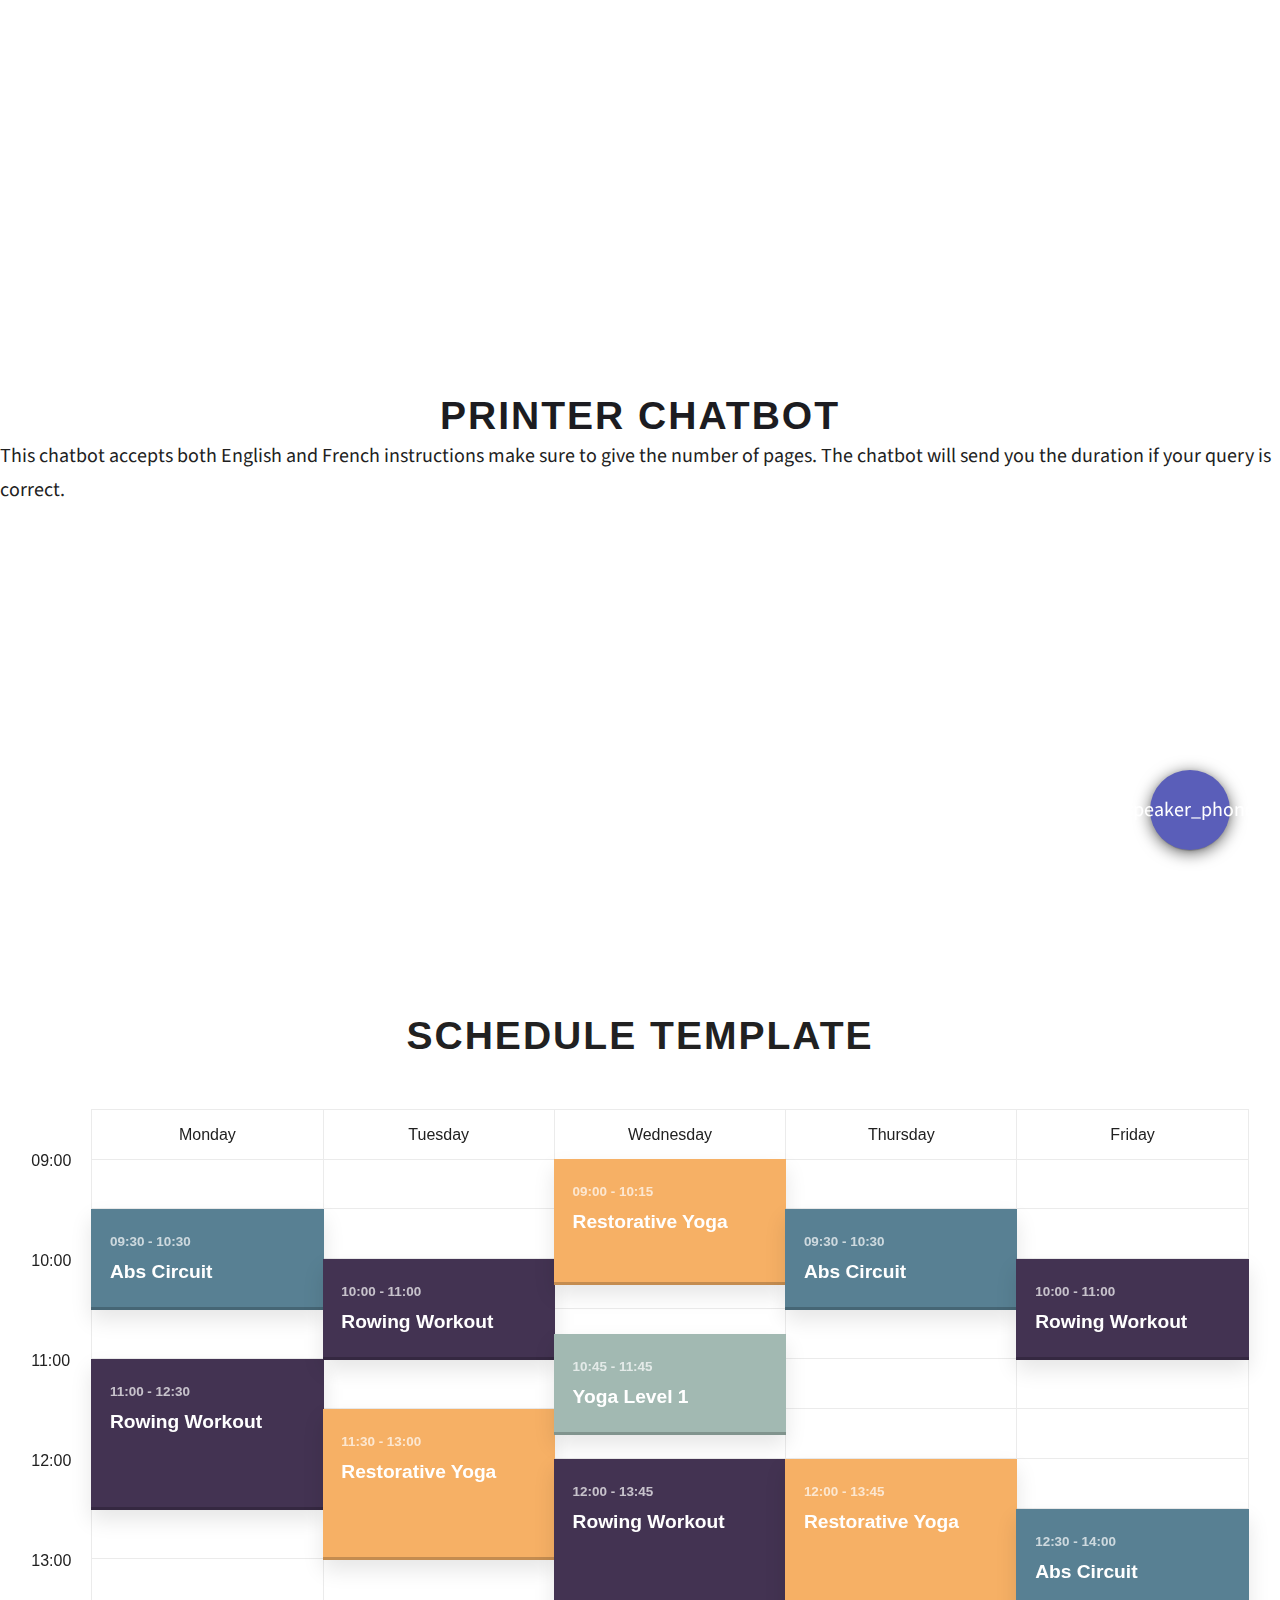
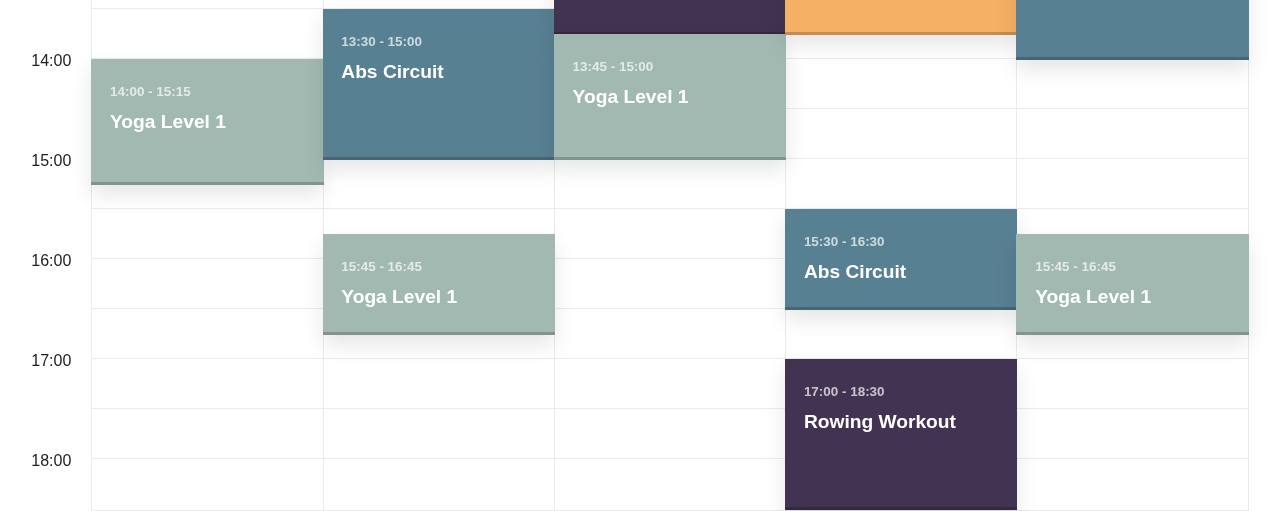
<file: index.html>
<link rel="stylesheet" href="./styles.css">

<div id="center-text">
    <h2>Printer ChatBot</h2>
    <p>This chatbot accepts both English and French instructions make sure to give the number of pages. The chatbot will send you the duration if your query is correct.</p>
</div>
<div id="body">
    <div id="chat-circle" class="btn btn-raised">
        <div id="chat-overlay"></div>
        <i class="material-icons">speaker_phone</i>
    </div>

    <div class="chat-box">
        <div class="chat-box-header">
            ChatBot
            <span class="chat-box-toggle"><i class="material-icons">close</i></span>
        </div>
        <div class="chat-box-body">
            <div class="chat-box-overlay">
            </div>
            <div class="chat-logs">

            </div><!--chat-log -->
        </div>
        <div class="chat-input">
            <form>
                <input type="text" id="chat-input" placeholder="Send a message..."/>
                <button type="submit" class="chat-submit" id="chat-submit"><i class="material-icons">send</i></button>
            </form>
        </div>
    </div>
</div>





<!doctype html>
<html lang="en">
<head>
  <meta charset="UTF-8">
  <meta name="viewport" content="width=device-width, initial-scale=1">
  <script>document.getElementsByTagName("html")[0].className += " js";</script>
  <link rel="stylesheet" href="assets/css/style.css">
  <title>Schedule Template | CodyHouse</title>
</head>
<body>
  <header class="cd-main-header text-center flex flex-column flex-center">
    <p class="margin-top-md margin-bottom-xl"></p>

    <h1 class="text-xl">Schedule Template</h1>
  </header>

  <div class="cd-schedule cd-schedule--loading margin-top-lg margin-bottom-lg js-cd-schedule">
    <div class="cd-schedule__timeline">
      <ul>
        <li><span>09:00</span></li>
        <li><span>09:30</span></li>
        <li><span>10:00</span></li>
        <li><span>10:30</span></li>
        <li><span>11:00</span></li>
        <li><span>11:30</span></li>
        <li><span>12:00</span></li>
        <li><span>12:30</span></li>
        <li><span>13:00</span></li>
        <li><span>13:30</span></li>
        <li><span>14:00</span></li>
        <li><span>14:30</span></li>
        <li><span>15:00</span></li>
        <li><span>15:30</span></li>
        <li><span>16:00</span></li>
        <li><span>16:30</span></li>
        <li><span>17:00</span></li>
        <li><span>17:30</span></li>
        <li><span>18:00</span></li>
      </ul>
    </div> <!-- .cd-schedule__timeline -->

    <div class="cd-schedule__events">
      <ul>
        <li class="cd-schedule__group">
          <div class="cd-schedule__top-info"><span>Monday</span></div>

          <ul>
            <li class="cd-schedule__event">
              <a data-start="09:30" data-end="10:30" data-content="event-abs-circuit" data-event="event-1" href="#0">
                <em class="cd-schedule__name">Abs Circuit</em>
              </a>
            </li>

            <li class="cd-schedule__event">
              <a data-start="11:00" data-end="12:30" data-content="event-rowing-workout" data-event="event-2" href="#0">
                <em class="cd-schedule__name">Rowing Workout</em>
              </a>
            </li>

            <li class="cd-schedule__event">
              <a data-start="14:00" data-end="15:15"  data-content="event-yoga-1" data-event="event-3" href="#0">
                <em class="cd-schedule__name">Yoga Level 1</em>
              </a>
            </li>
          </ul>
        </li>

        <li class="cd-schedule__group">
          <div class="cd-schedule__top-info"><span>Tuesday</span></div>

          <ul>
            <li class="cd-schedule__event">
              <a data-start="10:00" data-end="11:00"  data-content="event-rowing-workout" data-event="event-2" href="#0">
                <em class="cd-schedule__name">Rowing Workout</em>
              </a>
            </li>

            <li class="cd-schedule__event">
              <a data-start="11:30" data-end="13:00"  data-content="event-restorative-yoga" data-event="event-4" href="#0">
                <em class="cd-schedule__name">Restorative Yoga</em>
              </a>
            </li>

            <li class="cd-schedule__event">
              <a data-start="13:30" data-end="15:00" data-content="event-abs-circuit" data-event="event-1" href="#0">
                <em class="cd-schedule__name">Abs Circuit</em>
              </a>
            </li>

            <li class="cd-schedule__event">
              <a data-start="15:45" data-end="16:45"  data-content="event-yoga-1" data-event="event-3" href="#0">
                <em class="cd-schedule__name">Yoga Level 1</em>
              </a>
            </li>
          </ul>
        </li>

        <li class="cd-schedule__group">
          <div class="cd-schedule__top-info"><span>Wednesday</span></div>

          <ul>
            <li class="cd-schedule__event">
              <a data-start="09:00" data-end="10:15" data-content="event-restorative-yoga" data-event="event-4" href="#0">
                <em class="cd-schedule__name">Restorative Yoga</em>
              </a>
            </li>

            <li class="cd-schedule__event">
              <a data-start="10:45" data-end="11:45" data-content="event-yoga-1" data-event="event-3" href="#0">
                <em class="cd-schedule__name">Yoga Level 1</em>
              </a>
            </li>

            <li class="cd-schedule__event">
              <a data-start="12:00" data-end="13:45"  data-content="event-rowing-workout" data-event="event-2" href="#0">
                <em class="cd-schedule__name">Rowing Workout</em>
              </a>
            </li>

            <li class="cd-schedule__event">
              <a data-start="13:45" data-end="15:00" data-content="event-yoga-1" data-event="event-3" href="#0">
                <em class="cd-schedule__name">Yoga Level 1</em>
              </a>
            </li>
          </ul>
        </li>

        <li class="cd-schedule__group">
          <div class="cd-schedule__top-info"><span>Thursday</span></div>

          <ul>
            <li class="cd-schedule__event">
              <a data-start="09:30" data-end="10:30" data-content="event-abs-circuit" data-event="event-1" href="#0">
                <em class="cd-schedule__name">Abs Circuit</em>
              </a>
            </li>

            <li class="cd-schedule__event">
              <a data-start="12:00" data-end="13:45" data-content="event-restorative-yoga" data-event="event-4" href="#0">
                <em class="cd-schedule__name">Restorative Yoga</em>
              </a>
            </li>

            <li class="cd-schedule__event">
              <a data-start="15:30" data-end="16:30" data-content="event-abs-circuit" data-event="event-1" href="#0">
                <em class="cd-schedule__name">Abs Circuit</em>
              </a>
            </li>

            <li class="cd-schedule__event">
              <a data-start="17:00" data-end="18:30"  data-content="event-rowing-workout" data-event="event-2" href="#0">
                <em class="cd-schedule__name">Rowing Workout</em>
              </a>
            </li>
          </ul>
        </li>

        <li class="cd-schedule__group">
          <div class="cd-schedule__top-info"><span>Friday</span></div>

          <ul>
            <li class="cd-schedule__event">
              <a data-start="10:00" data-end="11:00"  data-content="event-rowing-workout" data-event="event-2" href="#0">
                <em class="cd-schedule__name">Rowing Workout</em>
              </a>
            </li>

            <li class="cd-schedule__event">
              <a data-start="12:30" data-end="14:00" data-content="event-abs-circuit" data-event="event-1" href="#0">
                <em class="cd-schedule__name">Abs Circuit</em>
              </a>
            </li>

            <li class="cd-schedule__event">
              <a data-start="15:45" data-end="16:45"  data-content="event-yoga-1" data-event="event-3" href="#0">
                <em class="cd-schedule__name">Yoga Level 1</em>
              </a>
            </li>
          </ul>
        </li>
      </ul>
    </div>

    <div class="cd-schedule-modal">
      <header class="cd-schedule-modal__header">
        <div class="cd-schedule-modal__content">
          <span class="cd-schedule-modal__date"></span>
          <h3 class="cd-schedule-modal__name"></h3>
        </div>

        <div class="cd-schedule-modal__header-bg"></div>
      </header>

      <div class="cd-schedule-modal__body">
        <div class="cd-schedule-modal__event-info"></div>
        <div class="cd-schedule-modal__body-bg"></div>
      </div>

      <a href="#0" class="cd-schedule-modal__close text-replace">Close</a>
    </div>

    <div class="cd-schedule__cover-layer"></div>
  </div> <!-- .cd-schedule -->

  <script src="assets/js/util.js"></script> <!-- util functions included in the CodyHouse framework -->
  <script src="assets/js/main.js"></script>
</body>
</html>

<script language="JavaScript" type="text/javascript" src="./jquery.min.js"></script>
<script language="JavaScript" type="text/javascript" src="./bootstrap.min.js"></script>
<script language="JavaScript" type="text/javascript" src="./main.js"></script>
</file>
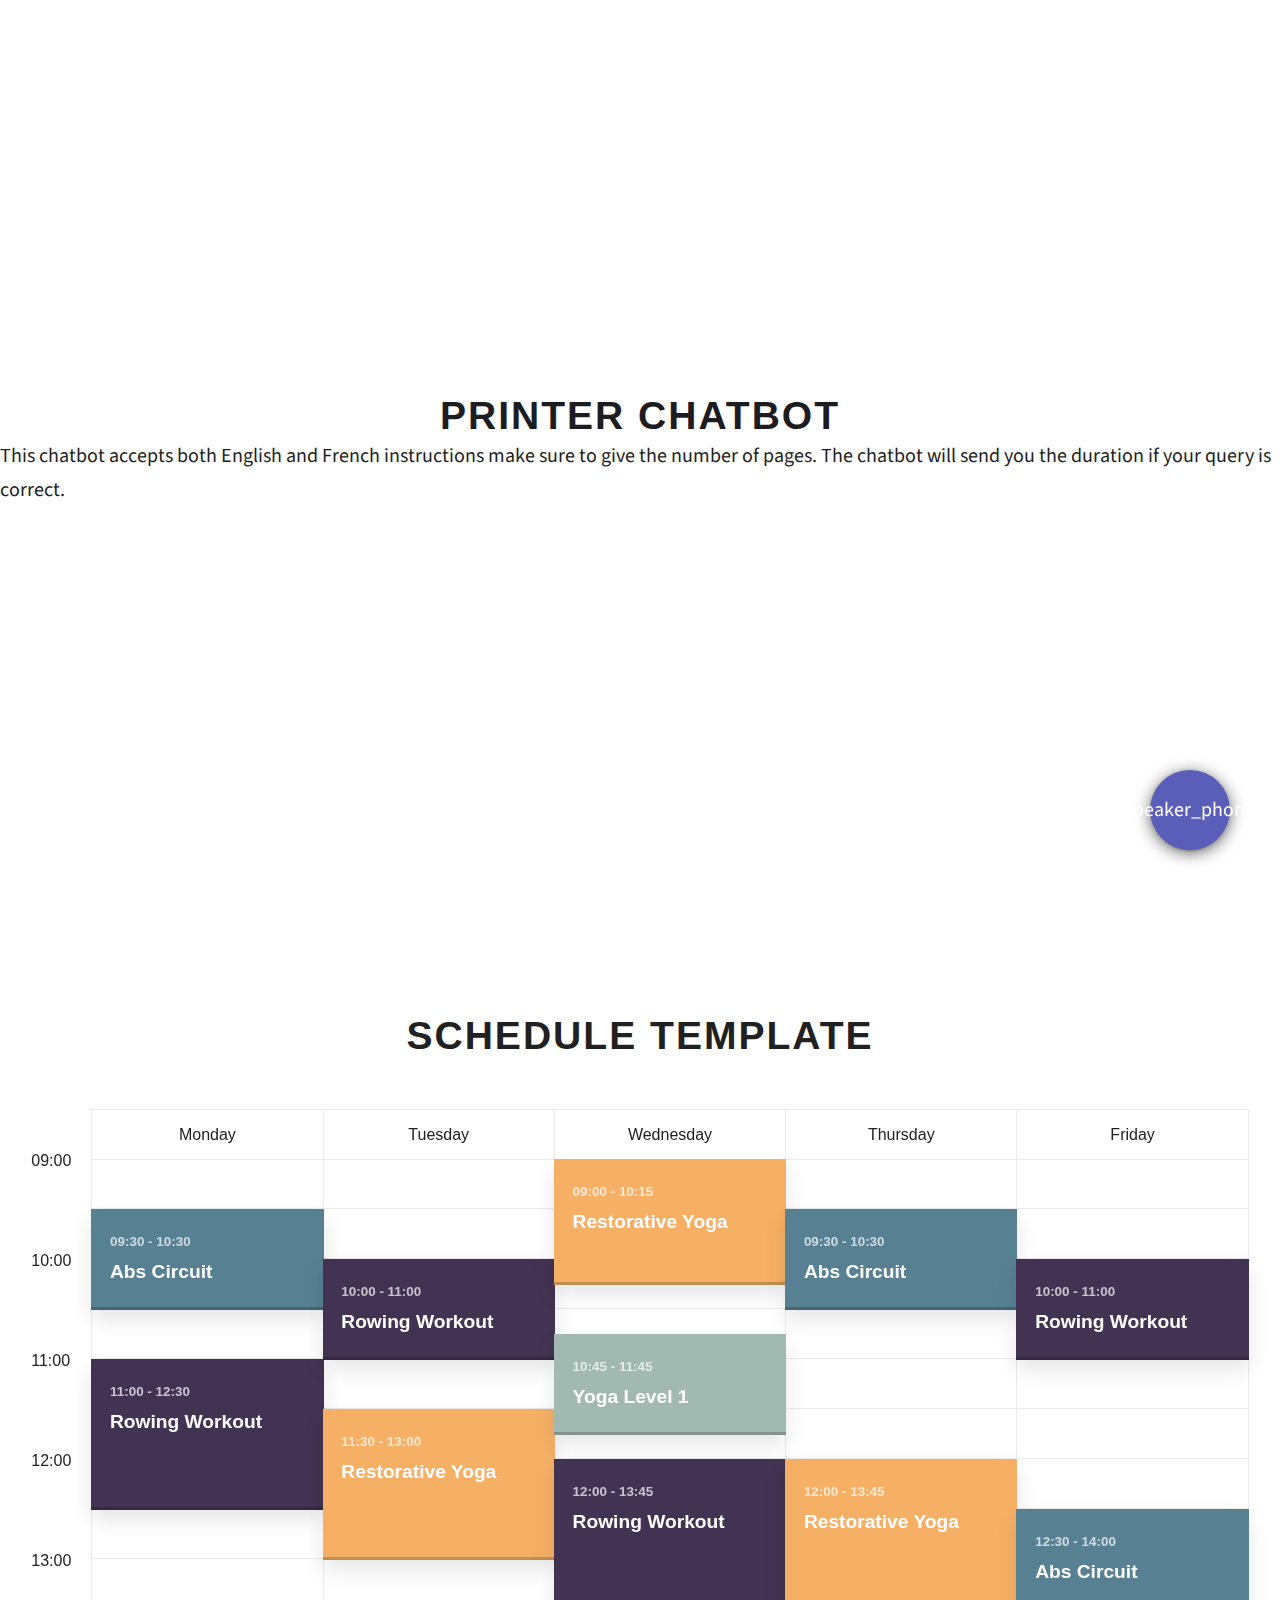
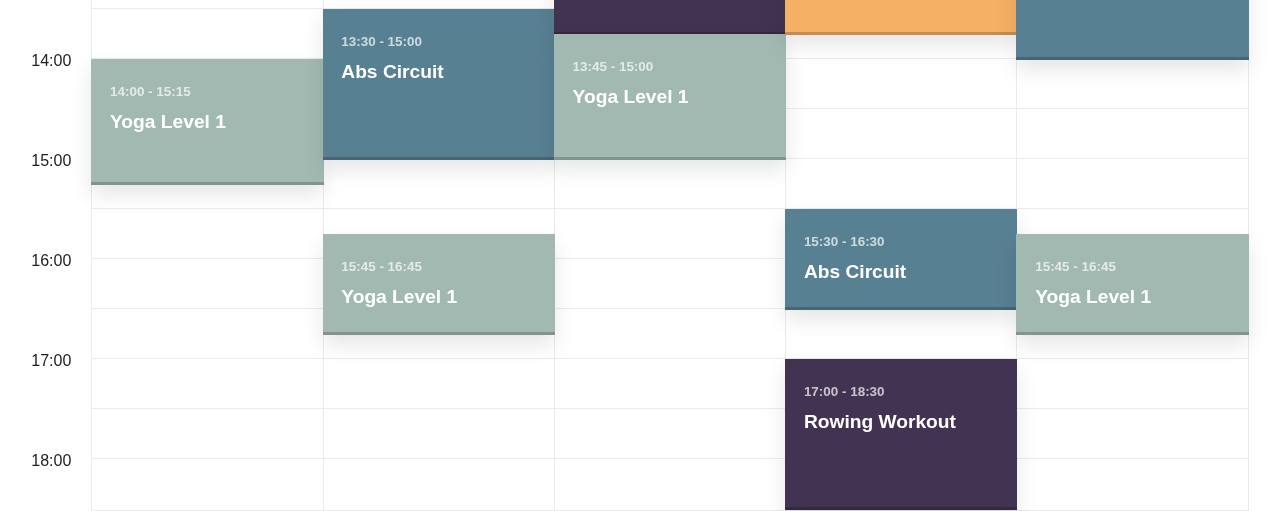
<file: Template/index.html>
<link rel="stylesheet" href="./styles.css">
<link rel="stylesheet" href="https://cdnjs.cloudflare.com/ajax/libs/font-awesome/4.7.0/css/font-awesome.min.css">

<div id="center-text">
    <h2>Printer ChatBot</h2>
    <p>This chatbot accepts both English and French instructions make sure to give the number of pages. The chatbot will send you the duration if your query is correct.</p>
</div>
<div id="body">
    <div id="chat-circle" class="btn btn-raised">
        <div id="chat-overlay"></div>
        <i class="material-icons">speaker_phone</i>
    </div>

    <div class="chat-box">
        <div class="chat-box-header">
            ChatBot
            <span class="chat-box-toggle"><i class="material-icons">close</i></span>
        </div>
        <div class="chat-box-body">
            <div class="chat-box-overlay">
            </div>
            <div class="chat-logs">

            </div><!--chat-log -->
        </div>
        <div class="chat-input">
            <form>
                <input type="text" id="chat-input" placeholder="Send a message..."/>
                <button type="submit" class="chat-submit" id="chat-submit"><i class="material-icons">send</i></button>
            </form>
        </div>
    </div>
</div>





<!doctype html>
<html lang="en">
<head>
  <meta charset="UTF-8">
  <meta name="viewport" content="width=device-width, initial-scale=1">
  <script>document.getElementsByTagName("html")[0].className += " js";</script>
  <link rel="stylesheet" href="assets/css/style.css">
  <title>Schedule Template | CodyHouse</title>
</head>
<body>
  <header class="cd-main-header text-center flex flex-column flex-center">
    <p class="margin-top-md margin-bottom-xl"></p>

    <h1 class="text-xl">Schedule Template</h1>
  </header>

  <div class="cd-schedule cd-schedule--loading margin-top-lg margin-bottom-lg js-cd-schedule">
    <div class="cd-schedule__timeline">
      <ul>
        <li><span>09:00</span></li>
        <li><span>09:30</span></li>
        <li><span>10:00</span></li>
        <li><span>10:30</span></li>
        <li><span>11:00</span></li>
        <li><span>11:30</span></li>
        <li><span>12:00</span></li>
        <li><span>12:30</span></li>
        <li><span>13:00</span></li>
        <li><span>13:30</span></li>
        <li><span>14:00</span></li>
        <li><span>14:30</span></li>
        <li><span>15:00</span></li>
        <li><span>15:30</span></li>
        <li><span>16:00</span></li>
        <li><span>16:30</span></li>
        <li><span>17:00</span></li>
        <li><span>17:30</span></li>
        <li><span>18:00</span></li>
      </ul>
    </div> <!-- .cd-schedule__timeline -->

    <div class="cd-schedule__events">
      <ul>
        <li class="cd-schedule__group">
          <div class="cd-schedule__top-info"><span>Monday</span></div>

          <ul>
            <li class="cd-schedule__event">
              <a data-start="09:30" data-end="10:30" data-content="event-abs-circuit" data-event="event-1" href="#0">
                <em class="cd-schedule__name">Abs Circuit</em>
              </a>
            </li>

            <li class="cd-schedule__event">
              <a data-start="11:00" data-end="12:30" data-content="event-rowing-workout" data-event="event-2" href="#0">
                <em class="cd-schedule__name">Rowing Workout</em>
              </a>
            </li>

            <li class="cd-schedule__event">
              <a data-start="14:00" data-end="15:15"  data-content="event-yoga-1" data-event="event-3" href="#0">
                <em class="cd-schedule__name">Yoga Level 1</em>
              </a>
            </li>
          </ul>
        </li>

        <li class="cd-schedule__group">
          <div class="cd-schedule__top-info"><span>Tuesday</span></div>

          <ul>
            <li class="cd-schedule__event">
              <a data-start="10:00" data-end="11:00"  data-content="event-rowing-workout" data-event="event-2" href="#0">
                <em class="cd-schedule__name">Rowing Workout</em>
              </a>
            </li>

            <li class="cd-schedule__event">
              <a data-start="11:30" data-end="13:00"  data-content="event-restorative-yoga" data-event="event-4" href="#0">
                <em class="cd-schedule__name">Restorative Yoga</em>
              </a>
            </li>

            <li class="cd-schedule__event">
              <a data-start="13:30" data-end="15:00" data-content="event-abs-circuit" data-event="event-1" href="#0">
                <em class="cd-schedule__name">Abs Circuit</em>
              </a>
            </li>

            <li class="cd-schedule__event">
              <a data-start="15:45" data-end="16:45"  data-content="event-yoga-1" data-event="event-3" href="#0">
                <em class="cd-schedule__name">Yoga Level 1</em>
              </a>
            </li>
          </ul>
        </li>

        <li class="cd-schedule__group">
          <div class="cd-schedule__top-info"><span>Wednesday</span></div>

          <ul>
            <li class="cd-schedule__event">
              <a data-start="09:00" data-end="10:15" data-content="event-restorative-yoga" data-event="event-4" href="#0">
                <em class="cd-schedule__name">Restorative Yoga</em>
              </a>
            </li>

            <li class="cd-schedule__event">
              <a data-start="10:45" data-end="11:45" data-content="event-yoga-1" data-event="event-3" href="#0">
                <em class="cd-schedule__name">Yoga Level 1</em>
              </a>
            </li>

            <li class="cd-schedule__event">
              <a data-start="12:00" data-end="13:45"  data-content="event-rowing-workout" data-event="event-2" href="#0">
                <em class="cd-schedule__name">Rowing Workout</em>
              </a>
            </li>

            <li class="cd-schedule__event">
              <a data-start="13:45" data-end="15:00" data-content="event-yoga-1" data-event="event-3" href="#0">
                <em class="cd-schedule__name">Yoga Level 1</em>
              </a>
            </li>
          </ul>
        </li>

        <li class="cd-schedule__group">
          <div class="cd-schedule__top-info"><span>Thursday</span></div>

          <ul>
            <li class="cd-schedule__event">
              <a data-start="09:30" data-end="10:30" data-content="event-abs-circuit" data-event="event-1" href="#0">
                <em class="cd-schedule__name">Abs Circuit</em>
              </a>
            </li>

            <li class="cd-schedule__event">
              <a data-start="12:00" data-end="13:45" data-content="event-restorative-yoga" data-event="event-4" href="#0">
                <em class="cd-schedule__name">Restorative Yoga</em>
              </a>
            </li>

            <li class="cd-schedule__event">
              <a data-start="15:30" data-end="16:30" data-content="event-abs-circuit" data-event="event-1" href="#0">
                <em class="cd-schedule__name">Abs Circuit</em>
              </a>
            </li>

            <li class="cd-schedule__event">
              <a data-start="17:00" data-end="18:30"  data-content="event-rowing-workout" data-event="event-2" href="#0">
                <em class="cd-schedule__name">Rowing Workout</em>
              </a>
            </li>
          </ul>
        </li>

        <li class="cd-schedule__group">
          <div class="cd-schedule__top-info"><span>Friday</span></div>

          <ul>
            <li class="cd-schedule__event">
              <a data-start="10:00" data-end="11:00"  data-content="event-rowing-workout" data-event="event-2" href="#0">
                <em class="cd-schedule__name">Rowing Workout</em>
              </a>
            </li>

            <li class="cd-schedule__event">
              <a data-start="12:30" data-end="14:00" data-content="event-abs-circuit" data-event="event-1" href="#0">
                <em class="cd-schedule__name">Abs Circuit</em>
              </a>
            </li>

            <li class="cd-schedule__event">
              <a data-start="15:45" data-end="16:45"  data-content="event-yoga-1" data-event="event-3" href="#0">
                <em class="cd-schedule__name">Yoga Level 1</em>
              </a>
            </li>
          </ul>
        </li>
      </ul>
    </div>

    <div class="cd-schedule-modal">
      <header class="cd-schedule-modal__header">
        <div class="cd-schedule-modal__content">
          <span class="cd-schedule-modal__date"></span>
          <h3 class="cd-schedule-modal__name"></h3>
        </div>

        <div class="cd-schedule-modal__header-bg"></div>
      </header>

      <div class="cd-schedule-modal__body">
        <div class="cd-schedule-modal__event-info"></div>
        <div class="cd-schedule-modal__body-bg"></div>
      </div>

      <a href="#0" class="cd-schedule-modal__close text-replace">Close</a>
    </div>

    <div class="cd-schedule__cover-layer"></div>
  </div> <!-- .cd-schedule -->

  <script src="assets/js/util.js"></script> <!-- util functions included in the CodyHouse framework -->
  <script src="assets/js/main.js"></script>
</body>
</html>

<script language="JavaScript" type="text/javascript" src="./jquery.min.js"></script>
<script language="JavaScript" type="text/javascript" src="./bootstrap.min.js"></script>
<script language="JavaScript" type="text/javascript" src="./main.js"></script>
</file>
<file: styles.css>
html, body {
  /*background: #efefef;*/
  height:100%;
}
#center-text {
  display: flex;
  flex: 1;
  flex-direction:column;
  justify-content: center;
  align-items: center;
  height:100%;

}
#chat-circle {
  position: fixed;
  bottom: 50px;
  right: 50px;
  background: #5A5EB9;
  width: 80px;
  height: 80px;
  border-radius: 50%;
  color: white;
  padding: 28px;
  cursor: pointer;
  box-shadow: 0px 3px 16px 0px rgba(0, 0, 0, 0.6), 0 3px 1px -2px rgba(0, 0, 0, 0.2), 0 1px 5px 0 rgba(0, 0, 0, 0.12);
}

.btn#my-btn {
     background: white;
    padding-top: 13px;
    padding-bottom: 12px;
    border-radius: 45px;
    padding-right: 40px;
    padding-left: 40px;
    color: #5865C3;
}
#chat-overlay {
    background: rgba(255,255,255,0.1);
    position: absolute;
    top: 0;
    left: 0;
    width: 100%;
    height: 100%;
    border-radius: 50%;
    display: none;
}


.chat-box {
  display:none;
  background: #efefef;
  position:fixed;
  right:30px;
  bottom:50px;
  width:350px;
  max-width: 85vw;
  max-height:100vh;
  border-radius:5px;
/*   box-shadow: 0px 5px 35px 9px #464a92; */
  box-shadow: 0px 5px 35px 9px #ccc;
}
.chat-box-toggle {
  float:right;
  margin-right:15px;
  cursor:pointer;
}
.chat-box-header {
  background: #5A5EB9;
  height:70px;
  border-top-left-radius:5px;
  border-top-right-radius:5px;
  color:white;
  text-align:center;
  font-size:20px;
  padding-top:17px;
}
.chat-box-body {
  position: relative;
  height:370px;
  height:auto;
  border:1px solid #ccc;
  overflow: hidden;
}
.chat-box-body:after {
  content: "";
  background-image: url('[data-uri]');
  opacity: 0.1;
  top: 0;
  left: 0;
  bottom: 0;
  right: 0;
  height:100%;
  position: absolute;
  z-index: -1;
}
#chat-input {
  background: #f4f7f9;
  width:100%;
  position:relative;
  height:47px;
  padding-top:10px;
  padding-right:50px;
  padding-bottom:10px;
  padding-left:15px;
  border:none;
  resize:none;
  outline:none;
  border:1px solid #ccc;
  color:#888;
  border-top:none;
  border-bottom-right-radius:5px;
  border-bottom-left-radius:5px;
  overflow:hidden;
}
.chat-input > form {
    margin-bottom: 0;
}
#chat-input::-webkit-input-placeholder { /* Chrome/Opera/Safari */
  color: #ccc;
}
#chat-input::-moz-placeholder { /* Firefox 19+ */
  color: #ccc;
}
#chat-input:-ms-input-placeholder { /* IE 10+ */
  color: #ccc;
}
#chat-input:-moz-placeholder { /* Firefox 18- */
  color: #ccc;
}
.chat-submit {
  position:absolute;
  bottom:3px;
  right:10px;
  background: transparent;
  box-shadow:none;
  border:none;
  border-radius:50%;
  color:#5A5EB9;
  width:35px;
  height:35px;
}
.chat-logs {
  padding:15px;
  height:370px;
  overflow-y:scroll;
}

.chat-logs::-webkit-scrollbar-track
{
	-webkit-box-shadow: inset 0 0 6px rgba(0,0,0,0.3);
	background-color: #F5F5F5;
}

.chat-logs::-webkit-scrollbar
{
	width: 5px;
	background-color: #F5F5F5;
}

.chat-logs::-webkit-scrollbar-thumb
{
	background-color: #5A5EB9;
}



@media only screen and (max-width: 500px) {
   .chat-logs {
        height:40vh;
    }
}

.chat-msg.user > .msg-avatar img {
  width:45px;
  height:45px;
  border-radius:50%;
  float:left;
  width:15%;
}
.chat-msg.self > .msg-avatar img {
  width:45px;
  height:45px;
  border-radius:50%;
  float:right;
  width:15%;
}
.cm-msg-text {
  background:white;
  padding:10px 15px 10px 15px;
  color:#666;
  max-width:75%;
  float:left;
  margin-left:10px;
  position:relative;
  margin-bottom:20px;
  border-radius:30px;
}
.chat-msg {
  clear:both;
}
.chat-msg.self > .cm-msg-text {
  float:right;
  margin-right:10px;
  background: #5A5EB9;
  color:white;
}
.cm-msg-button>ul>li {
  list-style:none;
  float:left;
  width:50%;
}
.cm-msg-button {
    clear: both;
    margin-bottom: 70px;
}



body { -webkit-font-smoothing: antialiased; text-rendering: optimizeLegibility; font-family: 'Roboto', sans-serif; letter-spacing: 0px; font-size: 16px; color: #94999e; font-weight: 400; line-height: 28px; }
h1, h2, h3, h4, h5, h6 { color: #222528; margin: 0px 0px 15px 0px; font-family: 'Oswald', sans-serif; font-weight: 700; line-height: 1; text-transform: uppercase; letter-spacing: 2px; }
h1 { font-size: 36px; }
h2 { font-size: 32px; line-height: 38px; }
h3 { font-size: 20px; line-height: 32px; }
h4 { font-size: 18px; }
h5 { font-size: 14px; line-height: 27px; }
h6 { font-size: 12px; }
p { margin: 0 0 20px; line-height: 1.7; }
p:last-child { margin: 0px; }
ul, ol { font-family: 'Roboto', sans-serif; }
a { text-decoration: none; color: #94999e; -webkit-transition: all 0.3s; -moz-transition: all 0.3s; transition: all 0.3s; }
a:focus, a:hover { text-decoration: none; color: #ee0c19; }


.timetable { }
.timetable-workout { font-size: 12px; text-transform: uppercase; letter-spacing: 1px; background-color: #ee0c19; font-weight: 700; font-family: 'Oswald', sans-serif; }
.timetable-workout,.timetable.table>tbody>tr>td { color: #fff; }
.timetable,.table>tbody>tr>th { font-size: 14px; text-transform: uppercase; letter-spacing: 1px; font-weight: 700; font-family: 'Oswald', sans-serif; }
.timetable,.table>thead>tr>th { font-size: 14px; text-transform: uppercase; letter-spacing: 1px; font-weight: 700; font-family: 'Oswald', sans-serif; }
.table { width: 100%; max-width: 100%; margin-bottom: 1rem; }
.box-table { padding: 16px 30px; margin: 0 -15px 15px; border-color:; border: 1px solid #eee; }
.table>tbody>tr>td, .table>tbody>tr>th, .table>tfoot>tr>td, .table>tfoot>tr>th, .table>thead>tr>td, .table>thead>tr>th { border-top: transparent; color: #26282c; border-bottom: 1px solid #eee; }
.table thead th { vertical-align: bottom; border-bottom: 2px solid #eee; }
.table-striped tbody tr:nth-of-type(odd) { background-color: hsl(224, 100%, 99%); }
caption { padding-top: .75rem; padding-bottom: .75rem; color: #26282c; text-align: left; caption-side: bottom; }
.mb30{margin-bottom:30px;}
</file>
<file: assets/css/style.css>
@import url("https://fonts.googleapis.com/css?family=Source+Sans+Pro:400,600");*,*::after,*::before{box-sizing:inherit}*{font:inherit}html,body,div,span,applet,object,iframe,h1,h2,h3,h4,h5,h6,p,blockquote,pre,a,abbr,acronym,address,big,cite,code,del,dfn,em,img,ins,kbd,q,s,samp,small,strike,strong,sub,sup,tt,var,b,u,i,center,dl,dt,dd,ol,ul,li,fieldset,form,label,legend,table,caption,tbody,tfoot,thead,tr,th,td,article,aside,canvas,details,embed,figure,figcaption,footer,header,hgroup,menu,nav,output,ruby,section,summary,time,mark,audio,video,hr{margin:0;padding:0;border:0}html{box-sizing:border-box}body{background-color:hsl(0, 0%, 100%);background-color:var(--color-bg, white)}article,aside,details,figcaption,figure,footer,header,hgroup,menu,nav,section,main,form legend{display:block}ol,ul{list-style:none}blockquote,q{quotes:none}button,input,textarea,select{margin:0}.btn,.form-control,.link,.reset{background-color:transparent;padding:0;border:0;border-radius:0;color:inherit;line-height:inherit;-webkit-appearance:none;-moz-appearance:none;appearance:none}select.form-control::-ms-expand{display:none}textarea{resize:vertical;overflow:auto;vertical-align:top}input::-ms-clear{display:none}table{border-collapse:collapse;border-spacing:0}img,video,svg{max-width:100%}[data-theme]{background-color:hsl(0, 0%, 100%);background-color:var(--color-bg, #fff);color:hsl(240, 4%, 20%);color:var(--color-contrast-high, #313135)}:root{--space-unit:  1em;--space-xxxxs: calc(0.125*var(--space-unit));--space-xxxs:  calc(0.25*var(--space-unit));--space-xxs:   calc(0.375*var(--space-unit));--space-xs:    calc(0.5*var(--space-unit));--space-sm:    calc(0.75*var(--space-unit));--space-md:    calc(1.25*var(--space-unit));--space-lg:    calc(2*var(--space-unit));--space-xl:    calc(3.25*var(--space-unit));--space-xxl:   calc(5.25*var(--space-unit));--space-xxxl:  calc(8.5*var(--space-unit));--space-xxxxl: calc(13.75*var(--space-unit));--component-padding: var(--space-md)}:root{--max-width-xxs: 32rem;--max-width-xs:  38rem;--max-width-sm:  48rem;--max-width-md:  64rem;--max-width-lg:  80rem;--max-width-xl:  90rem;--max-width-xxl: 120rem}.container{width:calc(100% - 1.25em);width:calc(100% - 2*var(--component-padding));margin-left:auto;margin-right:auto}.max-width-xxs{max-width:32rem;max-width:var(--max-width-xxs)}.max-width-xs{max-width:38rem;max-width:var(--max-width-xs)}.max-width-sm{max-width:48rem;max-width:var(--max-width-sm)}.max-width-md{max-width:64rem;max-width:var(--max-width-md)}.max-width-lg{max-width:80rem;max-width:var(--max-width-lg)}.max-width-xl{max-width:90rem;max-width:var(--max-width-xl)}.max-width-xxl{max-width:120rem;max-width:var(--max-width-xxl)}.max-width-adaptive-sm{max-width:38rem;max-width:var(--max-width-xs)}@media (min-width: 64rem){.max-width-adaptive-sm{max-width:48rem;max-width:var(--max-width-sm)}}.max-width-adaptive-md{max-width:38rem;max-width:var(--max-width-xs)}@media (min-width: 64rem){.max-width-adaptive-md{max-width:64rem;max-width:var(--max-width-md)}}.max-width-adaptive,.max-width-adaptive-lg{max-width:38rem;max-width:var(--max-width-xs)}@media (min-width: 64rem){.max-width-adaptive,.max-width-adaptive-lg{max-width:64rem;max-width:var(--max-width-md)}}@media (min-width: 90rem){.max-width-adaptive,.max-width-adaptive-lg{max-width:80rem;max-width:var(--max-width-lg)}}.max-width-adaptive-xl{max-width:38rem;max-width:var(--max-width-xs)}@media (min-width: 64rem){.max-width-adaptive-xl{max-width:64rem;max-width:var(--max-width-md)}}@media (min-width: 90rem){.max-width-adaptive-xl{max-width:90rem;max-width:var(--max-width-xl)}}.grid{--grid-gap: 0px;display:-ms-flexbox;display:flex;-ms-flex-wrap:wrap;flex-wrap:wrap}.grid>*{-ms-flex-preferred-size:100%;flex-basis:100%}[class*="grid-gap"]{margin-bottom:1em * -1;margin-bottom:calc(var(--grid-gap, 1em)*-1);margin-right:1em * -1;margin-right:calc(var(--grid-gap, 1em)*-1)}[class*="grid-gap"]>*{margin-bottom:1em;margin-bottom:var(--grid-gap, 1em);margin-right:1em;margin-right:var(--grid-gap, 1em)}.grid-gap-xxxxs{--grid-gap: var(--space-xxxxs)}.grid-gap-xxxs{--grid-gap: var(--space-xxxs)}.grid-gap-xxs{--grid-gap: var(--space-xxs)}.grid-gap-xs{--grid-gap: var(--space-xs)}.grid-gap-sm{--grid-gap: var(--space-sm)}.grid-gap-md{--grid-gap: var(--space-md)}.grid-gap-lg{--grid-gap: var(--space-lg)}.grid-gap-xl{--grid-gap: var(--space-xl)}.grid-gap-xxl{--grid-gap: var(--space-xxl)}.grid-gap-xxxl{--grid-gap: var(--space-xxxl)}.grid-gap-xxxxl{--grid-gap: var(--space-xxxxl)}.col{-ms-flex-positive:1;flex-grow:1;-ms-flex-preferred-size:0;flex-basis:0;max-width:100%}.col-1{-ms-flex-preferred-size:calc(8.33% - 0.01px - 1em);-ms-flex-preferred-size:calc(8.33% - 0.01px - var(--grid-gap, 1em));flex-basis:calc(8.33% - 0.01px - 1em);flex-basis:calc(8.33% - 0.01px - var(--grid-gap, 1em));max-width:calc(8.33% - 0.01px - 1em);max-width:calc(8.33% - 0.01px - var(--grid-gap, 1em))}.col-2{-ms-flex-preferred-size:calc(16.66% - 0.01px - 1em);-ms-flex-preferred-size:calc(16.66% - 0.01px - var(--grid-gap, 1em));flex-basis:calc(16.66% - 0.01px - 1em);flex-basis:calc(16.66% - 0.01px - var(--grid-gap, 1em));max-width:calc(16.66% - 0.01px - 1em);max-width:calc(16.66% - 0.01px - var(--grid-gap, 1em))}.col-3{-ms-flex-preferred-size:calc(25% - 0.01px - 1em);-ms-flex-preferred-size:calc(25% - 0.01px - var(--grid-gap, 1em));flex-basis:calc(25% - 0.01px - 1em);flex-basis:calc(25% - 0.01px - var(--grid-gap, 1em));max-width:calc(25% - 0.01px - 1em);max-width:calc(25% - 0.01px - var(--grid-gap, 1em))}.col-4{-ms-flex-preferred-size:calc(33.33% - 0.01px - 1em);-ms-flex-preferred-size:calc(33.33% - 0.01px - var(--grid-gap, 1em));flex-basis:calc(33.33% - 0.01px - 1em);flex-basis:calc(33.33% - 0.01px - var(--grid-gap, 1em));max-width:calc(33.33% - 0.01px - 1em);max-width:calc(33.33% - 0.01px - var(--grid-gap, 1em))}.col-5{-ms-flex-preferred-size:calc(41.66% - 0.01px - 1em);-ms-flex-preferred-size:calc(41.66% - 0.01px - var(--grid-gap, 1em));flex-basis:calc(41.66% - 0.01px - 1em);flex-basis:calc(41.66% - 0.01px - var(--grid-gap, 1em));max-width:calc(41.66% - 0.01px - 1em);max-width:calc(41.66% - 0.01px - var(--grid-gap, 1em))}.col-6{-ms-flex-preferred-size:calc(50% - 0.01px - 1em);-ms-flex-preferred-size:calc(50% - 0.01px - var(--grid-gap, 1em));flex-basis:calc(50% - 0.01px - 1em);flex-basis:calc(50% - 0.01px - var(--grid-gap, 1em));max-width:calc(50% - 0.01px - 1em);max-width:calc(50% - 0.01px - var(--grid-gap, 1em))}.col-7{-ms-flex-preferred-size:calc(58.33% - 0.01px - 1em);-ms-flex-preferred-size:calc(58.33% - 0.01px - var(--grid-gap, 1em));flex-basis:calc(58.33% - 0.01px - 1em);flex-basis:calc(58.33% - 0.01px - var(--grid-gap, 1em));max-width:calc(58.33% - 0.01px - 1em);max-width:calc(58.33% - 0.01px - var(--grid-gap, 1em))}.col-8{-ms-flex-preferred-size:calc(66.66% - 0.01px - 1em);-ms-flex-preferred-size:calc(66.66% - 0.01px - var(--grid-gap, 1em));flex-basis:calc(66.66% - 0.01px - 1em);flex-basis:calc(66.66% - 0.01px - var(--grid-gap, 1em));max-width:calc(66.66% - 0.01px - 1em);max-width:calc(66.66% - 0.01px - var(--grid-gap, 1em))}.col-9{-ms-flex-preferred-size:calc(75% - 0.01px - 1em);-ms-flex-preferred-size:calc(75% - 0.01px - var(--grid-gap, 1em));flex-basis:calc(75% - 0.01px - 1em);flex-basis:calc(75% - 0.01px - var(--grid-gap, 1em));max-width:calc(75% - 0.01px - 1em);max-width:calc(75% - 0.01px - var(--grid-gap, 1em))}.col-10{-ms-flex-preferred-size:calc(83.33% - 0.01px - 1em);-ms-flex-preferred-size:calc(83.33% - 0.01px - var(--grid-gap, 1em));flex-basis:calc(83.33% - 0.01px - 1em);flex-basis:calc(83.33% - 0.01px - var(--grid-gap, 1em));max-width:calc(83.33% - 0.01px - 1em);max-width:calc(83.33% - 0.01px - var(--grid-gap, 1em))}.col-11{-ms-flex-preferred-size:calc(91.66% - 0.01px - 1em);-ms-flex-preferred-size:calc(91.66% - 0.01px - var(--grid-gap, 1em));flex-basis:calc(91.66% - 0.01px - 1em);flex-basis:calc(91.66% - 0.01px - var(--grid-gap, 1em));max-width:calc(91.66% - 0.01px - 1em);max-width:calc(91.66% - 0.01px - var(--grid-gap, 1em))}.col-12{-ms-flex-preferred-size:calc(100% - 0.01px - 1em);-ms-flex-preferred-size:calc(100% - 0.01px - var(--grid-gap, 1em));flex-basis:calc(100% - 0.01px - 1em);flex-basis:calc(100% - 0.01px - var(--grid-gap, 1em));max-width:calc(100% - 0.01px - 1em);max-width:calc(100% - 0.01px - var(--grid-gap, 1em))}@media (min-width: 32rem){.col\@xs{-ms-flex-positive:1;flex-grow:1;-ms-flex-preferred-size:0;flex-basis:0;max-width:100%}.col-1\@xs{-ms-flex-preferred-size:calc(8.33% - 0.01px - 1em);-ms-flex-preferred-size:calc(8.33% - 0.01px - var(--grid-gap, 1em));flex-basis:calc(8.33% - 0.01px - 1em);flex-basis:calc(8.33% - 0.01px - var(--grid-gap, 1em));max-width:calc(8.33% - 0.01px - 1em);max-width:calc(8.33% - 0.01px - var(--grid-gap, 1em))}.col-2\@xs{-ms-flex-preferred-size:calc(16.66% - 0.01px - 1em);-ms-flex-preferred-size:calc(16.66% - 0.01px - var(--grid-gap, 1em));flex-basis:calc(16.66% - 0.01px - 1em);flex-basis:calc(16.66% - 0.01px - var(--grid-gap, 1em));max-width:calc(16.66% - 0.01px - 1em);max-width:calc(16.66% - 0.01px - var(--grid-gap, 1em))}.col-3\@xs{-ms-flex-preferred-size:calc(25% - 0.01px - 1em);-ms-flex-preferred-size:calc(25% - 0.01px - var(--grid-gap, 1em));flex-basis:calc(25% - 0.01px - 1em);flex-basis:calc(25% - 0.01px - var(--grid-gap, 1em));max-width:calc(25% - 0.01px - 1em);max-width:calc(25% - 0.01px - var(--grid-gap, 1em))}.col-4\@xs{-ms-flex-preferred-size:calc(33.33% - 0.01px - 1em);-ms-flex-preferred-size:calc(33.33% - 0.01px - var(--grid-gap, 1em));flex-basis:calc(33.33% - 0.01px - 1em);flex-basis:calc(33.33% - 0.01px - var(--grid-gap, 1em));max-width:calc(33.33% - 0.01px - 1em);max-width:calc(33.33% - 0.01px - var(--grid-gap, 1em))}.col-5\@xs{-ms-flex-preferred-size:calc(41.66% - 0.01px - 1em);-ms-flex-preferred-size:calc(41.66% - 0.01px - var(--grid-gap, 1em));flex-basis:calc(41.66% - 0.01px - 1em);flex-basis:calc(41.66% - 0.01px - var(--grid-gap, 1em));max-width:calc(41.66% - 0.01px - 1em);max-width:calc(41.66% - 0.01px - var(--grid-gap, 1em))}.col-6\@xs{-ms-flex-preferred-size:calc(50% - 0.01px - 1em);-ms-flex-preferred-size:calc(50% - 0.01px - var(--grid-gap, 1em));flex-basis:calc(50% - 0.01px - 1em);flex-basis:calc(50% - 0.01px - var(--grid-gap, 1em));max-width:calc(50% - 0.01px - 1em);max-width:calc(50% - 0.01px - var(--grid-gap, 1em))}.col-7\@xs{-ms-flex-preferred-size:calc(58.33% - 0.01px - 1em);-ms-flex-preferred-size:calc(58.33% - 0.01px - var(--grid-gap, 1em));flex-basis:calc(58.33% - 0.01px - 1em);flex-basis:calc(58.33% - 0.01px - var(--grid-gap, 1em));max-width:calc(58.33% - 0.01px - 1em);max-width:calc(58.33% - 0.01px - var(--grid-gap, 1em))}.col-8\@xs{-ms-flex-preferred-size:calc(66.66% - 0.01px - 1em);-ms-flex-preferred-size:calc(66.66% - 0.01px - var(--grid-gap, 1em));flex-basis:calc(66.66% - 0.01px - 1em);flex-basis:calc(66.66% - 0.01px - var(--grid-gap, 1em));max-width:calc(66.66% - 0.01px - 1em);max-width:calc(66.66% - 0.01px - var(--grid-gap, 1em))}.col-9\@xs{-ms-flex-preferred-size:calc(75% - 0.01px - 1em);-ms-flex-preferred-size:calc(75% - 0.01px - var(--grid-gap, 1em));flex-basis:calc(75% - 0.01px - 1em);flex-basis:calc(75% - 0.01px - var(--grid-gap, 1em));max-width:calc(75% - 0.01px - 1em);max-width:calc(75% - 0.01px - var(--grid-gap, 1em))}.col-10\@xs{-ms-flex-preferred-size:calc(83.33% - 0.01px - 1em);-ms-flex-preferred-size:calc(83.33% - 0.01px - var(--grid-gap, 1em));flex-basis:calc(83.33% - 0.01px - 1em);flex-basis:calc(83.33% - 0.01px - var(--grid-gap, 1em));max-width:calc(83.33% - 0.01px - 1em);max-width:calc(83.33% - 0.01px - var(--grid-gap, 1em))}.col-11\@xs{-ms-flex-preferred-size:calc(91.66% - 0.01px - 1em);-ms-flex-preferred-size:calc(91.66% - 0.01px - var(--grid-gap, 1em));flex-basis:calc(91.66% - 0.01px - 1em);flex-basis:calc(91.66% - 0.01px - var(--grid-gap, 1em));max-width:calc(91.66% - 0.01px - 1em);max-width:calc(91.66% - 0.01px - var(--grid-gap, 1em))}.col-12\@xs{-ms-flex-preferred-size:calc(100% - 0.01px - 1em);-ms-flex-preferred-size:calc(100% - 0.01px - var(--grid-gap, 1em));flex-basis:calc(100% - 0.01px - 1em);flex-basis:calc(100% - 0.01px - var(--grid-gap, 1em));max-width:calc(100% - 0.01px - 1em);max-width:calc(100% - 0.01px - var(--grid-gap, 1em))}}@media (min-width: 48rem){.col\@sm{-ms-flex-positive:1;flex-grow:1;-ms-flex-preferred-size:0;flex-basis:0;max-width:100%}.col-1\@sm{-ms-flex-preferred-size:calc(8.33% - 0.01px - 1em);-ms-flex-preferred-size:calc(8.33% - 0.01px - var(--grid-gap, 1em));flex-basis:calc(8.33% - 0.01px - 1em);flex-basis:calc(8.33% - 0.01px - var(--grid-gap, 1em));max-width:calc(8.33% - 0.01px - 1em);max-width:calc(8.33% - 0.01px - var(--grid-gap, 1em))}.col-2\@sm{-ms-flex-preferred-size:calc(16.66% - 0.01px - 1em);-ms-flex-preferred-size:calc(16.66% - 0.01px - var(--grid-gap, 1em));flex-basis:calc(16.66% - 0.01px - 1em);flex-basis:calc(16.66% - 0.01px - var(--grid-gap, 1em));max-width:calc(16.66% - 0.01px - 1em);max-width:calc(16.66% - 0.01px - var(--grid-gap, 1em))}.col-3\@sm{-ms-flex-preferred-size:calc(25% - 0.01px - 1em);-ms-flex-preferred-size:calc(25% - 0.01px - var(--grid-gap, 1em));flex-basis:calc(25% - 0.01px - 1em);flex-basis:calc(25% - 0.01px - var(--grid-gap, 1em));max-width:calc(25% - 0.01px - 1em);max-width:calc(25% - 0.01px - var(--grid-gap, 1em))}.col-4\@sm{-ms-flex-preferred-size:calc(33.33% - 0.01px - 1em);-ms-flex-preferred-size:calc(33.33% - 0.01px - var(--grid-gap, 1em));flex-basis:calc(33.33% - 0.01px - 1em);flex-basis:calc(33.33% - 0.01px - var(--grid-gap, 1em));max-width:calc(33.33% - 0.01px - 1em);max-width:calc(33.33% - 0.01px - var(--grid-gap, 1em))}.col-5\@sm{-ms-flex-preferred-size:calc(41.66% - 0.01px - 1em);-ms-flex-preferred-size:calc(41.66% - 0.01px - var(--grid-gap, 1em));flex-basis:calc(41.66% - 0.01px - 1em);flex-basis:calc(41.66% - 0.01px - var(--grid-gap, 1em));max-width:calc(41.66% - 0.01px - 1em);max-width:calc(41.66% - 0.01px - var(--grid-gap, 1em))}.col-6\@sm{-ms-flex-preferred-size:calc(50% - 0.01px - 1em);-ms-flex-preferred-size:calc(50% - 0.01px - var(--grid-gap, 1em));flex-basis:calc(50% - 0.01px - 1em);flex-basis:calc(50% - 0.01px - var(--grid-gap, 1em));max-width:calc(50% - 0.01px - 1em);max-width:calc(50% - 0.01px - var(--grid-gap, 1em))}.col-7\@sm{-ms-flex-preferred-size:calc(58.33% - 0.01px - 1em);-ms-flex-preferred-size:calc(58.33% - 0.01px - var(--grid-gap, 1em));flex-basis:calc(58.33% - 0.01px - 1em);flex-basis:calc(58.33% - 0.01px - var(--grid-gap, 1em));max-width:calc(58.33% - 0.01px - 1em);max-width:calc(58.33% - 0.01px - var(--grid-gap, 1em))}.col-8\@sm{-ms-flex-preferred-size:calc(66.66% - 0.01px - 1em);-ms-flex-preferred-size:calc(66.66% - 0.01px - var(--grid-gap, 1em));flex-basis:calc(66.66% - 0.01px - 1em);flex-basis:calc(66.66% - 0.01px - var(--grid-gap, 1em));max-width:calc(66.66% - 0.01px - 1em);max-width:calc(66.66% - 0.01px - var(--grid-gap, 1em))}.col-9\@sm{-ms-flex-preferred-size:calc(75% - 0.01px - 1em);-ms-flex-preferred-size:calc(75% - 0.01px - var(--grid-gap, 1em));flex-basis:calc(75% - 0.01px - 1em);flex-basis:calc(75% - 0.01px - var(--grid-gap, 1em));max-width:calc(75% - 0.01px - 1em);max-width:calc(75% - 0.01px - var(--grid-gap, 1em))}.col-10\@sm{-ms-flex-preferred-size:calc(83.33% - 0.01px - 1em);-ms-flex-preferred-size:calc(83.33% - 0.01px - var(--grid-gap, 1em));flex-basis:calc(83.33% - 0.01px - 1em);flex-basis:calc(83.33% - 0.01px - var(--grid-gap, 1em));max-width:calc(83.33% - 0.01px - 1em);max-width:calc(83.33% - 0.01px - var(--grid-gap, 1em))}.col-11\@sm{-ms-flex-preferred-size:calc(91.66% - 0.01px - 1em);-ms-flex-preferred-size:calc(91.66% - 0.01px - var(--grid-gap, 1em));flex-basis:calc(91.66% - 0.01px - 1em);flex-basis:calc(91.66% - 0.01px - var(--grid-gap, 1em));max-width:calc(91.66% - 0.01px - 1em);max-width:calc(91.66% - 0.01px - var(--grid-gap, 1em))}.col-12\@sm{-ms-flex-preferred-size:calc(100% - 0.01px - 1em);-ms-flex-preferred-size:calc(100% - 0.01px - var(--grid-gap, 1em));flex-basis:calc(100% - 0.01px - 1em);flex-basis:calc(100% - 0.01px - var(--grid-gap, 1em));max-width:calc(100% - 0.01px - 1em);max-width:calc(100% - 0.01px - var(--grid-gap, 1em))}}@media (min-width: 64rem){.col\@md{-ms-flex-positive:1;flex-grow:1;-ms-flex-preferred-size:0;flex-basis:0;max-width:100%}.col-1\@md{-ms-flex-preferred-size:calc(8.33% - 0.01px - 1em);-ms-flex-preferred-size:calc(8.33% - 0.01px - var(--grid-gap, 1em));flex-basis:calc(8.33% - 0.01px - 1em);flex-basis:calc(8.33% - 0.01px - var(--grid-gap, 1em));max-width:calc(8.33% - 0.01px - 1em);max-width:calc(8.33% - 0.01px - var(--grid-gap, 1em))}.col-2\@md{-ms-flex-preferred-size:calc(16.66% - 0.01px - 1em);-ms-flex-preferred-size:calc(16.66% - 0.01px - var(--grid-gap, 1em));flex-basis:calc(16.66% - 0.01px - 1em);flex-basis:calc(16.66% - 0.01px - var(--grid-gap, 1em));max-width:calc(16.66% - 0.01px - 1em);max-width:calc(16.66% - 0.01px - var(--grid-gap, 1em))}.col-3\@md{-ms-flex-preferred-size:calc(25% - 0.01px - 1em);-ms-flex-preferred-size:calc(25% - 0.01px - var(--grid-gap, 1em));flex-basis:calc(25% - 0.01px - 1em);flex-basis:calc(25% - 0.01px - var(--grid-gap, 1em));max-width:calc(25% - 0.01px - 1em);max-width:calc(25% - 0.01px - var(--grid-gap, 1em))}.col-4\@md{-ms-flex-preferred-size:calc(33.33% - 0.01px - 1em);-ms-flex-preferred-size:calc(33.33% - 0.01px - var(--grid-gap, 1em));flex-basis:calc(33.33% - 0.01px - 1em);flex-basis:calc(33.33% - 0.01px - var(--grid-gap, 1em));max-width:calc(33.33% - 0.01px - 1em);max-width:calc(33.33% - 0.01px - var(--grid-gap, 1em))}.col-5\@md{-ms-flex-preferred-size:calc(41.66% - 0.01px - 1em);-ms-flex-preferred-size:calc(41.66% - 0.01px - var(--grid-gap, 1em));flex-basis:calc(41.66% - 0.01px - 1em);flex-basis:calc(41.66% - 0.01px - var(--grid-gap, 1em));max-width:calc(41.66% - 0.01px - 1em);max-width:calc(41.66% - 0.01px - var(--grid-gap, 1em))}.col-6\@md{-ms-flex-preferred-size:calc(50% - 0.01px - 1em);-ms-flex-preferred-size:calc(50% - 0.01px - var(--grid-gap, 1em));flex-basis:calc(50% - 0.01px - 1em);flex-basis:calc(50% - 0.01px - var(--grid-gap, 1em));max-width:calc(50% - 0.01px - 1em);max-width:calc(50% - 0.01px - var(--grid-gap, 1em))}.col-7\@md{-ms-flex-preferred-size:calc(58.33% - 0.01px - 1em);-ms-flex-preferred-size:calc(58.33% - 0.01px - var(--grid-gap, 1em));flex-basis:calc(58.33% - 0.01px - 1em);flex-basis:calc(58.33% - 0.01px - var(--grid-gap, 1em));max-width:calc(58.33% - 0.01px - 1em);max-width:calc(58.33% - 0.01px - var(--grid-gap, 1em))}.col-8\@md{-ms-flex-preferred-size:calc(66.66% - 0.01px - 1em);-ms-flex-preferred-size:calc(66.66% - 0.01px - var(--grid-gap, 1em));flex-basis:calc(66.66% - 0.01px - 1em);flex-basis:calc(66.66% - 0.01px - var(--grid-gap, 1em));max-width:calc(66.66% - 0.01px - 1em);max-width:calc(66.66% - 0.01px - var(--grid-gap, 1em))}.col-9\@md{-ms-flex-preferred-size:calc(75% - 0.01px - 1em);-ms-flex-preferred-size:calc(75% - 0.01px - var(--grid-gap, 1em));flex-basis:calc(75% - 0.01px - 1em);flex-basis:calc(75% - 0.01px - var(--grid-gap, 1em));max-width:calc(75% - 0.01px - 1em);max-width:calc(75% - 0.01px - var(--grid-gap, 1em))}.col-10\@md{-ms-flex-preferred-size:calc(83.33% - 0.01px - 1em);-ms-flex-preferred-size:calc(83.33% - 0.01px - var(--grid-gap, 1em));flex-basis:calc(83.33% - 0.01px - 1em);flex-basis:calc(83.33% - 0.01px - var(--grid-gap, 1em));max-width:calc(83.33% - 0.01px - 1em);max-width:calc(83.33% - 0.01px - var(--grid-gap, 1em))}.col-11\@md{-ms-flex-preferred-size:calc(91.66% - 0.01px - 1em);-ms-flex-preferred-size:calc(91.66% - 0.01px - var(--grid-gap, 1em));flex-basis:calc(91.66% - 0.01px - 1em);flex-basis:calc(91.66% - 0.01px - var(--grid-gap, 1em));max-width:calc(91.66% - 0.01px - 1em);max-width:calc(91.66% - 0.01px - var(--grid-gap, 1em))}.col-12\@md{-ms-flex-preferred-size:calc(100% - 0.01px - 1em);-ms-flex-preferred-size:calc(100% - 0.01px - var(--grid-gap, 1em));flex-basis:calc(100% - 0.01px - 1em);flex-basis:calc(100% - 0.01px - var(--grid-gap, 1em));max-width:calc(100% - 0.01px - 1em);max-width:calc(100% - 0.01px - var(--grid-gap, 1em))}}@media (min-width: 80rem){.col\@lg{-ms-flex-positive:1;flex-grow:1;-ms-flex-preferred-size:0;flex-basis:0;max-width:100%}.col-1\@lg{-ms-flex-preferred-size:calc(8.33% - 0.01px - 1em);-ms-flex-preferred-size:calc(8.33% - 0.01px - var(--grid-gap, 1em));flex-basis:calc(8.33% - 0.01px - 1em);flex-basis:calc(8.33% - 0.01px - var(--grid-gap, 1em));max-width:calc(8.33% - 0.01px - 1em);max-width:calc(8.33% - 0.01px - var(--grid-gap, 1em))}.col-2\@lg{-ms-flex-preferred-size:calc(16.66% - 0.01px - 1em);-ms-flex-preferred-size:calc(16.66% - 0.01px - var(--grid-gap, 1em));flex-basis:calc(16.66% - 0.01px - 1em);flex-basis:calc(16.66% - 0.01px - var(--grid-gap, 1em));max-width:calc(16.66% - 0.01px - 1em);max-width:calc(16.66% - 0.01px - var(--grid-gap, 1em))}.col-3\@lg{-ms-flex-preferred-size:calc(25% - 0.01px - 1em);-ms-flex-preferred-size:calc(25% - 0.01px - var(--grid-gap, 1em));flex-basis:calc(25% - 0.01px - 1em);flex-basis:calc(25% - 0.01px - var(--grid-gap, 1em));max-width:calc(25% - 0.01px - 1em);max-width:calc(25% - 0.01px - var(--grid-gap, 1em))}.col-4\@lg{-ms-flex-preferred-size:calc(33.33% - 0.01px - 1em);-ms-flex-preferred-size:calc(33.33% - 0.01px - var(--grid-gap, 1em));flex-basis:calc(33.33% - 0.01px - 1em);flex-basis:calc(33.33% - 0.01px - var(--grid-gap, 1em));max-width:calc(33.33% - 0.01px - 1em);max-width:calc(33.33% - 0.01px - var(--grid-gap, 1em))}.col-5\@lg{-ms-flex-preferred-size:calc(41.66% - 0.01px - 1em);-ms-flex-preferred-size:calc(41.66% - 0.01px - var(--grid-gap, 1em));flex-basis:calc(41.66% - 0.01px - 1em);flex-basis:calc(41.66% - 0.01px - var(--grid-gap, 1em));max-width:calc(41.66% - 0.01px - 1em);max-width:calc(41.66% - 0.01px - var(--grid-gap, 1em))}.col-6\@lg{-ms-flex-preferred-size:calc(50% - 0.01px - 1em);-ms-flex-preferred-size:calc(50% - 0.01px - var(--grid-gap, 1em));flex-basis:calc(50% - 0.01px - 1em);flex-basis:calc(50% - 0.01px - var(--grid-gap, 1em));max-width:calc(50% - 0.01px - 1em);max-width:calc(50% - 0.01px - var(--grid-gap, 1em))}.col-7\@lg{-ms-flex-preferred-size:calc(58.33% - 0.01px - 1em);-ms-flex-preferred-size:calc(58.33% - 0.01px - var(--grid-gap, 1em));flex-basis:calc(58.33% - 0.01px - 1em);flex-basis:calc(58.33% - 0.01px - var(--grid-gap, 1em));max-width:calc(58.33% - 0.01px - 1em);max-width:calc(58.33% - 0.01px - var(--grid-gap, 1em))}.col-8\@lg{-ms-flex-preferred-size:calc(66.66% - 0.01px - 1em);-ms-flex-preferred-size:calc(66.66% - 0.01px - var(--grid-gap, 1em));flex-basis:calc(66.66% - 0.01px - 1em);flex-basis:calc(66.66% - 0.01px - var(--grid-gap, 1em));max-width:calc(66.66% - 0.01px - 1em);max-width:calc(66.66% - 0.01px - var(--grid-gap, 1em))}.col-9\@lg{-ms-flex-preferred-size:calc(75% - 0.01px - 1em);-ms-flex-preferred-size:calc(75% - 0.01px - var(--grid-gap, 1em));flex-basis:calc(75% - 0.01px - 1em);flex-basis:calc(75% - 0.01px - var(--grid-gap, 1em));max-width:calc(75% - 0.01px - 1em);max-width:calc(75% - 0.01px - var(--grid-gap, 1em))}.col-10\@lg{-ms-flex-preferred-size:calc(83.33% - 0.01px - 1em);-ms-flex-preferred-size:calc(83.33% - 0.01px - var(--grid-gap, 1em));flex-basis:calc(83.33% - 0.01px - 1em);flex-basis:calc(83.33% - 0.01px - var(--grid-gap, 1em));max-width:calc(83.33% - 0.01px - 1em);max-width:calc(83.33% - 0.01px - var(--grid-gap, 1em))}.col-11\@lg{-ms-flex-preferred-size:calc(91.66% - 0.01px - 1em);-ms-flex-preferred-size:calc(91.66% - 0.01px - var(--grid-gap, 1em));flex-basis:calc(91.66% - 0.01px - 1em);flex-basis:calc(91.66% - 0.01px - var(--grid-gap, 1em));max-width:calc(91.66% - 0.01px - 1em);max-width:calc(91.66% - 0.01px - var(--grid-gap, 1em))}.col-12\@lg{-ms-flex-preferred-size:calc(100% - 0.01px - 1em);-ms-flex-preferred-size:calc(100% - 0.01px - var(--grid-gap, 1em));flex-basis:calc(100% - 0.01px - 1em);flex-basis:calc(100% - 0.01px - var(--grid-gap, 1em));max-width:calc(100% - 0.01px - 1em);max-width:calc(100% - 0.01px - var(--grid-gap, 1em))}}@media (min-width: 90rem){.col\@xl{-ms-flex-positive:1;flex-grow:1;-ms-flex-preferred-size:0;flex-basis:0;max-width:100%}.col-1\@xl{-ms-flex-preferred-size:calc(8.33% - 0.01px - 1em);-ms-flex-preferred-size:calc(8.33% - 0.01px - var(--grid-gap, 1em));flex-basis:calc(8.33% - 0.01px - 1em);flex-basis:calc(8.33% - 0.01px - var(--grid-gap, 1em));max-width:calc(8.33% - 0.01px - 1em);max-width:calc(8.33% - 0.01px - var(--grid-gap, 1em))}.col-2\@xl{-ms-flex-preferred-size:calc(16.66% - 0.01px - 1em);-ms-flex-preferred-size:calc(16.66% - 0.01px - var(--grid-gap, 1em));flex-basis:calc(16.66% - 0.01px - 1em);flex-basis:calc(16.66% - 0.01px - var(--grid-gap, 1em));max-width:calc(16.66% - 0.01px - 1em);max-width:calc(16.66% - 0.01px - var(--grid-gap, 1em))}.col-3\@xl{-ms-flex-preferred-size:calc(25% - 0.01px - 1em);-ms-flex-preferred-size:calc(25% - 0.01px - var(--grid-gap, 1em));flex-basis:calc(25% - 0.01px - 1em);flex-basis:calc(25% - 0.01px - var(--grid-gap, 1em));max-width:calc(25% - 0.01px - 1em);max-width:calc(25% - 0.01px - var(--grid-gap, 1em))}.col-4\@xl{-ms-flex-preferred-size:calc(33.33% - 0.01px - 1em);-ms-flex-preferred-size:calc(33.33% - 0.01px - var(--grid-gap, 1em));flex-basis:calc(33.33% - 0.01px - 1em);flex-basis:calc(33.33% - 0.01px - var(--grid-gap, 1em));max-width:calc(33.33% - 0.01px - 1em);max-width:calc(33.33% - 0.01px - var(--grid-gap, 1em))}.col-5\@xl{-ms-flex-preferred-size:calc(41.66% - 0.01px - 1em);-ms-flex-preferred-size:calc(41.66% - 0.01px - var(--grid-gap, 1em));flex-basis:calc(41.66% - 0.01px - 1em);flex-basis:calc(41.66% - 0.01px - var(--grid-gap, 1em));max-width:calc(41.66% - 0.01px - 1em);max-width:calc(41.66% - 0.01px - var(--grid-gap, 1em))}.col-6\@xl{-ms-flex-preferred-size:calc(50% - 0.01px - 1em);-ms-flex-preferred-size:calc(50% - 0.01px - var(--grid-gap, 1em));flex-basis:calc(50% - 0.01px - 1em);flex-basis:calc(50% - 0.01px - var(--grid-gap, 1em));max-width:calc(50% - 0.01px - 1em);max-width:calc(50% - 0.01px - var(--grid-gap, 1em))}.col-7\@xl{-ms-flex-preferred-size:calc(58.33% - 0.01px - 1em);-ms-flex-preferred-size:calc(58.33% - 0.01px - var(--grid-gap, 1em));flex-basis:calc(58.33% - 0.01px - 1em);flex-basis:calc(58.33% - 0.01px - var(--grid-gap, 1em));max-width:calc(58.33% - 0.01px - 1em);max-width:calc(58.33% - 0.01px - var(--grid-gap, 1em))}.col-8\@xl{-ms-flex-preferred-size:calc(66.66% - 0.01px - 1em);-ms-flex-preferred-size:calc(66.66% - 0.01px - var(--grid-gap, 1em));flex-basis:calc(66.66% - 0.01px - 1em);flex-basis:calc(66.66% - 0.01px - var(--grid-gap, 1em));max-width:calc(66.66% - 0.01px - 1em);max-width:calc(66.66% - 0.01px - var(--grid-gap, 1em))}.col-9\@xl{-ms-flex-preferred-size:calc(75% - 0.01px - 1em);-ms-flex-preferred-size:calc(75% - 0.01px - var(--grid-gap, 1em));flex-basis:calc(75% - 0.01px - 1em);flex-basis:calc(75% - 0.01px - var(--grid-gap, 1em));max-width:calc(75% - 0.01px - 1em);max-width:calc(75% - 0.01px - var(--grid-gap, 1em))}.col-10\@xl{-ms-flex-preferred-size:calc(83.33% - 0.01px - 1em);-ms-flex-preferred-size:calc(83.33% - 0.01px - var(--grid-gap, 1em));flex-basis:calc(83.33% - 0.01px - 1em);flex-basis:calc(83.33% - 0.01px - var(--grid-gap, 1em));max-width:calc(83.33% - 0.01px - 1em);max-width:calc(83.33% - 0.01px - var(--grid-gap, 1em))}.col-11\@xl{-ms-flex-preferred-size:calc(91.66% - 0.01px - 1em);-ms-flex-preferred-size:calc(91.66% - 0.01px - var(--grid-gap, 1em));flex-basis:calc(91.66% - 0.01px - 1em);flex-basis:calc(91.66% - 0.01px - var(--grid-gap, 1em));max-width:calc(91.66% - 0.01px - 1em);max-width:calc(91.66% - 0.01px - var(--grid-gap, 1em))}.col-12\@xl{-ms-flex-preferred-size:calc(100% - 0.01px - 1em);-ms-flex-preferred-size:calc(100% - 0.01px - var(--grid-gap, 1em));flex-basis:calc(100% - 0.01px - 1em);flex-basis:calc(100% - 0.01px - var(--grid-gap, 1em));max-width:calc(100% - 0.01px - 1em);max-width:calc(100% - 0.01px - var(--grid-gap, 1em))}}:root{--radius-sm: calc(var(--radius, 0.25em)/2);--radius-md: var(--radius, 0.25em);--radius-lg: calc(var(--radius, 0.25em)*2);--shadow-sm: 0 1px 2px rgba(0, 0, 0, .085), 0 1px 8px rgba(0, 0, 0, .1);--shadow-md: 0 1px 8px rgba(0, 0, 0, .1), 0 8px 24px rgba(0, 0, 0, .15);--shadow-lg: 0 1px 8px rgba(0, 0, 0, .1), 0 16px 48px rgba(0, 0, 0, .1), 0 24px 60px rgba(0, 0, 0, .1);--bounce: cubic-bezier(0.175, 0.885, 0.32, 1.275);--ease-in-out: cubic-bezier(0.645, 0.045, 0.355, 1);--ease-in: cubic-bezier(0.55, 0.055, 0.675, 0.19);--ease-out: cubic-bezier(0.215, 0.61, 0.355, 1)}:root{--body-line-height: 1.4;--heading-line-height: 1.2}body{font-size:1em;font-size:var(--text-base-size, 1em);font-family:'Source Sans Pro', sans-serif;font-family:var(--font-primary, sans-serif);color:hsl(240, 4%, 20%);color:var(--color-contrast-high, #313135)}h1,h2,h3,h4{color:hsl(240, 8%, 12%);color:var(--color-contrast-higher, #1c1c21);line-height:1.2;line-height:var(--heading-line-height, 1.2)}.text-xxxl{font-size:2.48832em;font-size:var(--text-xxxl, 2.488em)}h1,.text-xxl{font-size:2.0736em;font-size:var(--text-xxl, 2.074em)}h2,.text-xl{font-size:1.728em;font-size:var(--text-xl, 1.728em)}h3,.text-lg{font-size:1.44em;font-size:var(--text-lg, 1.44em)}h4,.text-md{font-size:1.2em;font-size:var(--text-md, 1.2em)}small,.text-sm{font-size:0.83333em;font-size:var(--text-sm, 0.833em)}.text-xs{font-size:0.69444em;font-size:var(--text-xs, 0.694em)}a,.link{color:hsl(220, 90%, 56%);color:var(--color-primary, #2a6df4);text-decoration:underline}strong,.text-bold{font-weight:bold}s{text-decoration:line-through}u,.text-underline{text-decoration:underline}.text-component{--component-body-line-height: calc(var(--body-line-height)*var(--line-height-multiplier, 1));--component-heading-line-height: calc(var(--heading-line-height)*var(--line-height-multiplier, 1))}.text-component h1,.text-component h2,.text-component h3,.text-component h4{line-height:1.2;line-height:var(--component-heading-line-height, 1.2);margin-bottom:0.25em;margin-bottom:calc(var(--space-xxxs)*var(--text-vspace-multiplier, 1))}.text-component h2,.text-component h3,.text-component h4{margin-top:0.75em;margin-top:calc(var(--space-sm)*var(--text-vspace-multiplier, 1))}.text-component p,.text-component blockquote,.text-component ul li,.text-component ol li{line-height:1.4;line-height:var(--component-body-line-height)}.text-component ul,.text-component ol,.text-component p,.text-component blockquote,.text-component .text-component__block{margin-bottom:0.75em;margin-bottom:calc(var(--space-sm)*var(--text-vspace-multiplier, 1))}.text-component ul,.text-component ol{padding-left:1em}.text-component ul{list-style-type:disc}.text-component ol{list-style-type:decimal}.text-component img{display:block;margin:0 auto}.text-component figcaption{text-align:center;margin-top:0.5em;margin-top:var(--space-xs)}.text-component em{font-style:italic}.text-component hr{margin-top:2em;margin-top:calc(var(--space-lg)*var(--text-vspace-multiplier, 1));margin-bottom:2em;margin-bottom:calc(var(--space-lg)*var(--text-vspace-multiplier, 1));margin-left:auto;margin-right:auto}.text-component>*:first-child{margin-top:0}.text-component>*:last-child{margin-bottom:0}.text-component__block--full-width{width:100vw;margin-left:calc(50% - 50vw)}@media (min-width: 48rem){.text-component__block--left,.text-component__block--right{width:45%}.text-component__block--left img,.text-component__block--right img{width:100%}.text-component__block--left{float:left;margin-right:0.75em;margin-right:calc(var(--space-sm)*var(--text-vspace-multiplier, 1))}.text-component__block--right{float:right;margin-left:0.75em;margin-left:calc(var(--space-sm)*var(--text-vspace-multiplier, 1))}}@media (min-width: 90rem){.text-component__block--outset{width:calc(100% + 10.5em);width:calc(100% + 2*var(--space-xxl))}.text-component__block--outset img{width:100%}.text-component__block--outset:not(.text-component__block--right){margin-left:-5.25em;margin-left:calc(-1*var(--space-xxl))}.text-component__block--left,.text-component__block--right{width:50%}.text-component__block--right.text-component__block--outset{margin-right:-5.25em;margin-right:calc(-1*var(--space-xxl))}}:root{--icon-xxs: 12px;--icon-xs:  16px;--icon-sm:  24px;--icon-md:  32px;--icon-lg:  48px;--icon-xl:  64px;--icon-xxl: 128px}.icon{display:inline-block;color:inherit;fill:currentColor;height:1em;width:1em;line-height:1;-ms-flex-negative:0;flex-shrink:0}.icon--xxs{font-size:12px;font-size:var(--icon-xxs)}.icon--xs{font-size:16px;font-size:var(--icon-xs)}.icon--sm{font-size:24px;font-size:var(--icon-sm)}.icon--md{font-size:32px;font-size:var(--icon-md)}.icon--lg{font-size:48px;font-size:var(--icon-lg)}.icon--xl{font-size:64px;font-size:var(--icon-xl)}.icon--xxl{font-size:128px;font-size:var(--icon-xxl)}.icon--is-spinning{-webkit-animation:icon-spin 1s infinite linear;animation:icon-spin 1s infinite linear}@-webkit-keyframes icon-spin{0%{-webkit-transform:rotate(0deg);transform:rotate(0deg)}100%{-webkit-transform:rotate(360deg);transform:rotate(360deg)}}@keyframes icon-spin{0%{-webkit-transform:rotate(0deg);transform:rotate(0deg)}100%{-webkit-transform:rotate(360deg);transform:rotate(360deg)}}.icon use{color:inherit;fill:currentColor}.btn{position:relative;display:-ms-inline-flexbox;display:inline-flex;-ms-flex-pack:center;justify-content:center;-ms-flex-align:center;align-items:center;white-space:nowrap;text-decoration:none;line-height:1;font-size:1em;font-size:var(--btn-font-size, 1em);padding-top:0.5em;padding-top:var(--btn-padding-y, 0.5em);padding-bottom:0.5em;padding-bottom:var(--btn-padding-y, 0.5em);padding-left:0.75em;padding-left:var(--btn-padding-x, 0.75em);padding-right:0.75em;padding-right:var(--btn-padding-x, 0.75em);border-radius:0.25em;border-radius:var(--btn-radius, 0.25em)}.btn--primary{background-color:hsl(220, 90%, 56%);background-color:var(--color-primary, #2a6df4);color:hsl(0, 0%, 100%);color:var(--color-white, #fff)}.btn--subtle{background-color:hsl(240, 1%, 83%);background-color:var(--color-contrast-low, #d3d3d4);color:hsl(240, 8%, 12%);color:var(--color-contrast-higher, #1c1c21)}.btn--accent{background-color:hsl(355, 90%, 61%);background-color:var(--color-accent, #f54251);color:hsl(0, 0%, 100%);color:var(--color-white, #fff)}.btn--disabled{cursor:not-allowed}.btn--sm{font-size:0.8em;font-size:var(--btn-font-size-sm, 0.8em)}.btn--md{font-size:1.2em;font-size:var(--btn-font-size-md, 1.2em)}.btn--lg{font-size:1.4em;font-size:var(--btn-font-size-lg, 1.4em)}.btn--icon{padding:0.5em;padding:var(--btn-padding-y, 0.5em)}.form-control{background-color:hsl(0, 0%, 100%);background-color:var(--color-bg, #f2f2f2);padding-top:0.5em;padding-top:var(--form-control-padding-y, 0.5em);padding-bottom:0.5em;padding-bottom:var(--form-control-padding-y, 0.5em);padding-left:0.75em;padding-left:var(--form-control-padding-x, 0.75em);padding-right:0.75em;padding-right:var(--form-control-padding-x, 0.75em);border-radius:0.25em;border-radius:var(--form-control-radius, 0.25em)}.form-control::-webkit-input-placeholder{color:hsl(240, 1%, 48%);color:var(--color-contrast-medium, #79797c)}.form-control::-moz-placeholder{opacity:1;color:hsl(240, 1%, 48%);color:var(--color-contrast-medium, #79797c)}.form-control:-ms-input-placeholder{color:hsl(240, 1%, 48%);color:var(--color-contrast-medium, #79797c)}.form-control:-moz-placeholder{color:hsl(240, 1%, 48%);color:var(--color-contrast-medium, #79797c)}.form-control[disabled],.form-control[readonly]{cursor:not-allowed}.form-legend{color:hsl(240, 8%, 12%);color:var(--color-contrast-higher, #1c1c21);line-height:1.2;font-size:1.2em;font-size:var(--text-md, 1.2em);margin-bottom:0.375em;margin-bottom:var(--space-xxs)}.form-label{display:inline-block}.form__msg-error{background-color:hsl(355, 90%, 61%);background-color:var(--color-error, #f54251);color:hsl(0, 0%, 100%);color:var(--color-white, #fff);font-size:0.83333em;font-size:var(--text-sm, 0.833em);-webkit-font-smoothing:antialiased;-moz-osx-font-smoothing:grayscale;padding:0.5em;padding:var(--space-xs);margin-top:0.75em;margin-top:var(--space-sm);border-radius:0.25em;border-radius:var(--radius-md, 0.25em);position:absolute;clip:rect(1px, 1px, 1px, 1px)}.form__msg-error::before{content:'';position:absolute;left:0.75em;left:var(--space-sm);top:0;-webkit-transform:translateY(-100%);-ms-transform:translateY(-100%);transform:translateY(-100%);width:0;height:0;border:8px solid transparent;border-bottom-color:hsl(355, 90%, 61%);border-bottom-color:var(--color-error)}.form__msg-error--is-visible{position:relative;clip:auto}.radio-list>*,.checkbox-list>*{position:relative;display:-ms-flexbox;display:flex;-ms-flex-align:baseline;align-items:baseline;margin-bottom:0.375em;margin-bottom:var(--space-xxs)}.radio-list>*:last-of-type,.checkbox-list>*:last-of-type{margin-bottom:0}.radio-list label,.checkbox-list label{line-height:1.4;line-height:var(--body-line-height);-webkit-user-select:none;-moz-user-select:none;-ms-user-select:none;user-select:none}.radio-list input,.checkbox-list input{vertical-align:top;margin-right:0.25em;margin-right:var(--space-xxxs);-ms-flex-negative:0;flex-shrink:0}:root{--zindex-header: 2;--zindex-popover: 5;--zindex-fixed-element: 10;--zindex-overlay: 15}@media not all and (min-width: 32rem){.display\@xs{display:none !important}}@media (min-width: 32rem){.hide\@xs{display:none !important}}@media not all and (min-width: 48rem){.display\@sm{display:none !important}}@media (min-width: 48rem){.hide\@sm{display:none !important}}@media not all and (min-width: 64rem){.display\@md{display:none !important}}@media (min-width: 64rem){.hide\@md{display:none !important}}@media not all and (min-width: 80rem){.display\@lg{display:none !important}}@media (min-width: 80rem){.hide\@lg{display:none !important}}@media not all and (min-width: 90rem){.display\@xl{display:none !important}}@media (min-width: 90rem){.hide\@xl{display:none !important}}:root{--display: block}.is-visible{display:block !important;display:var(--display) !important}.is-hidden{display:none !important}.sr-only{position:absolute;clip:rect(1px, 1px, 1px, 1px);-webkit-clip-path:inset(50%);clip-path:inset(50%);width:1px;height:1px;overflow:hidden;padding:0;border:0;white-space:nowrap}.flex{display:-ms-flexbox;display:flex}.inline-flex{display:-ms-inline-flexbox;display:inline-flex}.flex-wrap{-ms-flex-wrap:wrap;flex-wrap:wrap}.flex-column{-ms-flex-direction:column;flex-direction:column}.flex-row{-ms-flex-direction:row;flex-direction:row}.flex-center{-ms-flex-pack:center;justify-content:center;-ms-flex-align:center;align-items:center}.justify-start{-ms-flex-pack:start;justify-content:flex-start}.justify-end{-ms-flex-pack:end;justify-content:flex-end}.justify-center{-ms-flex-pack:center;justify-content:center}.justify-between{-ms-flex-pack:justify;justify-content:space-between}.items-center{-ms-flex-align:center;align-items:center}.items-start{-ms-flex-align:start;align-items:flex-start}.items-end{-ms-flex-align:end;align-items:flex-end}@media (min-width: 32rem){.flex-wrap\@xs{-ms-flex-wrap:wrap;flex-wrap:wrap}.flex-column\@xs{-ms-flex-direction:column;flex-direction:column}.flex-row\@xs{-ms-flex-direction:row;flex-direction:row}.flex-center\@xs{-ms-flex-pack:center;justify-content:center;-ms-flex-align:center;align-items:center}.justify-start\@xs{-ms-flex-pack:start;justify-content:flex-start}.justify-end\@xs{-ms-flex-pack:end;justify-content:flex-end}.justify-center\@xs{-ms-flex-pack:center;justify-content:center}.justify-between\@xs{-ms-flex-pack:justify;justify-content:space-between}.items-center\@xs{-ms-flex-align:center;align-items:center}.items-start\@xs{-ms-flex-align:start;align-items:flex-start}.items-end\@xs{-ms-flex-align:end;align-items:flex-end}}@media (min-width: 48rem){.flex-wrap\@sm{-ms-flex-wrap:wrap;flex-wrap:wrap}.flex-column\@sm{-ms-flex-direction:column;flex-direction:column}.flex-row\@sm{-ms-flex-direction:row;flex-direction:row}.flex-center\@sm{-ms-flex-pack:center;justify-content:center;-ms-flex-align:center;align-items:center}.justify-start\@sm{-ms-flex-pack:start;justify-content:flex-start}.justify-end\@sm{-ms-flex-pack:end;justify-content:flex-end}.justify-center\@sm{-ms-flex-pack:center;justify-content:center}.justify-between\@sm{-ms-flex-pack:justify;justify-content:space-between}.items-center\@sm{-ms-flex-align:center;align-items:center}.items-start\@sm{-ms-flex-align:start;align-items:flex-start}.items-end\@sm{-ms-flex-align:end;align-items:flex-end}}@media (min-width: 64rem){.flex-wrap\@md{-ms-flex-wrap:wrap;flex-wrap:wrap}.flex-column\@md{-ms-flex-direction:column;flex-direction:column}.flex-row\@md{-ms-flex-direction:row;flex-direction:row}.flex-center\@md{-ms-flex-pack:center;justify-content:center;-ms-flex-align:center;align-items:center}.justify-start\@md{-ms-flex-pack:start;justify-content:flex-start}.justify-end\@md{-ms-flex-pack:end;justify-content:flex-end}.justify-center\@md{-ms-flex-pack:center;justify-content:center}.justify-between\@md{-ms-flex-pack:justify;justify-content:space-between}.items-center\@md{-ms-flex-align:center;align-items:center}.items-start\@md{-ms-flex-align:start;align-items:flex-start}.items-end\@md{-ms-flex-align:end;align-items:flex-end}}@media (min-width: 80rem){.flex-wrap\@lg{-ms-flex-wrap:wrap;flex-wrap:wrap}.flex-column\@lg{-ms-flex-direction:column;flex-direction:column}.flex-row\@lg{-ms-flex-direction:row;flex-direction:row}.flex-center\@lg{-ms-flex-pack:center;justify-content:center;-ms-flex-align:center;align-items:center}.justify-start\@lg{-ms-flex-pack:start;justify-content:flex-start}.justify-end\@lg{-ms-flex-pack:end;justify-content:flex-end}.justify-center\@lg{-ms-flex-pack:center;justify-content:center}.justify-between\@lg{-ms-flex-pack:justify;justify-content:space-between}.items-center\@lg{-ms-flex-align:center;align-items:center}.items-start\@lg{-ms-flex-align:start;align-items:flex-start}.items-end\@lg{-ms-flex-align:end;align-items:flex-end}}@media (min-width: 90rem){.flex-wrap\@xl{-ms-flex-wrap:wrap;flex-wrap:wrap}.flex-column\@xl{-ms-flex-direction:column;flex-direction:column}.flex-row\@xl{-ms-flex-direction:row;flex-direction:row}.flex-center\@xl{-ms-flex-pack:center;justify-content:center;-ms-flex-align:center;align-items:center}.justify-start\@xl{-ms-flex-pack:start;justify-content:flex-start}.justify-end\@xl{-ms-flex-pack:end;justify-content:flex-end}.justify-center\@xl{-ms-flex-pack:center;justify-content:center}.justify-between\@xl{-ms-flex-pack:justify;justify-content:space-between}.items-center\@xl{-ms-flex-align:center;align-items:center}.items-start\@xl{-ms-flex-align:start;align-items:flex-start}.items-end\@xl{-ms-flex-align:end;align-items:flex-end}}.flex-grow{-ms-flex-positive:1;flex-grow:1}.flex-shrink-0{-ms-flex-negative:0;flex-shrink:0}.flex-gap-xxxs{margin-bottom:-0.25em;margin-bottom:calc(-1*var(--space-xxxs));margin-right:-0.25em;margin-right:calc(-1*var(--space-xxxs))}.flex-gap-xxxs>*{margin-bottom:0.25em;margin-bottom:var(--space-xxxs);margin-right:0.25em;margin-right:var(--space-xxxs)}.flex-gap-xxs{margin-bottom:-0.375em;margin-bottom:calc(-1*var(--space-xxs));margin-right:-0.375em;margin-right:calc(-1*var(--space-xxs))}.flex-gap-xxs>*{margin-bottom:0.375em;margin-bottom:var(--space-xxs);margin-right:0.375em;margin-right:var(--space-xxs)}.flex-gap-xs{margin-bottom:-0.5em;margin-bottom:calc(-1*var(--space-xs));margin-right:-0.5em;margin-right:calc(-1*var(--space-xs))}.flex-gap-xs>*{margin-bottom:0.5em;margin-bottom:var(--space-xs);margin-right:0.5em;margin-right:var(--space-xs)}.flex-gap-sm{margin-bottom:-0.75em;margin-bottom:calc(-1*var(--space-sm));margin-right:-0.75em;margin-right:calc(-1*var(--space-sm))}.flex-gap-sm>*{margin-bottom:0.75em;margin-bottom:var(--space-sm);margin-right:0.75em;margin-right:var(--space-sm)}.flex-gap-md{margin-bottom:-1.25em;margin-bottom:calc(-1*var(--space-md));margin-right:-1.25em;margin-right:calc(-1*var(--space-md))}.flex-gap-md>*{margin-bottom:1.25em;margin-bottom:var(--space-md);margin-right:1.25em;margin-right:var(--space-md)}.flex-gap-lg{margin-bottom:-2em;margin-bottom:calc(-1*var(--space-lg));margin-right:-2em;margin-right:calc(-1*var(--space-lg))}.flex-gap-lg>*{margin-bottom:2em;margin-bottom:var(--space-lg);margin-right:2em;margin-right:var(--space-lg)}.flex-gap-xl{margin-bottom:-3.25em;margin-bottom:calc(-1*var(--space-xl));margin-right:-3.25em;margin-right:calc(-1*var(--space-xl))}.flex-gap-xl>*{margin-bottom:3.25em;margin-bottom:var(--space-xl);margin-right:3.25em;margin-right:var(--space-xl)}.flex-gap-xxl{margin-bottom:-5.25em;margin-bottom:calc(-1*var(--space-xxl));margin-right:-5.25em;margin-right:calc(-1*var(--space-xxl))}.flex-gap-xxl>*{margin-bottom:5.25em;margin-bottom:var(--space-xxl);margin-right:5.25em;margin-right:var(--space-xxl)}.margin-xxxxs{margin:0.125em;margin:var(--space-xxxxs)}.margin-xxxs{margin:0.25em;margin:var(--space-xxxs)}.margin-xxs{margin:0.375em;margin:var(--space-xxs)}.margin-xs{margin:0.5em;margin:var(--space-xs)}.margin-sm{margin:0.75em;margin:var(--space-sm)}.margin-md{margin:1.25em;margin:var(--space-md)}.margin-lg{margin:2em;margin:var(--space-lg)}.margin-xl{margin:3.25em;margin:var(--space-xl)}.margin-xxl{margin:5.25em;margin:var(--space-xxl)}.margin-xxxl{margin:8.5em;margin:var(--space-xxxl)}.margin-xxxxl{margin:13.75em;margin:var(--space-xxxxl)}.margin-auto{margin:auto}.margin-top-xxxxs{margin-top:0.125em;margin-top:var(--space-xxxxs)}.margin-top-xxxs{margin-top:0.25em;margin-top:var(--space-xxxs)}.margin-top-xxs{margin-top:0.375em;margin-top:var(--space-xxs)}.margin-top-xs{margin-top:0.5em;margin-top:var(--space-xs)}.margin-top-sm{margin-top:0.75em;margin-top:var(--space-sm)}.margin-top-md{margin-top:1.25em;margin-top:var(--space-md)}.margin-top-lg{margin-top:2em;margin-top:var(--space-lg)}.margin-top-xl{margin-top:3.25em;margin-top:var(--space-xl)}.margin-top-xxl{margin-top:5.25em;margin-top:var(--space-xxl)}.margin-top-xxxl{margin-top:8.5em;margin-top:var(--space-xxxl)}.margin-top-xxxxl{margin-top:13.75em;margin-top:var(--space-xxxxl)}.margin-top-auto{margin-top:auto}.margin-bottom-xxxxs{margin-bottom:0.125em;margin-bottom:var(--space-xxxxs)}.margin-bottom-xxxs{margin-bottom:0.25em;margin-bottom:var(--space-xxxs)}.margin-bottom-xxs{margin-bottom:0.375em;margin-bottom:var(--space-xxs)}.margin-bottom-xs{margin-bottom:0.5em;margin-bottom:var(--space-xs)}.margin-bottom-sm{margin-bottom:0.75em;margin-bottom:var(--space-sm)}.margin-bottom-md{margin-bottom:1.25em;margin-bottom:var(--space-md)}.margin-bottom-lg{margin-bottom:2em;margin-bottom:var(--space-lg)}.margin-bottom-xl{margin-bottom:3.25em;margin-bottom:var(--space-xl)}.margin-bottom-xxl{margin-bottom:5.25em;margin-bottom:var(--space-xxl)}.margin-bottom-xxxl{margin-bottom:8.5em;margin-bottom:var(--space-xxxl)}.margin-bottom-xxxxl{margin-bottom:13.75em;margin-bottom:var(--space-xxxxl)}.margin-bottom-auto{margin-bottom:auto}.margin-right-xxxxs{margin-right:0.125em;margin-right:var(--space-xxxxs)}.margin-right-xxxs{margin-right:0.25em;margin-right:var(--space-xxxs)}.margin-right-xxs{margin-right:0.375em;margin-right:var(--space-xxs)}.margin-right-xs{margin-right:0.5em;margin-right:var(--space-xs)}.margin-right-sm{margin-right:0.75em;margin-right:var(--space-sm)}.margin-right-md{margin-right:1.25em;margin-right:var(--space-md)}.margin-right-lg{margin-right:2em;margin-right:var(--space-lg)}.margin-right-xl{margin-right:3.25em;margin-right:var(--space-xl)}.margin-right-xxl{margin-right:5.25em;margin-right:var(--space-xxl)}.margin-right-xxxl{margin-right:8.5em;margin-right:var(--space-xxxl)}.margin-right-xxxxl{margin-right:13.75em;margin-right:var(--space-xxxxl)}.margin-right-auto{margin-right:auto}.margin-left-xxxxs{margin-left:0.125em;margin-left:var(--space-xxxxs)}.margin-left-xxxs{margin-left:0.25em;margin-left:var(--space-xxxs)}.margin-left-xxs{margin-left:0.375em;margin-left:var(--space-xxs)}.margin-left-xs{margin-left:0.5em;margin-left:var(--space-xs)}.margin-left-sm{margin-left:0.75em;margin-left:var(--space-sm)}.margin-left-md{margin-left:1.25em;margin-left:var(--space-md)}.margin-left-lg{margin-left:2em;margin-left:var(--space-lg)}.margin-left-xl{margin-left:3.25em;margin-left:var(--space-xl)}.margin-left-xxl{margin-left:5.25em;margin-left:var(--space-xxl)}.margin-left-xxxl{margin-left:8.5em;margin-left:var(--space-xxxl)}.margin-left-xxxxl{margin-left:13.75em;margin-left:var(--space-xxxxl)}.margin-left-auto{margin-left:auto}.margin-x-xxxxs{margin-left:0.125em;margin-left:var(--space-xxxxs);margin-right:0.125em;margin-right:var(--space-xxxxs)}.margin-x-xxxs{margin-left:0.25em;margin-left:var(--space-xxxs);margin-right:0.25em;margin-right:var(--space-xxxs)}.margin-x-xxs{margin-left:0.375em;margin-left:var(--space-xxs);margin-right:0.375em;margin-right:var(--space-xxs)}.margin-x-xs{margin-left:0.5em;margin-left:var(--space-xs);margin-right:0.5em;margin-right:var(--space-xs)}.margin-x-sm{margin-left:0.75em;margin-left:var(--space-sm);margin-right:0.75em;margin-right:var(--space-sm)}.margin-x-md{margin-left:1.25em;margin-left:var(--space-md);margin-right:1.25em;margin-right:var(--space-md)}.margin-x-lg{margin-left:2em;margin-left:var(--space-lg);margin-right:2em;margin-right:var(--space-lg)}.margin-x-xl{margin-left:3.25em;margin-left:var(--space-xl);margin-right:3.25em;margin-right:var(--space-xl)}.margin-x-xxl{margin-left:5.25em;margin-left:var(--space-xxl);margin-right:5.25em;margin-right:var(--space-xxl)}.margin-x-xxxl{margin-left:8.5em;margin-left:var(--space-xxxl);margin-right:8.5em;margin-right:var(--space-xxxl)}.margin-x-xxxxl{margin-left:13.75em;margin-left:var(--space-xxxxl);margin-right:13.75em;margin-right:var(--space-xxxxl)}.margin-x-auto{margin-left:auto;margin-right:auto}.margin-y-xxxxs{margin-top:0.125em;margin-top:var(--space-xxxxs);margin-bottom:0.125em;margin-bottom:var(--space-xxxxs)}.margin-y-xxxs{margin-top:0.25em;margin-top:var(--space-xxxs);margin-bottom:0.25em;margin-bottom:var(--space-xxxs)}.margin-y-xxs{margin-top:0.375em;margin-top:var(--space-xxs);margin-bottom:0.375em;margin-bottom:var(--space-xxs)}.margin-y-xs{margin-top:0.5em;margin-top:var(--space-xs);margin-bottom:0.5em;margin-bottom:var(--space-xs)}.margin-y-sm{margin-top:0.75em;margin-top:var(--space-sm);margin-bottom:0.75em;margin-bottom:var(--space-sm)}.margin-y-md{margin-top:1.25em;margin-top:var(--space-md);margin-bottom:1.25em;margin-bottom:var(--space-md)}.margin-y-lg{margin-top:2em;margin-top:var(--space-lg);margin-bottom:2em;margin-bottom:var(--space-lg)}.margin-y-xl{margin-top:3.25em;margin-top:var(--space-xl);margin-bottom:3.25em;margin-bottom:var(--space-xl)}.margin-y-xxl{margin-top:5.25em;margin-top:var(--space-xxl);margin-bottom:5.25em;margin-bottom:var(--space-xxl)}.margin-y-xxxl{margin-top:8.5em;margin-top:var(--space-xxxl);margin-bottom:8.5em;margin-bottom:var(--space-xxxl)}.margin-y-xxxxl{margin-top:13.75em;margin-top:var(--space-xxxxl);margin-bottom:13.75em;margin-bottom:var(--space-xxxxl)}.margin-y-auto{margin-top:auto;margin-bottom:auto}@media not all and (min-width: 32rem){.has-margin\@xs{margin:0 !important}}@media not all and (min-width: 48rem){.has-margin\@sm{margin:0 !important}}@media not all and (min-width: 64rem){.has-margin\@md{margin:0 !important}}@media not all and (min-width: 80rem){.has-margin\@lg{margin:0 !important}}@media not all and (min-width: 90rem){.has-margin\@xl{margin:0 !important}}.padding-md{padding:1.25em;padding:var(--space-md)}.padding-xxxxs{padding:0.125em;padding:var(--space-xxxxs)}.padding-xxxs{padding:0.25em;padding:var(--space-xxxs)}.padding-xxs{padding:0.375em;padding:var(--space-xxs)}.padding-xs{padding:0.5em;padding:var(--space-xs)}.padding-sm{padding:0.75em;padding:var(--space-sm)}.padding-lg{padding:2em;padding:var(--space-lg)}.padding-xl{padding:3.25em;padding:var(--space-xl)}.padding-xxl{padding:5.25em;padding:var(--space-xxl)}.padding-xxxl{padding:8.5em;padding:var(--space-xxxl)}.padding-xxxxl{padding:13.75em;padding:var(--space-xxxxl)}.padding-component{padding:1.25em;padding:var(--component-padding)}.padding-top-md{padding-top:1.25em;padding-top:var(--space-md)}.padding-top-xxxxs{padding-top:0.125em;padding-top:var(--space-xxxxs)}.padding-top-xxxs{padding-top:0.25em;padding-top:var(--space-xxxs)}.padding-top-xxs{padding-top:0.375em;padding-top:var(--space-xxs)}.padding-top-xs{padding-top:0.5em;padding-top:var(--space-xs)}.padding-top-sm{padding-top:0.75em;padding-top:var(--space-sm)}.padding-top-lg{padding-top:2em;padding-top:var(--space-lg)}.padding-top-xl{padding-top:3.25em;padding-top:var(--space-xl)}.padding-top-xxl{padding-top:5.25em;padding-top:var(--space-xxl)}.padding-top-xxxl{padding-top:8.5em;padding-top:var(--space-xxxl)}.padding-top-xxxxl{padding-top:13.75em;padding-top:var(--space-xxxxl)}.padding-top-component{padding-top:1.25em;padding-top:var(--component-padding)}.padding-bottom-md{padding-bottom:1.25em;padding-bottom:var(--space-md)}.padding-bottom-xxxxs{padding-bottom:0.125em;padding-bottom:var(--space-xxxxs)}.padding-bottom-xxxs{padding-bottom:0.25em;padding-bottom:var(--space-xxxs)}.padding-bottom-xxs{padding-bottom:0.375em;padding-bottom:var(--space-xxs)}.padding-bottom-xs{padding-bottom:0.5em;padding-bottom:var(--space-xs)}.padding-bottom-sm{padding-bottom:0.75em;padding-bottom:var(--space-sm)}.padding-bottom-lg{padding-bottom:2em;padding-bottom:var(--space-lg)}.padding-bottom-xl{padding-bottom:3.25em;padding-bottom:var(--space-xl)}.padding-bottom-xxl{padding-bottom:5.25em;padding-bottom:var(--space-xxl)}.padding-bottom-xxxl{padding-bottom:8.5em;padding-bottom:var(--space-xxxl)}.padding-bottom-xxxxl{padding-bottom:13.75em;padding-bottom:var(--space-xxxxl)}.padding-bottom-component{padding-bottom:1.25em;padding-bottom:var(--component-padding)}.padding-right-md{padding-right:1.25em;padding-right:var(--space-md)}.padding-right-xxxxs{padding-right:0.125em;padding-right:var(--space-xxxxs)}.padding-right-xxxs{padding-right:0.25em;padding-right:var(--space-xxxs)}.padding-right-xxs{padding-right:0.375em;padding-right:var(--space-xxs)}.padding-right-xs{padding-right:0.5em;padding-right:var(--space-xs)}.padding-right-sm{padding-right:0.75em;padding-right:var(--space-sm)}.padding-right-lg{padding-right:2em;padding-right:var(--space-lg)}.padding-right-xl{padding-right:3.25em;padding-right:var(--space-xl)}.padding-right-xxl{padding-right:5.25em;padding-right:var(--space-xxl)}.padding-right-xxxl{padding-right:8.5em;padding-right:var(--space-xxxl)}.padding-right-xxxxl{padding-right:13.75em;padding-right:var(--space-xxxxl)}.padding-right-component{padding-right:1.25em;padding-right:var(--component-padding)}.padding-left-md{padding-left:1.25em;padding-left:var(--space-md)}.padding-left-xxxxs{padding-left:0.125em;padding-left:var(--space-xxxxs)}.padding-left-xxxs{padding-left:0.25em;padding-left:var(--space-xxxs)}.padding-left-xxs{padding-left:0.375em;padding-left:var(--space-xxs)}.padding-left-xs{padding-left:0.5em;padding-left:var(--space-xs)}.padding-left-sm{padding-left:0.75em;padding-left:var(--space-sm)}.padding-left-lg{padding-left:2em;padding-left:var(--space-lg)}.padding-left-xl{padding-left:3.25em;padding-left:var(--space-xl)}.padding-left-xxl{padding-left:5.25em;padding-left:var(--space-xxl)}.padding-left-xxxl{padding-left:8.5em;padding-left:var(--space-xxxl)}.padding-left-xxxxl{padding-left:13.75em;padding-left:var(--space-xxxxl)}.padding-left-component{padding-left:1.25em;padding-left:var(--component-padding)}.padding-x-md{padding-left:1.25em;padding-left:var(--space-md);padding-right:1.25em;padding-right:var(--space-md)}.padding-x-xxxxs{padding-left:0.125em;padding-left:var(--space-xxxxs);padding-right:0.125em;padding-right:var(--space-xxxxs)}.padding-x-xxxs{padding-left:0.25em;padding-left:var(--space-xxxs);padding-right:0.25em;padding-right:var(--space-xxxs)}.padding-x-xxs{padding-left:0.375em;padding-left:var(--space-xxs);padding-right:0.375em;padding-right:var(--space-xxs)}.padding-x-xs{padding-left:0.5em;padding-left:var(--space-xs);padding-right:0.5em;padding-right:var(--space-xs)}.padding-x-sm{padding-left:0.75em;padding-left:var(--space-sm);padding-right:0.75em;padding-right:var(--space-sm)}.padding-x-lg{padding-left:2em;padding-left:var(--space-lg);padding-right:2em;padding-right:var(--space-lg)}.padding-x-xl{padding-left:3.25em;padding-left:var(--space-xl);padding-right:3.25em;padding-right:var(--space-xl)}.padding-x-xxl{padding-left:5.25em;padding-left:var(--space-xxl);padding-right:5.25em;padding-right:var(--space-xxl)}.padding-x-xxxl{padding-left:8.5em;padding-left:var(--space-xxxl);padding-right:8.5em;padding-right:var(--space-xxxl)}.padding-x-xxxxl{padding-left:13.75em;padding-left:var(--space-xxxxl);padding-right:13.75em;padding-right:var(--space-xxxxl)}.padding-x-component{padding-left:1.25em;padding-left:var(--component-padding);padding-right:1.25em;padding-right:var(--component-padding)}.padding-y-md{padding-top:1.25em;padding-top:var(--space-md);padding-bottom:1.25em;padding-bottom:var(--space-md)}.padding-y-xxxxs{padding-top:0.125em;padding-top:var(--space-xxxxs);padding-bottom:0.125em;padding-bottom:var(--space-xxxxs)}.padding-y-xxxs{padding-top:0.25em;padding-top:var(--space-xxxs);padding-bottom:0.25em;padding-bottom:var(--space-xxxs)}.padding-y-xxs{padding-top:0.375em;padding-top:var(--space-xxs);padding-bottom:0.375em;padding-bottom:var(--space-xxs)}.padding-y-xs{padding-top:0.5em;padding-top:var(--space-xs);padding-bottom:0.5em;padding-bottom:var(--space-xs)}.padding-y-sm{padding-top:0.75em;padding-top:var(--space-sm);padding-bottom:0.75em;padding-bottom:var(--space-sm)}.padding-y-lg{padding-top:2em;padding-top:var(--space-lg);padding-bottom:2em;padding-bottom:var(--space-lg)}.padding-y-xl{padding-top:3.25em;padding-top:var(--space-xl);padding-bottom:3.25em;padding-bottom:var(--space-xl)}.padding-y-xxl{padding-top:5.25em;padding-top:var(--space-xxl);padding-bottom:5.25em;padding-bottom:var(--space-xxl)}.padding-y-xxxl{padding-top:8.5em;padding-top:var(--space-xxxl);padding-bottom:8.5em;padding-bottom:var(--space-xxxl)}.padding-y-xxxxl{padding-top:13.75em;padding-top:var(--space-xxxxl);padding-bottom:13.75em;padding-bottom:var(--space-xxxxl)}.padding-y-component{padding-top:1.25em;padding-top:var(--component-padding);padding-bottom:1.25em;padding-bottom:var(--component-padding)}@media not all and (min-width: 32rem){.has-padding\@xs{padding:0 !important}}@media not all and (min-width: 48rem){.has-padding\@sm{padding:0 !important}}@media not all and (min-width: 64rem){.has-padding\@md{padding:0 !important}}@media not all and (min-width: 80rem){.has-padding\@lg{padding:0 !important}}@media not all and (min-width: 90rem){.has-padding\@xl{padding:0 !important}}.truncate{overflow:hidden;text-overflow:ellipsis;white-space:nowrap}.text-replace{overflow:hidden;color:transparent;text-indent:100%;white-space:nowrap}.text-center{text-align:center}.text-left{text-align:left}.text-right{text-align:right}@media (min-width: 32rem){.text-center\@xs{text-align:center}.text-left\@xs{text-align:left}.text-right\@xs{text-align:right}}@media (min-width: 48rem){.text-center\@sm{text-align:center}.text-left\@sm{text-align:left}.text-right\@sm{text-align:right}}@media (min-width: 64rem){.text-center\@md{text-align:center}.text-left\@md{text-align:left}.text-right\@md{text-align:right}}@media (min-width: 80rem){.text-center\@lg{text-align:center}.text-left\@lg{text-align:left}.text-right\@lg{text-align:right}}@media (min-width: 90rem){.text-center\@xl{text-align:center}.text-left\@xl{text-align:left}.text-right\@xl{text-align:right}}.color-inherit{color:inherit}.color-contrast-medium{color:hsl(240, 1%, 48%);color:var(--color-contrast-medium, #79797c)}.color-contrast-high{color:hsl(240, 4%, 20%);color:var(--color-contrast-high, #313135)}.color-contrast-higher{color:hsl(240, 8%, 12%);color:var(--color-contrast-higher, #1c1c21)}.color-primary{color:hsl(220, 90%, 56%);color:var(--color-primary, #2a6df4)}.color-accent{color:hsl(355, 90%, 61%);color:var(--color-accent, #f54251)}.color-success{color:hsl(94, 48%, 56%);color:var(--color-success, #88c559)}.color-warning{color:hsl(46, 100%, 61%);color:var(--color-warning, #ffd138)}.color-error{color:hsl(355, 90%, 61%);color:var(--color-error, #f54251)}.width-100\%{width:100%}.height-100\%{height:100%}.media-wrapper{position:relative;height:0;padding-bottom:56.25%}.media-wrapper iframe,.media-wrapper video,.media-wrapper img{position:absolute;top:0;left:0;width:100%;height:100%}.media-wrapper video,.media-wrapper img{-o-object-fit:cover;object-fit:cover}.media-wrapper--4\:3{padding-bottom:75%}:root,[data-theme="default"]{--color-primary-darker:hsl(220, 90%, 36%);--color-primary-darker-h:220;--color-primary-darker-s:90%;--color-primary-darker-l:36%;--color-primary-dark:hsl(220, 90%, 46%);--color-primary-dark-h:220;--color-primary-dark-s:90%;--color-primary-dark-l:46%;--color-primary:hsl(220, 90%, 56%);--color-primary-h:220;--color-primary-s:90%;--color-primary-l:56%;--color-primary-light:hsl(220, 90%, 66%);--color-primary-light-h:220;--color-primary-light-s:90%;--color-primary-light-l:66%;--color-primary-lighter:hsl(220, 90%, 76%);--color-primary-lighter-h:220;--color-primary-lighter-s:90%;--color-primary-lighter-l:76%;--color-accent-darker:hsl(355, 90%, 41%);--color-accent-darker-h:355;--color-accent-darker-s:90%;--color-accent-darker-l:41%;--color-accent-dark:hsl(355, 90%, 51%);--color-accent-dark-h:355;--color-accent-dark-s:90%;--color-accent-dark-l:51%;--color-accent:hsl(355, 90%, 61%);--color-accent-h:355;--color-accent-s:90%;--color-accent-l:61%;--color-accent-light:hsl(355, 90%, 71%);--color-accent-light-h:355;--color-accent-light-s:90%;--color-accent-light-l:71%;--color-accent-lighter:hsl(355, 90%, 81%);--color-accent-lighter-h:355;--color-accent-lighter-s:90%;--color-accent-lighter-l:81%;--color-black:hsl(240, 8%, 12%);--color-black-h:240;--color-black-s:8%;--color-black-l:12%;--color-white:hsl(0, 0%, 100%);--color-white-h:0;--color-white-s:0%;--color-white-l:100%;--color-success-darker:hsl(94, 48%, 36%);--color-success-darker-h:94;--color-success-darker-s:48%;--color-success-darker-l:36%;--color-success-dark:hsl(94, 48%, 46%);--color-success-dark-h:94;--color-success-dark-s:48%;--color-success-dark-l:46%;--color-success:hsl(94, 48%, 56%);--color-success-h:94;--color-success-s:48%;--color-success-l:56%;--color-success-light:hsl(94, 48%, 66%);--color-success-light-h:94;--color-success-light-s:48%;--color-success-light-l:66%;--color-success-lighter:hsl(94, 48%, 76%);--color-success-lighter-h:94;--color-success-lighter-s:48%;--color-success-lighter-l:76%;--color-error-darker:hsl(355, 90%, 41%);--color-error-darker-h:355;--color-error-darker-s:90%;--color-error-darker-l:41%;--color-error-dark:hsl(355, 90%, 51%);--color-error-dark-h:355;--color-error-dark-s:90%;--color-error-dark-l:51%;--color-error:hsl(355, 90%, 61%);--color-error-h:355;--color-error-s:90%;--color-error-l:61%;--color-error-light:hsl(355, 90%, 71%);--color-error-light-h:355;--color-error-light-s:90%;--color-error-light-l:71%;--color-error-lighter:hsl(355, 90%, 81%);--color-error-lighter-h:355;--color-error-lighter-s:90%;--color-error-lighter-l:81%;--color-warning-darker:hsl(46, 100%, 41%);--color-warning-darker-h:46;--color-warning-darker-s:100%;--color-warning-darker-l:41%;--color-warning-dark:hsl(46, 100%, 51%);--color-warning-dark-h:46;--color-warning-dark-s:100%;--color-warning-dark-l:51%;--color-warning:hsl(46, 100%, 61%);--color-warning-h:46;--color-warning-s:100%;--color-warning-l:61%;--color-warning-light:hsl(46, 100%, 71%);--color-warning-light-h:46;--color-warning-light-s:100%;--color-warning-light-l:71%;--color-warning-lighter:hsl(46, 100%, 81%);--color-warning-lighter-h:46;--color-warning-lighter-s:100%;--color-warning-lighter-l:81%;--color-bg:hsl(0, 0%, 100%);--color-bg-h:0;--color-bg-s:0%;--color-bg-l:100%;--color-contrast-lower:hsl(0, 0%, 95%);--color-contrast-lower-h:0;--color-contrast-lower-s:0%;--color-contrast-lower-l:95%;--color-contrast-low:hsl(240, 1%, 83%);--color-contrast-low-h:240;--color-contrast-low-s:1%;--color-contrast-low-l:83%;--color-contrast-medium:hsl(240, 1%, 48%);--color-contrast-medium-h:240;--color-contrast-medium-s:1%;--color-contrast-medium-l:48%;--color-contrast-high:hsl(240, 4%, 20%);--color-contrast-high-h:240;--color-contrast-high-s:4%;--color-contrast-high-l:20%;--color-contrast-higher:hsl(240, 8%, 12%);--color-contrast-higher-h:240;--color-contrast-higher-s:8%;--color-contrast-higher-l:12%}@supports (--css: variables){@media (min-width: 64rem){:root{--space-unit:  1.25em}}}:root{--radius: 0.25em}:root{--font-primary: sans-serif;--text-base-size: 1em;--text-scale-ratio: 1.2;--text-xs: calc(1em/var(--text-scale-ratio)/var(--text-scale-ratio));--text-sm: calc(var(--text-xs)*var(--text-scale-ratio));--text-md: calc(var(--text-sm)*var(--text-scale-ratio)*var(--text-scale-ratio));--text-lg: calc(var(--text-md)*var(--text-scale-ratio));--text-xl: calc(var(--text-lg)*var(--text-scale-ratio));--text-xxl: calc(var(--text-xl)*var(--text-scale-ratio));--text-xxxl: calc(var(--text-xxl)*var(--text-scale-ratio));--body-line-height: 1.4;--heading-line-height: 1.2;--font-primary-capital-letter: 1}@supports (--css: variables){@media (min-width: 64rem){:root{--text-base-size: 1.25em;--text-scale-ratio: 1.25}}}mark{background-color:hsla(355, 90%, 61%, 0.2);background-color:hsla(var(--color-accent-h), var(--color-accent-s), var(--color-accent-l), 0.2);color:inherit}.text-component{--line-height-multiplier: 1;--text-vspace-multiplier: 1}.text-component blockquote{padding-left:1em;border-left:4px solid hsl(240, 1%, 83%);border-left:4px solid var(--color-contrast-low)}.text-component hr{background:hsl(240, 1%, 83%);background:var(--color-contrast-low);height:1px}.text-component figcaption{font-size:0.83333em;font-size:var(--text-sm);color:hsl(240, 1%, 48%);color:var(--color-contrast-medium)}.article.text-component{--line-height-multiplier: 1.13;--text-vspace-multiplier: 1.2}:root{--btn-font-size: 1em;--btn-font-size-sm: calc(var(--btn-font-size) - 0.2em);--btn-font-size-md: calc(var(--btn-font-size) + 0.2em);--btn-font-size-lg: calc(var(--btn-font-size) + 0.4em);--btn-radius: 0.25em;--btn-padding-x: var(--space-sm);--btn-padding-y: var(--space-xs)}.btn{--color-shadow: hsla(240, 8%, 12%, 0.15);--color-shadow: hsla(var(--color-black-h), var(--color-black-s), var(--color-black-l), 0.15);box-shadow:0 4px 16px hsla(240, 8%, 12%, 0.15);box-shadow:0 4px 16px hsla(var(--color-black-h), var(--color-black-s), var(--color-black-l), 0.15);cursor:pointer}.btn--primary{-webkit-font-smoothing:antialiased;-moz-osx-font-smoothing:grayscale}.btn--accent{-webkit-font-smoothing:antialiased;-moz-osx-font-smoothing:grayscale}.btn--disabled{opacity:0.6}:root{--form-control-padding-x: var(--space-sm);--form-control-padding-y: var(--space-xs);--form-control-radius: 0.25em}.form-control{border:2px solid hsl(240, 1%, 83%);border:2px solid var(--color-contrast-low)}.form-control:focus{outline:none;border-color:hsl(220, 90%, 56%);border-color:var(--color-primary);--color-shadow: hsla(220, 90%, 56%, 0.2);--color-shadow: hsla(var(--color-primary-h), var(--color-primary-s), var(--color-primary-l), 0.2);box-shadow:undefined;box-shadow:0 0 0 3px var(--color-shadow)}.form-control:focus:focus{box-shadow:0 0 0 3px hsla(220, 90%, 56%, 0.2);box-shadow:0 0 0 3px var(--color-shadow)}.form-control[aria-invalid="true"]{border-color:hsl(355, 90%, 61%);border-color:var(--color-error)}.form-control[aria-invalid="true"]:focus{--color-shadow: hsla(355, 90%, 61%, 0.2);--color-shadow: hsla(var(--color-error-h), var(--color-error-s), var(--color-error-l), 0.2);box-shadow:undefined;box-shadow:0 0 0 3px var(--color-shadow)}.form-control[aria-invalid="true"]:focus:focus{box-shadow:0 0 0 3px hsla(355, 90%, 61%, 0.2);box-shadow:0 0 0 3px var(--color-shadow)}.form-label{font-size:0.83333em;font-size:var(--text-sm)}:root{--cd-color-event-1:hsl(199, 25%, 46%);--cd-color-event-1-h:199;--cd-color-event-1-s:25%;--cd-color-event-1-l:46%;--cd-color-event-2:hsl(271, 23%, 26%);--cd-color-event-2-h:271;--cd-color-event-2-s:23%;--cd-color-event-2-l:26%;--cd-color-event-3:hsl(162, 14%, 68%);--cd-color-event-3-h:162;--cd-color-event-3-s:14%;--cd-color-event-3-l:68%;--cd-color-event-4:hsl(31, 89%, 68%);--cd-color-event-4-h:31;--cd-color-event-4-s:89%;--cd-color-event-4-l:68%;--cd-color-text:hsl(0, 0%, 13%);--cd-color-text-h:0;--cd-color-text-s:0%;--cd-color-text-l:13%;--cd-color-border:hsl(0, 0%, 92%);--cd-color-border-h:0;--cd-color-border-s:0%;--cd-color-border-l:92%;--font-primary: 'Source Sans Pro', sans-serif;--schedule-rows-number: 19;--schedule-rows-height: 50px}body{color:hsl(0, 0%, 13%);color:var(--cd-color-text)}a{color:hsl(162, 14%, 68%);color:var(--cd-color-event-3)}.cd-schedule{position:relative}.cd-schedule::before{content:'mobile';display:none}@media (min-width: 64rem){.js .cd-schedule{width:calc(100% - 1.25em);width:calc(100% - 2*var(--component-padding));margin-left:auto;margin-right:auto;max-width:90rem;max-width:var(--max-width-xl)}.js .cd-schedule::before{content:'desktop'}}.cd-schedule__timeline{display:none}@media (min-width: 64rem){.js .cd-schedule__timeline{display:block;position:absolute;top:0;left:0;height:100%;width:100%;padding-top:50px;padding-top:var(--schedule-rows-height)}.js .cd-schedule__timeline li{position:relative;height:50px;height:var(--schedule-rows-height)}.js .cd-schedule__timeline li::after{content:'';position:absolute;bottom:0;left:0;width:100%;height:1px;background:hsl(0, 0%, 92%);background:var(--cd-color-border)}.js .cd-schedule__timeline li:last-of-type::after{display:none}.js .cd-schedule__timeline li span{display:none}}@media (min-width: 80rem){.js .cd-schedule__timeline li::after{width:calc(100% - 60px);left:60px}.js .cd-schedule__timeline li span{display:inline-block;-webkit-transform:translateY(-50%);-ms-transform:translateY(-50%);transform:translateY(-50%);font-size:0.83333em;font-size:var(--text-sm)}.js .cd-schedule__timeline li:nth-of-type(2n) span{display:none}}.cd-schedule__events{position:relative;z-index:1}@media (min-width: 64rem){.js .cd-schedule__events{width:100%}.js .cd-schedule__events>ul{display:-ms-flexbox;display:flex;-ms-flex-wrap:nowrap;flex-wrap:nowrap}}@media (min-width: 80rem){.js .cd-schedule__events{width:calc(100% - 60px);margin-left:60px}}.cd-schedule__group{margin-bottom:2em;margin-bottom:var(--space-lg)}@media (min-width: 64rem){.js .cd-schedule__group{-ms-flex-preferred-size:0;flex-basis:0;-ms-flex-positive:1;flex-grow:1;border:1px solid hsl(0, 0%, 92%);border:1px solid var(--cd-color-border);margin-bottom:0}.js .cd-schedule__group:not(:first-of-type){border-left-width:0}}.cd-schedule__group>ul{position:relative;padding:0 1.25em;padding:0 var(--component-padding);display:-ms-flexbox;display:flex;overflow-x:scroll;-webkit-overflow-scrolling:touch}.cd-schedule__group>ul::after{display:inline-block;content:'-';width:1px;height:100%;opacity:0;color:transparent}@media (min-width: 64rem){.js .cd-schedule__group>ul{height:950px;height:calc(var(--schedule-rows-height)*var(--schedule-rows-number));overflow:visible;padding:0}.js .cd-schedule__group>ul::after{display:none}}.cd-schedule__top-info{width:100%;padding:0 1.25em;padding:0 var(--component-padding)}.cd-schedule__top-info>span{display:inline-block;margin-bottom:0.75em;margin-bottom:var(--space-sm);font-weight:bold}@media (min-width: 64rem){.js .cd-schedule__top-info{display:-ms-flexbox;display:flex;-ms-flex-align:center;align-items:center;-ms-flex-pack:center;justify-content:center;height:50px;height:var(--schedule-rows-height);border-bottom:1px solid hsl(0, 0%, 92%);border-bottom:1px solid var(--cd-color-border);padding:0}.js .cd-schedule__top-info>span{font-weight:normal;font-size:0.83333em;font-size:var(--text-sm);margin-bottom:0}}.cd-schedule__event{-ms-flex-negative:0;flex-shrink:0;float:left;height:150px;width:70%;max-width:300px;margin-right:1.25em;margin-right:var(--space-md);transition:opacity .2s, background .2s}.cd-schedule__event a{display:block;height:100%;padding:0.75em;padding:var(--space-sm);box-shadow:inset 0 -3px 0 rgba(0,0,0,0.2);text-decoration:none}.cd-schedule__event a::before{content:attr(data-start) " - " attr(data-end)}@media (min-width: 48rem){.js .cd-schedule__event{width:40%}}@media (min-width: 64rem){.js .cd-schedule__event{position:absolute;z-index:3;width:calc(100% + 2px);left:-1px;max-width:none;margin-right:0}.js .cd-schedule__event a{padding:0.75em;padding:var(--space-sm);box-shadow:0 10px 20px rgba(0,0,0,0.1),inset 0 -3px 0 rgba(0,0,0,0.2)}}@media (min-width: 64rem){.js .cd-schedule__event--selected{visibility:hidden}.js .cd-schedule--loading .cd-schedule__event{opacity:0}}.cd-schedule__name,.cd-schedule__event a::before,.cd-schedule-modal__name,.cd-schedule-modal__date{display:block;color:hsl(0, 0%, 100%);color:var(--color-white);font-weight:bold;-webkit-font-smoothing:antialiased;-moz-osx-font-smoothing:grayscale}.cd-schedule__name,.cd-schedule-modal__name{font-size:1.44em;font-size:var(--text-lg)}@media (min-width: 64rem){.cd-schedule__name,.cd-schedule-modal__name{font-size:1em;font-size:calc(var(--text-sm)*1.2)}}.cd-schedule-modal__date,.cd-schedule__event a::before{opacity:.7;margin-bottom:0.25em;margin-bottom:var(--space-xxxs)}@media (min-width: 64rem){.cd-schedule-modal__date,.cd-schedule__event a::before{font-size:0.72916em;font-size:calc(var(--text-xs)*1.05);margin-bottom:0.125em;margin-bottom:var(--space-xxxxs)}}.cd-schedule__event [data-event="event-1"],.cd-schedule-modal[data-event="event-1"] .cd-schedule-modal__header-bg{background:hsl(199, 25%, 46%);background:var(--cd-color-event-1)}.cd-schedule__event [data-event="event-2"],.cd-schedule-modal[data-event="event-2"] .cd-schedule-modal__header-bg{background:hsl(271, 23%, 26%);background:var(--cd-color-event-2)}.cd-schedule__event [data-event="event-3"],.cd-schedule-modal[data-event="event-3"] .cd-schedule-modal__header-bg{background:hsl(162, 14%, 68%);background:var(--cd-color-event-3)}.cd-schedule__event [data-event="event-4"],.cd-schedule-modal[data-event="event-4"] .cd-schedule-modal__header-bg{background:hsl(31, 89%, 68%);background:var(--cd-color-event-4)}.cd-schedule-modal{position:fixed;z-index:3;top:0;right:0;height:100%;width:100%;visibility:hidden;-webkit-transform:translateZ(0);transform:translateZ(0);-webkit-transform:translateX(100%);-ms-transform:translateX(100%);transform:translateX(100%);transition:visibility .4s, -webkit-transform .4s;transition:transform .4s, visibility .4s;transition:transform .4s, visibility .4s, -webkit-transform .4s;transition-timing-function:cubic-bezier(0.5, 0, 0.1, 1)}@media (min-width: 64rem){.cd-schedule-modal{right:auto;width:auto;height:auto;-webkit-transform:translateX(0);-ms-transform:translateX(0);transform:translateX(0);will-change:transform, width, height;transition:height .4s, width .4s, visibility .4s, -webkit-transform .4s;transition:height .4s, width .4s, transform .4s, visibility .4s;transition:height .4s, width .4s, transform .4s, visibility .4s, -webkit-transform .4s;transition-timing-function:cubic-bezier(0.5, 0, 0.1, 1)}}.cd-schedule-modal__header{position:relative;height:70px;display:-ms-flexbox;display:flex;-ms-flex-line-pack:center;align-content:center;width:100%}@media (min-width: 64rem){.cd-schedule-modal__header{position:absolute;display:block;top:0;left:0;height:100%}}.cd-schedule-modal__content{position:relative;z-index:3;display:-ms-flexbox;display:flex;-ms-flex-align:center;align-items:center;padding:0.75em 1.25em;padding:var(--space-sm) var(--component-padding)}@media (min-width: 64rem){.cd-schedule-modal__content{display:block;padding:0.75em;padding:var(--space-sm)}}.cd-schedule-modal__body{position:relative;width:100%;height:calc(100% - 70px)}@media (min-width: 64rem){.cd-schedule-modal__body{height:100%;width:auto}}.cd-schedule-modal__event-info{position:relative;z-index:2;line-height:1.4;line-height:var(--body-line-height);height:100%;overflow:hidden;font-size:1em;font-size:calc(var(--text-sm)*1.2)}.cd-schedule-modal__event-info>div{overflow:auto;height:100%;padding:1.25em 1.25em;padding:var(--space-md) var(--component-padding)}@media (min-width: 64rem){.cd-schedule-modal__event-info{opacity:0;font-size:0.83333em;font-size:var(--text-sm)}.cd-schedule-modal__event-info>div{padding:1.625em 2.4em 1.625em 1.625em;padding:calc(var(--space-md)*1.3) calc(var(--space-lg)*1.2) calc(var(--space-md)*1.3) calc(var(--space-md)*1.3)}}.cd-schedule-modal__header-bg,.cd-schedule-modal__body-bg{position:absolute;top:0;left:0;height:100%;width:100%}@media (min-width: 64rem){.cd-schedule-modal__header-bg,.cd-schedule-modal__body-bg{-webkit-transform:translateZ(0);transform:translateZ(0);will-change:transform;-webkit-backface-visibility:hidden;backface-visibility:hidden}}.cd-schedule-modal__header-bg{z-index:2;-webkit-transform-origin:top center;-ms-transform-origin:top center;transform-origin:top center}@media (min-width: 64rem){.cd-schedule-modal__header-bg{transition:-webkit-transform .4s;transition:transform .4s;transition:transform .4s, -webkit-transform .4s;transition-timing-function:cubic-bezier(0.5, 0, 0.1, 1)}}.cd-schedule-modal__body-bg{z-index:1;background:hsl(0, 0%, 100%);background:var(--color-white);-webkit-transform-origin:top left;-ms-transform-origin:top left;transform-origin:top left}@media (min-width: 64rem){.cd-schedule-modal__body-bg{opacity:0;-webkit-transform:none;-ms-transform:none;transform:none}}.cd-schedule-modal--no-transition{transition:none}.cd-schedule-modal--no-transition .cd-schedule-modal__header-bg,.cd-schedule-modal--no-transition .cd-schedule-modal__body-bg{transition:none !important}.cd-schedule-modal__date{display:none}@media (min-width: 64rem){.cd-schedule-modal__date{display:block}}.cd-schedule-modal__close{position:absolute;z-index:3;top:0;right:0;height:70px;width:70px;background:hsla(240, 8%, 12%, 0.1);background:hsla(var(--color-black-h), var(--color-black-s), var(--color-black-l), 0.1)}.cd-schedule-modal__close::before,.cd-schedule-modal__close::after{content:'';position:absolute;top:50%;left:50%;width:2px;height:22px;background:hsl(0, 0%, 100%);background:var(--color-white);-webkit-backface-visibility:hidden;backface-visibility:hidden}.cd-schedule-modal__close::before{-webkit-transform:translateX(-50%) translateY(-50%) rotate(45deg);-ms-transform:translateX(-50%) translateY(-50%) rotate(45deg);transform:translateX(-50%) translateY(-50%) rotate(45deg)}.cd-schedule-modal__close::after{-webkit-transform:translateX(-50%) translateY(-50%) rotate(-45deg);-ms-transform:translateX(-50%) translateY(-50%) rotate(-45deg);transform:translateX(-50%) translateY(-50%) rotate(-45deg)}@media (min-width: 64rem){.cd-schedule-modal__close{width:40px;height:40px;background:transparent;opacity:0}.cd-schedule-modal__close::after,.cd-schedule-modal__close::before{background:hsl(0, 0%, 13%);background:var(--cd-color-text);height:16px}}.cd-schedule-modal--open{-webkit-transform:translateX(0);-ms-transform:translateX(0);transform:translateX(0);visibility:visible}.cd-schedule-modal--open .cd-schedule-modal__event-info>div{-webkit-overflow-scrolling:touch}@media (min-width: 64rem){.cd-schedule-modal--animation-completed .cd-schedule-modal__close,.cd-schedule-modal--content-loaded.cd-schedule-modal--animation-completed .cd-schedule-modal__event-info{opacity:1;transition:opacity .2s}.cd-schedule-modal--open .cd-schedule-modal__body-bg{opacity:1;transition:-webkit-transform .4s;transition:transform .4s;transition:transform .4s, -webkit-transform .4s;transition-timing-function:cubic-bezier(0.5, 0, 0.1, 1)}}.cd-schedule__cover-layer{position:fixed;z-index:2;top:0;left:0;height:100%;width:100%;background:hsla(240, 8%, 12%, 0.8);background:hsla(var(--color-black-h), var(--color-black-s), var(--color-black-l), 0.8);opacity:0;visibility:hidden;transition:opacity .4s, visibility .4s}.cd-schedule-modal--open+.cd-schedule__cover-layer{opacity:1;visibility:visible}.cd-main-header h1{color:hsl(0, 0%, 13%);color:var(--cd-color-text);font-weight:700}.cd-article-link{font-size:0.83333em;font-size:var(--text-sm);transition:opacity .2s}.cd-article-link:hover{opacity:0.8}
</file>
<file: Template/styles.css>
html, body {
  /*background: #efefef;*/
  height:100%;
}
#center-text {
  display: flex;
  flex: 1;
  flex-direction:column;
  justify-content: center;
  align-items: center;
  height:100%;

}
#chat-circle {
  position: fixed;
  bottom: 50px;
  right: 50px;
  background: #5A5EB9;
  width: 80px;
  height: 80px;
  border-radius: 50%;
  color: white;
  padding: 28px;
  cursor: pointer;
  box-shadow: 0px 3px 16px 0px rgba(0, 0, 0, 0.6), 0 3px 1px -2px rgba(0, 0, 0, 0.2), 0 1px 5px 0 rgba(0, 0, 0, 0.12);
}

.btn#my-btn {
    background: white;
    padding-top: 13px;
    padding-bottom: 12px;
    border-radius: 45px;
    padding-right: 40px;
    padding-left: 40px;
    color: #5865C3;


}
#chat-overlay {
    background: rgba(255,255,255,0.1);
    position: absolute;
    top: 0;
    left: 0;
    width: 100%;
    height: 100%;
    border-radius: 50%;
    display: none;
}

#chat-circle{
    background-image: url('https://cdn.imgbin.com/12/13/6/imgbin-computer-icons-internet-bot-others-VwXswPbVhvCfGdRmuRxxNtcsp.jpg');
    style="font-size: 0.73em;
    /* width: 50% !important;
    height: 50% !important; */

}


.chat-box {
  display:none;
  background: #efefef;
  position:fixed;
  right:30px;
  bottom:50px;
  width:350px;
  max-width: 85vw;
  max-height:100vh;
  border-radius:5px;
/*   box-shadow: 0px 5px 35px 9px #464a92; */
  box-shadow: 0px 5px 35px 9px #ccc;
}
.chat-box-toggle {
  float:right;
  margin-right:15px;
  cursor:pointer;
}
.chat-box-header {
  background: #5A5EB9;
  height:70px;
  border-top-left-radius:5px;
  border-top-right-radius:5px;
  color:white;
  text-align:center;
  font-size:20px;
  padding-top:17px;
}
.chat-box-body {
  position: relative;
  height:370px;
  height:auto;
  border:1px solid #ccc;
  overflow: hidden;
}
.chat-box-body:after {
  content: "";
  background-image: url('[data-uri]');
  opacity: 0.1;
  top: 0;
  left: 0;
  bottom: 0;
  right: 0;
  height:100%;
  position: absolute;
  z-index: -1;
}
#chat-input {
  background: #f4f7f9;
  width:100%;
  position:relative;
  height:47px;
  padding-top:10px;
  padding-right:50px;
  padding-bottom:10px;
  padding-left:15px;
  border:none;
  resize:none;
  outline:none;
  border:1px solid #ccc;
  color:#888;
  border-top:none;
  border-bottom-right-radius:5px;
  border-bottom-left-radius:5px;
  overflow:hidden;
}
.chat-input > form {
    margin-bottom: 0;
}
#chat-input::-webkit-input-placeholder { /* Chrome/Opera/Safari */
  color: #ccc;
}
#chat-input::-moz-placeholder { /* Firefox 19+ */
  color: #ccc;
}
#chat-input:-ms-input-placeholder { /* IE 10+ */
  color: #ccc;
}
#chat-input:-moz-placeholder { /* Firefox 18- */
  color: #ccc;
}
.chat-submit {
  position:absolute;
  bottom:3px;
  right:10px;
  background: transparent;
  box-shadow:none;
  border:none;
  border-radius:50%;
  color:#5A5EB9;
  width:35px;
  height:35px;
}
.chat-logs {
  padding:15px;
  height:370px;
  overflow-y:scroll;
}

.chat-logs::-webkit-scrollbar-track
{
	-webkit-box-shadow: inset 0 0 6px rgba(0,0,0,0.3);
	background-color: #F5F5F5;
}

.chat-logs::-webkit-scrollbar
{
	width: 5px;
	background-color: #F5F5F5;
}

.chat-logs::-webkit-scrollbar-thumb
{
	background-color: #5A5EB9;
}



@media only screen and (max-width: 500px) {
   .chat-logs {
        height:40vh;
    }
}

.chat-msg.user > .msg-avatar img {
  width:45px;
  height:45px;
  border-radius:50%;
  float:left;
  width:15%;
}
.chat-msg.self > .msg-avatar img {
  width:45px;
  height:45px;
  border-radius:50%;
  float:right;
  width:15%;
}
.cm-msg-text {
  background:white;
  padding:10px 15px 10px 15px;
  color:#666;
  max-width:75%;
  float:left;
  margin-left:10px;
  position:relative;
  margin-bottom:20px;
  border-radius:30px;
}
.chat-msg {
  clear:both;
}
.chat-msg.self > .cm-msg-text {
  float:right;
  margin-right:10px;
  background: #5A5EB9;
  color:white;
}
.cm-msg-button>ul>li {
  list-style:none;
  float:left;
  width:50%;
}
.cm-msg-button {
    clear: both;
    margin-bottom: 70px;
}



body { -webkit-font-smoothing: antialiased; text-rendering: optimizeLegibility; font-family: 'Roboto', sans-serif; letter-spacing: 0px; font-size: 16px; color: #94999e; font-weight: 400; line-height: 28px; }
h1, h2, h3, h4, h5, h6 { color: #222528; margin: 0px 0px 15px 0px; font-family: 'Oswald', sans-serif; font-weight: 700; line-height: 1; text-transform: uppercase; letter-spacing: 2px; }
h1 { font-size: 36px; }
h2 { font-size: 32px; line-height: 38px; }
h3 { font-size: 20px; line-height: 32px; }
h4 { font-size: 18px; }
h5 { font-size: 14px; line-height: 27px; }
h6 { font-size: 12px; }
p { margin: 0 0 20px; line-height: 1.7; }
p:last-child { margin: 0px; }
ul, ol { font-family: 'Roboto', sans-serif; }
a { text-decoration: none; color: #94999e; -webkit-transition: all 0.3s; -moz-transition: all 0.3s; transition: all 0.3s; }
a:focus, a:hover { text-decoration: none; color: #ee0c19; }


.timetable { }
.timetable-workout { font-size: 12px; text-transform: uppercase; letter-spacing: 1px; background-color: #ee0c19; font-weight: 700; font-family: 'Oswald', sans-serif; }
.timetable-workout,.timetable.table>tbody>tr>td { color: #fff; }
.timetable,.table>tbody>tr>th { font-size: 14px; text-transform: uppercase; letter-spacing: 1px; font-weight: 700; font-family: 'Oswald', sans-serif; }
.timetable,.table>thead>tr>th { font-size: 14px; text-transform: uppercase; letter-spacing: 1px; font-weight: 700; font-family: 'Oswald', sans-serif; }
.table { width: 100%; max-width: 100%; margin-bottom: 1rem; }
.box-table { padding: 16px 30px; margin: 0 -15px 15px; border-color:; border: 1px solid #eee; }
.table>tbody>tr>td, .table>tbody>tr>th, .table>tfoot>tr>td, .table>tfoot>tr>th, .table>thead>tr>td, .table>thead>tr>th { border-top: transparent; color: #26282c; border-bottom: 1px solid #eee; }
.table thead th { vertical-align: bottom; border-bottom: 2px solid #eee; }
.table-striped tbody tr:nth-of-type(odd) { background-color: hsl(224, 100%, 99%); }
caption { padding-top: .75rem; padding-bottom: .75rem; color: #26282c; text-align: left; caption-side: bottom; }
.mb30{margin-bottom:30px;}
</file>
<file: Template/assets/css/style.css>
@import url("https://fonts.googleapis.com/css?family=Source+Sans+Pro:400,600");*,*::after,*::before{box-sizing:inherit}*{font:inherit}html,body,div,span,applet,object,iframe,h1,h2,h3,h4,h5,h6,p,blockquote,pre,a,abbr,acronym,address,big,cite,code,del,dfn,em,img,ins,kbd,q,s,samp,small,strike,strong,sub,sup,tt,var,b,u,i,center,dl,dt,dd,ol,ul,li,fieldset,form,label,legend,table,caption,tbody,tfoot,thead,tr,th,td,article,aside,canvas,details,embed,figure,figcaption,footer,header,hgroup,menu,nav,output,ruby,section,summary,time,mark,audio,video,hr{margin:0;padding:0;border:0}html{box-sizing:border-box}body{background-color:hsl(0, 0%, 100%);background-color:var(--color-bg, white)}article,aside,details,figcaption,figure,footer,header,hgroup,menu,nav,section,main,form legend{display:block}ol,ul{list-style:none}blockquote,q{quotes:none}button,input,textarea,select{margin:0}.btn,.form-control,.link,.reset{background-color:transparent;padding:0;border:0;border-radius:0;color:inherit;line-height:inherit;-webkit-appearance:none;-moz-appearance:none;appearance:none}select.form-control::-ms-expand{display:none}textarea{resize:vertical;overflow:auto;vertical-align:top}input::-ms-clear{display:none}table{border-collapse:collapse;border-spacing:0}img,video,svg{max-width:100%}[data-theme]{background-color:hsl(0, 0%, 100%);background-color:var(--color-bg, #fff);color:hsl(240, 4%, 20%);color:var(--color-contrast-high, #313135)}:root{--space-unit:  1em;--space-xxxxs: calc(0.125*var(--space-unit));--space-xxxs:  calc(0.25*var(--space-unit));--space-xxs:   calc(0.375*var(--space-unit));--space-xs:    calc(0.5*var(--space-unit));--space-sm:    calc(0.75*var(--space-unit));--space-md:    calc(1.25*var(--space-unit));--space-lg:    calc(2*var(--space-unit));--space-xl:    calc(3.25*var(--space-unit));--space-xxl:   calc(5.25*var(--space-unit));--space-xxxl:  calc(8.5*var(--space-unit));--space-xxxxl: calc(13.75*var(--space-unit));--component-padding: var(--space-md)}:root{--max-width-xxs: 32rem;--max-width-xs:  38rem;--max-width-sm:  48rem;--max-width-md:  64rem;--max-width-lg:  80rem;--max-width-xl:  90rem;--max-width-xxl: 120rem}.container{width:calc(100% - 1.25em);width:calc(100% - 2*var(--component-padding));margin-left:auto;margin-right:auto}.max-width-xxs{max-width:32rem;max-width:var(--max-width-xxs)}.max-width-xs{max-width:38rem;max-width:var(--max-width-xs)}.max-width-sm{max-width:48rem;max-width:var(--max-width-sm)}.max-width-md{max-width:64rem;max-width:var(--max-width-md)}.max-width-lg{max-width:80rem;max-width:var(--max-width-lg)}.max-width-xl{max-width:90rem;max-width:var(--max-width-xl)}.max-width-xxl{max-width:120rem;max-width:var(--max-width-xxl)}.max-width-adaptive-sm{max-width:38rem;max-width:var(--max-width-xs)}@media (min-width: 64rem){.max-width-adaptive-sm{max-width:48rem;max-width:var(--max-width-sm)}}.max-width-adaptive-md{max-width:38rem;max-width:var(--max-width-xs)}@media (min-width: 64rem){.max-width-adaptive-md{max-width:64rem;max-width:var(--max-width-md)}}.max-width-adaptive,.max-width-adaptive-lg{max-width:38rem;max-width:var(--max-width-xs)}@media (min-width: 64rem){.max-width-adaptive,.max-width-adaptive-lg{max-width:64rem;max-width:var(--max-width-md)}}@media (min-width: 90rem){.max-width-adaptive,.max-width-adaptive-lg{max-width:80rem;max-width:var(--max-width-lg)}}.max-width-adaptive-xl{max-width:38rem;max-width:var(--max-width-xs)}@media (min-width: 64rem){.max-width-adaptive-xl{max-width:64rem;max-width:var(--max-width-md)}}@media (min-width: 90rem){.max-width-adaptive-xl{max-width:90rem;max-width:var(--max-width-xl)}}.grid{--grid-gap: 0px;display:-ms-flexbox;display:flex;-ms-flex-wrap:wrap;flex-wrap:wrap}.grid>*{-ms-flex-preferred-size:100%;flex-basis:100%}[class*="grid-gap"]{margin-bottom:1em * -1;margin-bottom:calc(var(--grid-gap, 1em)*-1);margin-right:1em * -1;margin-right:calc(var(--grid-gap, 1em)*-1)}[class*="grid-gap"]>*{margin-bottom:1em;margin-bottom:var(--grid-gap, 1em);margin-right:1em;margin-right:var(--grid-gap, 1em)}.grid-gap-xxxxs{--grid-gap: var(--space-xxxxs)}.grid-gap-xxxs{--grid-gap: var(--space-xxxs)}.grid-gap-xxs{--grid-gap: var(--space-xxs)}.grid-gap-xs{--grid-gap: var(--space-xs)}.grid-gap-sm{--grid-gap: var(--space-sm)}.grid-gap-md{--grid-gap: var(--space-md)}.grid-gap-lg{--grid-gap: var(--space-lg)}.grid-gap-xl{--grid-gap: var(--space-xl)}.grid-gap-xxl{--grid-gap: var(--space-xxl)}.grid-gap-xxxl{--grid-gap: var(--space-xxxl)}.grid-gap-xxxxl{--grid-gap: var(--space-xxxxl)}.col{-ms-flex-positive:1;flex-grow:1;-ms-flex-preferred-size:0;flex-basis:0;max-width:100%}.col-1{-ms-flex-preferred-size:calc(8.33% - 0.01px - 1em);-ms-flex-preferred-size:calc(8.33% - 0.01px - var(--grid-gap, 1em));flex-basis:calc(8.33% - 0.01px - 1em);flex-basis:calc(8.33% - 0.01px - var(--grid-gap, 1em));max-width:calc(8.33% - 0.01px - 1em);max-width:calc(8.33% - 0.01px - var(--grid-gap, 1em))}.col-2{-ms-flex-preferred-size:calc(16.66% - 0.01px - 1em);-ms-flex-preferred-size:calc(16.66% - 0.01px - var(--grid-gap, 1em));flex-basis:calc(16.66% - 0.01px - 1em);flex-basis:calc(16.66% - 0.01px - var(--grid-gap, 1em));max-width:calc(16.66% - 0.01px - 1em);max-width:calc(16.66% - 0.01px - var(--grid-gap, 1em))}.col-3{-ms-flex-preferred-size:calc(25% - 0.01px - 1em);-ms-flex-preferred-size:calc(25% - 0.01px - var(--grid-gap, 1em));flex-basis:calc(25% - 0.01px - 1em);flex-basis:calc(25% - 0.01px - var(--grid-gap, 1em));max-width:calc(25% - 0.01px - 1em);max-width:calc(25% - 0.01px - var(--grid-gap, 1em))}.col-4{-ms-flex-preferred-size:calc(33.33% - 0.01px - 1em);-ms-flex-preferred-size:calc(33.33% - 0.01px - var(--grid-gap, 1em));flex-basis:calc(33.33% - 0.01px - 1em);flex-basis:calc(33.33% - 0.01px - var(--grid-gap, 1em));max-width:calc(33.33% - 0.01px - 1em);max-width:calc(33.33% - 0.01px - var(--grid-gap, 1em))}.col-5{-ms-flex-preferred-size:calc(41.66% - 0.01px - 1em);-ms-flex-preferred-size:calc(41.66% - 0.01px - var(--grid-gap, 1em));flex-basis:calc(41.66% - 0.01px - 1em);flex-basis:calc(41.66% - 0.01px - var(--grid-gap, 1em));max-width:calc(41.66% - 0.01px - 1em);max-width:calc(41.66% - 0.01px - var(--grid-gap, 1em))}.col-6{-ms-flex-preferred-size:calc(50% - 0.01px - 1em);-ms-flex-preferred-size:calc(50% - 0.01px - var(--grid-gap, 1em));flex-basis:calc(50% - 0.01px - 1em);flex-basis:calc(50% - 0.01px - var(--grid-gap, 1em));max-width:calc(50% - 0.01px - 1em);max-width:calc(50% - 0.01px - var(--grid-gap, 1em))}.col-7{-ms-flex-preferred-size:calc(58.33% - 0.01px - 1em);-ms-flex-preferred-size:calc(58.33% - 0.01px - var(--grid-gap, 1em));flex-basis:calc(58.33% - 0.01px - 1em);flex-basis:calc(58.33% - 0.01px - var(--grid-gap, 1em));max-width:calc(58.33% - 0.01px - 1em);max-width:calc(58.33% - 0.01px - var(--grid-gap, 1em))}.col-8{-ms-flex-preferred-size:calc(66.66% - 0.01px - 1em);-ms-flex-preferred-size:calc(66.66% - 0.01px - var(--grid-gap, 1em));flex-basis:calc(66.66% - 0.01px - 1em);flex-basis:calc(66.66% - 0.01px - var(--grid-gap, 1em));max-width:calc(66.66% - 0.01px - 1em);max-width:calc(66.66% - 0.01px - var(--grid-gap, 1em))}.col-9{-ms-flex-preferred-size:calc(75% - 0.01px - 1em);-ms-flex-preferred-size:calc(75% - 0.01px - var(--grid-gap, 1em));flex-basis:calc(75% - 0.01px - 1em);flex-basis:calc(75% - 0.01px - var(--grid-gap, 1em));max-width:calc(75% - 0.01px - 1em);max-width:calc(75% - 0.01px - var(--grid-gap, 1em))}.col-10{-ms-flex-preferred-size:calc(83.33% - 0.01px - 1em);-ms-flex-preferred-size:calc(83.33% - 0.01px - var(--grid-gap, 1em));flex-basis:calc(83.33% - 0.01px - 1em);flex-basis:calc(83.33% - 0.01px - var(--grid-gap, 1em));max-width:calc(83.33% - 0.01px - 1em);max-width:calc(83.33% - 0.01px - var(--grid-gap, 1em))}.col-11{-ms-flex-preferred-size:calc(91.66% - 0.01px - 1em);-ms-flex-preferred-size:calc(91.66% - 0.01px - var(--grid-gap, 1em));flex-basis:calc(91.66% - 0.01px - 1em);flex-basis:calc(91.66% - 0.01px - var(--grid-gap, 1em));max-width:calc(91.66% - 0.01px - 1em);max-width:calc(91.66% - 0.01px - var(--grid-gap, 1em))}.col-12{-ms-flex-preferred-size:calc(100% - 0.01px - 1em);-ms-flex-preferred-size:calc(100% - 0.01px - var(--grid-gap, 1em));flex-basis:calc(100% - 0.01px - 1em);flex-basis:calc(100% - 0.01px - var(--grid-gap, 1em));max-width:calc(100% - 0.01px - 1em);max-width:calc(100% - 0.01px - var(--grid-gap, 1em))}@media (min-width: 32rem){.col\@xs{-ms-flex-positive:1;flex-grow:1;-ms-flex-preferred-size:0;flex-basis:0;max-width:100%}.col-1\@xs{-ms-flex-preferred-size:calc(8.33% - 0.01px - 1em);-ms-flex-preferred-size:calc(8.33% - 0.01px - var(--grid-gap, 1em));flex-basis:calc(8.33% - 0.01px - 1em);flex-basis:calc(8.33% - 0.01px - var(--grid-gap, 1em));max-width:calc(8.33% - 0.01px - 1em);max-width:calc(8.33% - 0.01px - var(--grid-gap, 1em))}.col-2\@xs{-ms-flex-preferred-size:calc(16.66% - 0.01px - 1em);-ms-flex-preferred-size:calc(16.66% - 0.01px - var(--grid-gap, 1em));flex-basis:calc(16.66% - 0.01px - 1em);flex-basis:calc(16.66% - 0.01px - var(--grid-gap, 1em));max-width:calc(16.66% - 0.01px - 1em);max-width:calc(16.66% - 0.01px - var(--grid-gap, 1em))}.col-3\@xs{-ms-flex-preferred-size:calc(25% - 0.01px - 1em);-ms-flex-preferred-size:calc(25% - 0.01px - var(--grid-gap, 1em));flex-basis:calc(25% - 0.01px - 1em);flex-basis:calc(25% - 0.01px - var(--grid-gap, 1em));max-width:calc(25% - 0.01px - 1em);max-width:calc(25% - 0.01px - var(--grid-gap, 1em))}.col-4\@xs{-ms-flex-preferred-size:calc(33.33% - 0.01px - 1em);-ms-flex-preferred-size:calc(33.33% - 0.01px - var(--grid-gap, 1em));flex-basis:calc(33.33% - 0.01px - 1em);flex-basis:calc(33.33% - 0.01px - var(--grid-gap, 1em));max-width:calc(33.33% - 0.01px - 1em);max-width:calc(33.33% - 0.01px - var(--grid-gap, 1em))}.col-5\@xs{-ms-flex-preferred-size:calc(41.66% - 0.01px - 1em);-ms-flex-preferred-size:calc(41.66% - 0.01px - var(--grid-gap, 1em));flex-basis:calc(41.66% - 0.01px - 1em);flex-basis:calc(41.66% - 0.01px - var(--grid-gap, 1em));max-width:calc(41.66% - 0.01px - 1em);max-width:calc(41.66% - 0.01px - var(--grid-gap, 1em))}.col-6\@xs{-ms-flex-preferred-size:calc(50% - 0.01px - 1em);-ms-flex-preferred-size:calc(50% - 0.01px - var(--grid-gap, 1em));flex-basis:calc(50% - 0.01px - 1em);flex-basis:calc(50% - 0.01px - var(--grid-gap, 1em));max-width:calc(50% - 0.01px - 1em);max-width:calc(50% - 0.01px - var(--grid-gap, 1em))}.col-7\@xs{-ms-flex-preferred-size:calc(58.33% - 0.01px - 1em);-ms-flex-preferred-size:calc(58.33% - 0.01px - var(--grid-gap, 1em));flex-basis:calc(58.33% - 0.01px - 1em);flex-basis:calc(58.33% - 0.01px - var(--grid-gap, 1em));max-width:calc(58.33% - 0.01px - 1em);max-width:calc(58.33% - 0.01px - var(--grid-gap, 1em))}.col-8\@xs{-ms-flex-preferred-size:calc(66.66% - 0.01px - 1em);-ms-flex-preferred-size:calc(66.66% - 0.01px - var(--grid-gap, 1em));flex-basis:calc(66.66% - 0.01px - 1em);flex-basis:calc(66.66% - 0.01px - var(--grid-gap, 1em));max-width:calc(66.66% - 0.01px - 1em);max-width:calc(66.66% - 0.01px - var(--grid-gap, 1em))}.col-9\@xs{-ms-flex-preferred-size:calc(75% - 0.01px - 1em);-ms-flex-preferred-size:calc(75% - 0.01px - var(--grid-gap, 1em));flex-basis:calc(75% - 0.01px - 1em);flex-basis:calc(75% - 0.01px - var(--grid-gap, 1em));max-width:calc(75% - 0.01px - 1em);max-width:calc(75% - 0.01px - var(--grid-gap, 1em))}.col-10\@xs{-ms-flex-preferred-size:calc(83.33% - 0.01px - 1em);-ms-flex-preferred-size:calc(83.33% - 0.01px - var(--grid-gap, 1em));flex-basis:calc(83.33% - 0.01px - 1em);flex-basis:calc(83.33% - 0.01px - var(--grid-gap, 1em));max-width:calc(83.33% - 0.01px - 1em);max-width:calc(83.33% - 0.01px - var(--grid-gap, 1em))}.col-11\@xs{-ms-flex-preferred-size:calc(91.66% - 0.01px - 1em);-ms-flex-preferred-size:calc(91.66% - 0.01px - var(--grid-gap, 1em));flex-basis:calc(91.66% - 0.01px - 1em);flex-basis:calc(91.66% - 0.01px - var(--grid-gap, 1em));max-width:calc(91.66% - 0.01px - 1em);max-width:calc(91.66% - 0.01px - var(--grid-gap, 1em))}.col-12\@xs{-ms-flex-preferred-size:calc(100% - 0.01px - 1em);-ms-flex-preferred-size:calc(100% - 0.01px - var(--grid-gap, 1em));flex-basis:calc(100% - 0.01px - 1em);flex-basis:calc(100% - 0.01px - var(--grid-gap, 1em));max-width:calc(100% - 0.01px - 1em);max-width:calc(100% - 0.01px - var(--grid-gap, 1em))}}@media (min-width: 48rem){.col\@sm{-ms-flex-positive:1;flex-grow:1;-ms-flex-preferred-size:0;flex-basis:0;max-width:100%}.col-1\@sm{-ms-flex-preferred-size:calc(8.33% - 0.01px - 1em);-ms-flex-preferred-size:calc(8.33% - 0.01px - var(--grid-gap, 1em));flex-basis:calc(8.33% - 0.01px - 1em);flex-basis:calc(8.33% - 0.01px - var(--grid-gap, 1em));max-width:calc(8.33% - 0.01px - 1em);max-width:calc(8.33% - 0.01px - var(--grid-gap, 1em))}.col-2\@sm{-ms-flex-preferred-size:calc(16.66% - 0.01px - 1em);-ms-flex-preferred-size:calc(16.66% - 0.01px - var(--grid-gap, 1em));flex-basis:calc(16.66% - 0.01px - 1em);flex-basis:calc(16.66% - 0.01px - var(--grid-gap, 1em));max-width:calc(16.66% - 0.01px - 1em);max-width:calc(16.66% - 0.01px - var(--grid-gap, 1em))}.col-3\@sm{-ms-flex-preferred-size:calc(25% - 0.01px - 1em);-ms-flex-preferred-size:calc(25% - 0.01px - var(--grid-gap, 1em));flex-basis:calc(25% - 0.01px - 1em);flex-basis:calc(25% - 0.01px - var(--grid-gap, 1em));max-width:calc(25% - 0.01px - 1em);max-width:calc(25% - 0.01px - var(--grid-gap, 1em))}.col-4\@sm{-ms-flex-preferred-size:calc(33.33% - 0.01px - 1em);-ms-flex-preferred-size:calc(33.33% - 0.01px - var(--grid-gap, 1em));flex-basis:calc(33.33% - 0.01px - 1em);flex-basis:calc(33.33% - 0.01px - var(--grid-gap, 1em));max-width:calc(33.33% - 0.01px - 1em);max-width:calc(33.33% - 0.01px - var(--grid-gap, 1em))}.col-5\@sm{-ms-flex-preferred-size:calc(41.66% - 0.01px - 1em);-ms-flex-preferred-size:calc(41.66% - 0.01px - var(--grid-gap, 1em));flex-basis:calc(41.66% - 0.01px - 1em);flex-basis:calc(41.66% - 0.01px - var(--grid-gap, 1em));max-width:calc(41.66% - 0.01px - 1em);max-width:calc(41.66% - 0.01px - var(--grid-gap, 1em))}.col-6\@sm{-ms-flex-preferred-size:calc(50% - 0.01px - 1em);-ms-flex-preferred-size:calc(50% - 0.01px - var(--grid-gap, 1em));flex-basis:calc(50% - 0.01px - 1em);flex-basis:calc(50% - 0.01px - var(--grid-gap, 1em));max-width:calc(50% - 0.01px - 1em);max-width:calc(50% - 0.01px - var(--grid-gap, 1em))}.col-7\@sm{-ms-flex-preferred-size:calc(58.33% - 0.01px - 1em);-ms-flex-preferred-size:calc(58.33% - 0.01px - var(--grid-gap, 1em));flex-basis:calc(58.33% - 0.01px - 1em);flex-basis:calc(58.33% - 0.01px - var(--grid-gap, 1em));max-width:calc(58.33% - 0.01px - 1em);max-width:calc(58.33% - 0.01px - var(--grid-gap, 1em))}.col-8\@sm{-ms-flex-preferred-size:calc(66.66% - 0.01px - 1em);-ms-flex-preferred-size:calc(66.66% - 0.01px - var(--grid-gap, 1em));flex-basis:calc(66.66% - 0.01px - 1em);flex-basis:calc(66.66% - 0.01px - var(--grid-gap, 1em));max-width:calc(66.66% - 0.01px - 1em);max-width:calc(66.66% - 0.01px - var(--grid-gap, 1em))}.col-9\@sm{-ms-flex-preferred-size:calc(75% - 0.01px - 1em);-ms-flex-preferred-size:calc(75% - 0.01px - var(--grid-gap, 1em));flex-basis:calc(75% - 0.01px - 1em);flex-basis:calc(75% - 0.01px - var(--grid-gap, 1em));max-width:calc(75% - 0.01px - 1em);max-width:calc(75% - 0.01px - var(--grid-gap, 1em))}.col-10\@sm{-ms-flex-preferred-size:calc(83.33% - 0.01px - 1em);-ms-flex-preferred-size:calc(83.33% - 0.01px - var(--grid-gap, 1em));flex-basis:calc(83.33% - 0.01px - 1em);flex-basis:calc(83.33% - 0.01px - var(--grid-gap, 1em));max-width:calc(83.33% - 0.01px - 1em);max-width:calc(83.33% - 0.01px - var(--grid-gap, 1em))}.col-11\@sm{-ms-flex-preferred-size:calc(91.66% - 0.01px - 1em);-ms-flex-preferred-size:calc(91.66% - 0.01px - var(--grid-gap, 1em));flex-basis:calc(91.66% - 0.01px - 1em);flex-basis:calc(91.66% - 0.01px - var(--grid-gap, 1em));max-width:calc(91.66% - 0.01px - 1em);max-width:calc(91.66% - 0.01px - var(--grid-gap, 1em))}.col-12\@sm{-ms-flex-preferred-size:calc(100% - 0.01px - 1em);-ms-flex-preferred-size:calc(100% - 0.01px - var(--grid-gap, 1em));flex-basis:calc(100% - 0.01px - 1em);flex-basis:calc(100% - 0.01px - var(--grid-gap, 1em));max-width:calc(100% - 0.01px - 1em);max-width:calc(100% - 0.01px - var(--grid-gap, 1em))}}@media (min-width: 64rem){.col\@md{-ms-flex-positive:1;flex-grow:1;-ms-flex-preferred-size:0;flex-basis:0;max-width:100%}.col-1\@md{-ms-flex-preferred-size:calc(8.33% - 0.01px - 1em);-ms-flex-preferred-size:calc(8.33% - 0.01px - var(--grid-gap, 1em));flex-basis:calc(8.33% - 0.01px - 1em);flex-basis:calc(8.33% - 0.01px - var(--grid-gap, 1em));max-width:calc(8.33% - 0.01px - 1em);max-width:calc(8.33% - 0.01px - var(--grid-gap, 1em))}.col-2\@md{-ms-flex-preferred-size:calc(16.66% - 0.01px - 1em);-ms-flex-preferred-size:calc(16.66% - 0.01px - var(--grid-gap, 1em));flex-basis:calc(16.66% - 0.01px - 1em);flex-basis:calc(16.66% - 0.01px - var(--grid-gap, 1em));max-width:calc(16.66% - 0.01px - 1em);max-width:calc(16.66% - 0.01px - var(--grid-gap, 1em))}.col-3\@md{-ms-flex-preferred-size:calc(25% - 0.01px - 1em);-ms-flex-preferred-size:calc(25% - 0.01px - var(--grid-gap, 1em));flex-basis:calc(25% - 0.01px - 1em);flex-basis:calc(25% - 0.01px - var(--grid-gap, 1em));max-width:calc(25% - 0.01px - 1em);max-width:calc(25% - 0.01px - var(--grid-gap, 1em))}.col-4\@md{-ms-flex-preferred-size:calc(33.33% - 0.01px - 1em);-ms-flex-preferred-size:calc(33.33% - 0.01px - var(--grid-gap, 1em));flex-basis:calc(33.33% - 0.01px - 1em);flex-basis:calc(33.33% - 0.01px - var(--grid-gap, 1em));max-width:calc(33.33% - 0.01px - 1em);max-width:calc(33.33% - 0.01px - var(--grid-gap, 1em))}.col-5\@md{-ms-flex-preferred-size:calc(41.66% - 0.01px - 1em);-ms-flex-preferred-size:calc(41.66% - 0.01px - var(--grid-gap, 1em));flex-basis:calc(41.66% - 0.01px - 1em);flex-basis:calc(41.66% - 0.01px - var(--grid-gap, 1em));max-width:calc(41.66% - 0.01px - 1em);max-width:calc(41.66% - 0.01px - var(--grid-gap, 1em))}.col-6\@md{-ms-flex-preferred-size:calc(50% - 0.01px - 1em);-ms-flex-preferred-size:calc(50% - 0.01px - var(--grid-gap, 1em));flex-basis:calc(50% - 0.01px - 1em);flex-basis:calc(50% - 0.01px - var(--grid-gap, 1em));max-width:calc(50% - 0.01px - 1em);max-width:calc(50% - 0.01px - var(--grid-gap, 1em))}.col-7\@md{-ms-flex-preferred-size:calc(58.33% - 0.01px - 1em);-ms-flex-preferred-size:calc(58.33% - 0.01px - var(--grid-gap, 1em));flex-basis:calc(58.33% - 0.01px - 1em);flex-basis:calc(58.33% - 0.01px - var(--grid-gap, 1em));max-width:calc(58.33% - 0.01px - 1em);max-width:calc(58.33% - 0.01px - var(--grid-gap, 1em))}.col-8\@md{-ms-flex-preferred-size:calc(66.66% - 0.01px - 1em);-ms-flex-preferred-size:calc(66.66% - 0.01px - var(--grid-gap, 1em));flex-basis:calc(66.66% - 0.01px - 1em);flex-basis:calc(66.66% - 0.01px - var(--grid-gap, 1em));max-width:calc(66.66% - 0.01px - 1em);max-width:calc(66.66% - 0.01px - var(--grid-gap, 1em))}.col-9\@md{-ms-flex-preferred-size:calc(75% - 0.01px - 1em);-ms-flex-preferred-size:calc(75% - 0.01px - var(--grid-gap, 1em));flex-basis:calc(75% - 0.01px - 1em);flex-basis:calc(75% - 0.01px - var(--grid-gap, 1em));max-width:calc(75% - 0.01px - 1em);max-width:calc(75% - 0.01px - var(--grid-gap, 1em))}.col-10\@md{-ms-flex-preferred-size:calc(83.33% - 0.01px - 1em);-ms-flex-preferred-size:calc(83.33% - 0.01px - var(--grid-gap, 1em));flex-basis:calc(83.33% - 0.01px - 1em);flex-basis:calc(83.33% - 0.01px - var(--grid-gap, 1em));max-width:calc(83.33% - 0.01px - 1em);max-width:calc(83.33% - 0.01px - var(--grid-gap, 1em))}.col-11\@md{-ms-flex-preferred-size:calc(91.66% - 0.01px - 1em);-ms-flex-preferred-size:calc(91.66% - 0.01px - var(--grid-gap, 1em));flex-basis:calc(91.66% - 0.01px - 1em);flex-basis:calc(91.66% - 0.01px - var(--grid-gap, 1em));max-width:calc(91.66% - 0.01px - 1em);max-width:calc(91.66% - 0.01px - var(--grid-gap, 1em))}.col-12\@md{-ms-flex-preferred-size:calc(100% - 0.01px - 1em);-ms-flex-preferred-size:calc(100% - 0.01px - var(--grid-gap, 1em));flex-basis:calc(100% - 0.01px - 1em);flex-basis:calc(100% - 0.01px - var(--grid-gap, 1em));max-width:calc(100% - 0.01px - 1em);max-width:calc(100% - 0.01px - var(--grid-gap, 1em))}}@media (min-width: 80rem){.col\@lg{-ms-flex-positive:1;flex-grow:1;-ms-flex-preferred-size:0;flex-basis:0;max-width:100%}.col-1\@lg{-ms-flex-preferred-size:calc(8.33% - 0.01px - 1em);-ms-flex-preferred-size:calc(8.33% - 0.01px - var(--grid-gap, 1em));flex-basis:calc(8.33% - 0.01px - 1em);flex-basis:calc(8.33% - 0.01px - var(--grid-gap, 1em));max-width:calc(8.33% - 0.01px - 1em);max-width:calc(8.33% - 0.01px - var(--grid-gap, 1em))}.col-2\@lg{-ms-flex-preferred-size:calc(16.66% - 0.01px - 1em);-ms-flex-preferred-size:calc(16.66% - 0.01px - var(--grid-gap, 1em));flex-basis:calc(16.66% - 0.01px - 1em);flex-basis:calc(16.66% - 0.01px - var(--grid-gap, 1em));max-width:calc(16.66% - 0.01px - 1em);max-width:calc(16.66% - 0.01px - var(--grid-gap, 1em))}.col-3\@lg{-ms-flex-preferred-size:calc(25% - 0.01px - 1em);-ms-flex-preferred-size:calc(25% - 0.01px - var(--grid-gap, 1em));flex-basis:calc(25% - 0.01px - 1em);flex-basis:calc(25% - 0.01px - var(--grid-gap, 1em));max-width:calc(25% - 0.01px - 1em);max-width:calc(25% - 0.01px - var(--grid-gap, 1em))}.col-4\@lg{-ms-flex-preferred-size:calc(33.33% - 0.01px - 1em);-ms-flex-preferred-size:calc(33.33% - 0.01px - var(--grid-gap, 1em));flex-basis:calc(33.33% - 0.01px - 1em);flex-basis:calc(33.33% - 0.01px - var(--grid-gap, 1em));max-width:calc(33.33% - 0.01px - 1em);max-width:calc(33.33% - 0.01px - var(--grid-gap, 1em))}.col-5\@lg{-ms-flex-preferred-size:calc(41.66% - 0.01px - 1em);-ms-flex-preferred-size:calc(41.66% - 0.01px - var(--grid-gap, 1em));flex-basis:calc(41.66% - 0.01px - 1em);flex-basis:calc(41.66% - 0.01px - var(--grid-gap, 1em));max-width:calc(41.66% - 0.01px - 1em);max-width:calc(41.66% - 0.01px - var(--grid-gap, 1em))}.col-6\@lg{-ms-flex-preferred-size:calc(50% - 0.01px - 1em);-ms-flex-preferred-size:calc(50% - 0.01px - var(--grid-gap, 1em));flex-basis:calc(50% - 0.01px - 1em);flex-basis:calc(50% - 0.01px - var(--grid-gap, 1em));max-width:calc(50% - 0.01px - 1em);max-width:calc(50% - 0.01px - var(--grid-gap, 1em))}.col-7\@lg{-ms-flex-preferred-size:calc(58.33% - 0.01px - 1em);-ms-flex-preferred-size:calc(58.33% - 0.01px - var(--grid-gap, 1em));flex-basis:calc(58.33% - 0.01px - 1em);flex-basis:calc(58.33% - 0.01px - var(--grid-gap, 1em));max-width:calc(58.33% - 0.01px - 1em);max-width:calc(58.33% - 0.01px - var(--grid-gap, 1em))}.col-8\@lg{-ms-flex-preferred-size:calc(66.66% - 0.01px - 1em);-ms-flex-preferred-size:calc(66.66% - 0.01px - var(--grid-gap, 1em));flex-basis:calc(66.66% - 0.01px - 1em);flex-basis:calc(66.66% - 0.01px - var(--grid-gap, 1em));max-width:calc(66.66% - 0.01px - 1em);max-width:calc(66.66% - 0.01px - var(--grid-gap, 1em))}.col-9\@lg{-ms-flex-preferred-size:calc(75% - 0.01px - 1em);-ms-flex-preferred-size:calc(75% - 0.01px - var(--grid-gap, 1em));flex-basis:calc(75% - 0.01px - 1em);flex-basis:calc(75% - 0.01px - var(--grid-gap, 1em));max-width:calc(75% - 0.01px - 1em);max-width:calc(75% - 0.01px - var(--grid-gap, 1em))}.col-10\@lg{-ms-flex-preferred-size:calc(83.33% - 0.01px - 1em);-ms-flex-preferred-size:calc(83.33% - 0.01px - var(--grid-gap, 1em));flex-basis:calc(83.33% - 0.01px - 1em);flex-basis:calc(83.33% - 0.01px - var(--grid-gap, 1em));max-width:calc(83.33% - 0.01px - 1em);max-width:calc(83.33% - 0.01px - var(--grid-gap, 1em))}.col-11\@lg{-ms-flex-preferred-size:calc(91.66% - 0.01px - 1em);-ms-flex-preferred-size:calc(91.66% - 0.01px - var(--grid-gap, 1em));flex-basis:calc(91.66% - 0.01px - 1em);flex-basis:calc(91.66% - 0.01px - var(--grid-gap, 1em));max-width:calc(91.66% - 0.01px - 1em);max-width:calc(91.66% - 0.01px - var(--grid-gap, 1em))}.col-12\@lg{-ms-flex-preferred-size:calc(100% - 0.01px - 1em);-ms-flex-preferred-size:calc(100% - 0.01px - var(--grid-gap, 1em));flex-basis:calc(100% - 0.01px - 1em);flex-basis:calc(100% - 0.01px - var(--grid-gap, 1em));max-width:calc(100% - 0.01px - 1em);max-width:calc(100% - 0.01px - var(--grid-gap, 1em))}}@media (min-width: 90rem){.col\@xl{-ms-flex-positive:1;flex-grow:1;-ms-flex-preferred-size:0;flex-basis:0;max-width:100%}.col-1\@xl{-ms-flex-preferred-size:calc(8.33% - 0.01px - 1em);-ms-flex-preferred-size:calc(8.33% - 0.01px - var(--grid-gap, 1em));flex-basis:calc(8.33% - 0.01px - 1em);flex-basis:calc(8.33% - 0.01px - var(--grid-gap, 1em));max-width:calc(8.33% - 0.01px - 1em);max-width:calc(8.33% - 0.01px - var(--grid-gap, 1em))}.col-2\@xl{-ms-flex-preferred-size:calc(16.66% - 0.01px - 1em);-ms-flex-preferred-size:calc(16.66% - 0.01px - var(--grid-gap, 1em));flex-basis:calc(16.66% - 0.01px - 1em);flex-basis:calc(16.66% - 0.01px - var(--grid-gap, 1em));max-width:calc(16.66% - 0.01px - 1em);max-width:calc(16.66% - 0.01px - var(--grid-gap, 1em))}.col-3\@xl{-ms-flex-preferred-size:calc(25% - 0.01px - 1em);-ms-flex-preferred-size:calc(25% - 0.01px - var(--grid-gap, 1em));flex-basis:calc(25% - 0.01px - 1em);flex-basis:calc(25% - 0.01px - var(--grid-gap, 1em));max-width:calc(25% - 0.01px - 1em);max-width:calc(25% - 0.01px - var(--grid-gap, 1em))}.col-4\@xl{-ms-flex-preferred-size:calc(33.33% - 0.01px - 1em);-ms-flex-preferred-size:calc(33.33% - 0.01px - var(--grid-gap, 1em));flex-basis:calc(33.33% - 0.01px - 1em);flex-basis:calc(33.33% - 0.01px - var(--grid-gap, 1em));max-width:calc(33.33% - 0.01px - 1em);max-width:calc(33.33% - 0.01px - var(--grid-gap, 1em))}.col-5\@xl{-ms-flex-preferred-size:calc(41.66% - 0.01px - 1em);-ms-flex-preferred-size:calc(41.66% - 0.01px - var(--grid-gap, 1em));flex-basis:calc(41.66% - 0.01px - 1em);flex-basis:calc(41.66% - 0.01px - var(--grid-gap, 1em));max-width:calc(41.66% - 0.01px - 1em);max-width:calc(41.66% - 0.01px - var(--grid-gap, 1em))}.col-6\@xl{-ms-flex-preferred-size:calc(50% - 0.01px - 1em);-ms-flex-preferred-size:calc(50% - 0.01px - var(--grid-gap, 1em));flex-basis:calc(50% - 0.01px - 1em);flex-basis:calc(50% - 0.01px - var(--grid-gap, 1em));max-width:calc(50% - 0.01px - 1em);max-width:calc(50% - 0.01px - var(--grid-gap, 1em))}.col-7\@xl{-ms-flex-preferred-size:calc(58.33% - 0.01px - 1em);-ms-flex-preferred-size:calc(58.33% - 0.01px - var(--grid-gap, 1em));flex-basis:calc(58.33% - 0.01px - 1em);flex-basis:calc(58.33% - 0.01px - var(--grid-gap, 1em));max-width:calc(58.33% - 0.01px - 1em);max-width:calc(58.33% - 0.01px - var(--grid-gap, 1em))}.col-8\@xl{-ms-flex-preferred-size:calc(66.66% - 0.01px - 1em);-ms-flex-preferred-size:calc(66.66% - 0.01px - var(--grid-gap, 1em));flex-basis:calc(66.66% - 0.01px - 1em);flex-basis:calc(66.66% - 0.01px - var(--grid-gap, 1em));max-width:calc(66.66% - 0.01px - 1em);max-width:calc(66.66% - 0.01px - var(--grid-gap, 1em))}.col-9\@xl{-ms-flex-preferred-size:calc(75% - 0.01px - 1em);-ms-flex-preferred-size:calc(75% - 0.01px - var(--grid-gap, 1em));flex-basis:calc(75% - 0.01px - 1em);flex-basis:calc(75% - 0.01px - var(--grid-gap, 1em));max-width:calc(75% - 0.01px - 1em);max-width:calc(75% - 0.01px - var(--grid-gap, 1em))}.col-10\@xl{-ms-flex-preferred-size:calc(83.33% - 0.01px - 1em);-ms-flex-preferred-size:calc(83.33% - 0.01px - var(--grid-gap, 1em));flex-basis:calc(83.33% - 0.01px - 1em);flex-basis:calc(83.33% - 0.01px - var(--grid-gap, 1em));max-width:calc(83.33% - 0.01px - 1em);max-width:calc(83.33% - 0.01px - var(--grid-gap, 1em))}.col-11\@xl{-ms-flex-preferred-size:calc(91.66% - 0.01px - 1em);-ms-flex-preferred-size:calc(91.66% - 0.01px - var(--grid-gap, 1em));flex-basis:calc(91.66% - 0.01px - 1em);flex-basis:calc(91.66% - 0.01px - var(--grid-gap, 1em));max-width:calc(91.66% - 0.01px - 1em);max-width:calc(91.66% - 0.01px - var(--grid-gap, 1em))}.col-12\@xl{-ms-flex-preferred-size:calc(100% - 0.01px - 1em);-ms-flex-preferred-size:calc(100% - 0.01px - var(--grid-gap, 1em));flex-basis:calc(100% - 0.01px - 1em);flex-basis:calc(100% - 0.01px - var(--grid-gap, 1em));max-width:calc(100% - 0.01px - 1em);max-width:calc(100% - 0.01px - var(--grid-gap, 1em))}}:root{--radius-sm: calc(var(--radius, 0.25em)/2);--radius-md: var(--radius, 0.25em);--radius-lg: calc(var(--radius, 0.25em)*2);--shadow-sm: 0 1px 2px rgba(0, 0, 0, .085), 0 1px 8px rgba(0, 0, 0, .1);--shadow-md: 0 1px 8px rgba(0, 0, 0, .1), 0 8px 24px rgba(0, 0, 0, .15);--shadow-lg: 0 1px 8px rgba(0, 0, 0, .1), 0 16px 48px rgba(0, 0, 0, .1), 0 24px 60px rgba(0, 0, 0, .1);--bounce: cubic-bezier(0.175, 0.885, 0.32, 1.275);--ease-in-out: cubic-bezier(0.645, 0.045, 0.355, 1);--ease-in: cubic-bezier(0.55, 0.055, 0.675, 0.19);--ease-out: cubic-bezier(0.215, 0.61, 0.355, 1)}:root{--body-line-height: 1.4;--heading-line-height: 1.2}body{font-size:1em;font-size:var(--text-base-size, 1em);font-family:'Source Sans Pro', sans-serif;font-family:var(--font-primary, sans-serif);color:hsl(240, 4%, 20%);color:var(--color-contrast-high, #313135)}h1,h2,h3,h4{color:hsl(240, 8%, 12%);color:var(--color-contrast-higher, #1c1c21);line-height:1.2;line-height:var(--heading-line-height, 1.2)}.text-xxxl{font-size:2.48832em;font-size:var(--text-xxxl, 2.488em)}h1,.text-xxl{font-size:2.0736em;font-size:var(--text-xxl, 2.074em)}h2,.text-xl{font-size:1.728em;font-size:var(--text-xl, 1.728em)}h3,.text-lg{font-size:1.44em;font-size:var(--text-lg, 1.44em)}h4,.text-md{font-size:1.2em;font-size:var(--text-md, 1.2em)}small,.text-sm{font-size:0.83333em;font-size:var(--text-sm, 0.833em)}.text-xs{font-size:0.69444em;font-size:var(--text-xs, 0.694em)}a,.link{color:hsl(220, 90%, 56%);color:var(--color-primary, #2a6df4);text-decoration:underline}strong,.text-bold{font-weight:bold}s{text-decoration:line-through}u,.text-underline{text-decoration:underline}.text-component{--component-body-line-height: calc(var(--body-line-height)*var(--line-height-multiplier, 1));--component-heading-line-height: calc(var(--heading-line-height)*var(--line-height-multiplier, 1))}.text-component h1,.text-component h2,.text-component h3,.text-component h4{line-height:1.2;line-height:var(--component-heading-line-height, 1.2);margin-bottom:0.25em;margin-bottom:calc(var(--space-xxxs)*var(--text-vspace-multiplier, 1))}.text-component h2,.text-component h3,.text-component h4{margin-top:0.75em;margin-top:calc(var(--space-sm)*var(--text-vspace-multiplier, 1))}.text-component p,.text-component blockquote,.text-component ul li,.text-component ol li{line-height:1.4;line-height:var(--component-body-line-height)}.text-component ul,.text-component ol,.text-component p,.text-component blockquote,.text-component .text-component__block{margin-bottom:0.75em;margin-bottom:calc(var(--space-sm)*var(--text-vspace-multiplier, 1))}.text-component ul,.text-component ol{padding-left:1em}.text-component ul{list-style-type:disc}.text-component ol{list-style-type:decimal}.text-component img{display:block;margin:0 auto}.text-component figcaption{text-align:center;margin-top:0.5em;margin-top:var(--space-xs)}.text-component em{font-style:italic}.text-component hr{margin-top:2em;margin-top:calc(var(--space-lg)*var(--text-vspace-multiplier, 1));margin-bottom:2em;margin-bottom:calc(var(--space-lg)*var(--text-vspace-multiplier, 1));margin-left:auto;margin-right:auto}.text-component>*:first-child{margin-top:0}.text-component>*:last-child{margin-bottom:0}.text-component__block--full-width{width:100vw;margin-left:calc(50% - 50vw)}@media (min-width: 48rem){.text-component__block--left,.text-component__block--right{width:45%}.text-component__block--left img,.text-component__block--right img{width:100%}.text-component__block--left{float:left;margin-right:0.75em;margin-right:calc(var(--space-sm)*var(--text-vspace-multiplier, 1))}.text-component__block--right{float:right;margin-left:0.75em;margin-left:calc(var(--space-sm)*var(--text-vspace-multiplier, 1))}}@media (min-width: 90rem){.text-component__block--outset{width:calc(100% + 10.5em);width:calc(100% + 2*var(--space-xxl))}.text-component__block--outset img{width:100%}.text-component__block--outset:not(.text-component__block--right){margin-left:-5.25em;margin-left:calc(-1*var(--space-xxl))}.text-component__block--left,.text-component__block--right{width:50%}.text-component__block--right.text-component__block--outset{margin-right:-5.25em;margin-right:calc(-1*var(--space-xxl))}}:root{--icon-xxs: 12px;--icon-xs:  16px;--icon-sm:  24px;--icon-md:  32px;--icon-lg:  48px;--icon-xl:  64px;--icon-xxl: 128px}.icon{display:inline-block;color:inherit;fill:currentColor;height:1em;width:1em;line-height:1;-ms-flex-negative:0;flex-shrink:0}.icon--xxs{font-size:12px;font-size:var(--icon-xxs)}.icon--xs{font-size:16px;font-size:var(--icon-xs)}.icon--sm{font-size:24px;font-size:var(--icon-sm)}.icon--md{font-size:32px;font-size:var(--icon-md)}.icon--lg{font-size:48px;font-size:var(--icon-lg)}.icon--xl{font-size:64px;font-size:var(--icon-xl)}.icon--xxl{font-size:128px;font-size:var(--icon-xxl)}.icon--is-spinning{-webkit-animation:icon-spin 1s infinite linear;animation:icon-spin 1s infinite linear}@-webkit-keyframes icon-spin{0%{-webkit-transform:rotate(0deg);transform:rotate(0deg)}100%{-webkit-transform:rotate(360deg);transform:rotate(360deg)}}@keyframes icon-spin{0%{-webkit-transform:rotate(0deg);transform:rotate(0deg)}100%{-webkit-transform:rotate(360deg);transform:rotate(360deg)}}.icon use{color:inherit;fill:currentColor}.btn{position:relative;display:-ms-inline-flexbox;display:inline-flex;-ms-flex-pack:center;justify-content:center;-ms-flex-align:center;align-items:center;white-space:nowrap;text-decoration:none;line-height:1;font-size:1em;font-size:var(--btn-font-size, 1em);padding-top:0.5em;padding-top:var(--btn-padding-y, 0.5em);padding-bottom:0.5em;padding-bottom:var(--btn-padding-y, 0.5em);padding-left:0.75em;padding-left:var(--btn-padding-x, 0.75em);padding-right:0.75em;padding-right:var(--btn-padding-x, 0.75em);border-radius:0.25em;border-radius:var(--btn-radius, 0.25em)}.btn--primary{background-color:hsl(220, 90%, 56%);background-color:var(--color-primary, #2a6df4);color:hsl(0, 0%, 100%);color:var(--color-white, #fff)}.btn--subtle{background-color:hsl(240, 1%, 83%);background-color:var(--color-contrast-low, #d3d3d4);color:hsl(240, 8%, 12%);color:var(--color-contrast-higher, #1c1c21)}.btn--accent{background-color:hsl(355, 90%, 61%);background-color:var(--color-accent, #f54251);color:hsl(0, 0%, 100%);color:var(--color-white, #fff)}.btn--disabled{cursor:not-allowed}.btn--sm{font-size:0.8em;font-size:var(--btn-font-size-sm, 0.8em)}.btn--md{font-size:1.2em;font-size:var(--btn-font-size-md, 1.2em)}.btn--lg{font-size:1.4em;font-size:var(--btn-font-size-lg, 1.4em)}.btn--icon{padding:0.5em;padding:var(--btn-padding-y, 0.5em)}.form-control{background-color:hsl(0, 0%, 100%);background-color:var(--color-bg, #f2f2f2);padding-top:0.5em;padding-top:var(--form-control-padding-y, 0.5em);padding-bottom:0.5em;padding-bottom:var(--form-control-padding-y, 0.5em);padding-left:0.75em;padding-left:var(--form-control-padding-x, 0.75em);padding-right:0.75em;padding-right:var(--form-control-padding-x, 0.75em);border-radius:0.25em;border-radius:var(--form-control-radius, 0.25em)}.form-control::-webkit-input-placeholder{color:hsl(240, 1%, 48%);color:var(--color-contrast-medium, #79797c)}.form-control::-moz-placeholder{opacity:1;color:hsl(240, 1%, 48%);color:var(--color-contrast-medium, #79797c)}.form-control:-ms-input-placeholder{color:hsl(240, 1%, 48%);color:var(--color-contrast-medium, #79797c)}.form-control:-moz-placeholder{color:hsl(240, 1%, 48%);color:var(--color-contrast-medium, #79797c)}.form-control[disabled],.form-control[readonly]{cursor:not-allowed}.form-legend{color:hsl(240, 8%, 12%);color:var(--color-contrast-higher, #1c1c21);line-height:1.2;font-size:1.2em;font-size:var(--text-md, 1.2em);margin-bottom:0.375em;margin-bottom:var(--space-xxs)}.form-label{display:inline-block}.form__msg-error{background-color:hsl(355, 90%, 61%);background-color:var(--color-error, #f54251);color:hsl(0, 0%, 100%);color:var(--color-white, #fff);font-size:0.83333em;font-size:var(--text-sm, 0.833em);-webkit-font-smoothing:antialiased;-moz-osx-font-smoothing:grayscale;padding:0.5em;padding:var(--space-xs);margin-top:0.75em;margin-top:var(--space-sm);border-radius:0.25em;border-radius:var(--radius-md, 0.25em);position:absolute;clip:rect(1px, 1px, 1px, 1px)}.form__msg-error::before{content:'';position:absolute;left:0.75em;left:var(--space-sm);top:0;-webkit-transform:translateY(-100%);-ms-transform:translateY(-100%);transform:translateY(-100%);width:0;height:0;border:8px solid transparent;border-bottom-color:hsl(355, 90%, 61%);border-bottom-color:var(--color-error)}.form__msg-error--is-visible{position:relative;clip:auto}.radio-list>*,.checkbox-list>*{position:relative;display:-ms-flexbox;display:flex;-ms-flex-align:baseline;align-items:baseline;margin-bottom:0.375em;margin-bottom:var(--space-xxs)}.radio-list>*:last-of-type,.checkbox-list>*:last-of-type{margin-bottom:0}.radio-list label,.checkbox-list label{line-height:1.4;line-height:var(--body-line-height);-webkit-user-select:none;-moz-user-select:none;-ms-user-select:none;user-select:none}.radio-list input,.checkbox-list input{vertical-align:top;margin-right:0.25em;margin-right:var(--space-xxxs);-ms-flex-negative:0;flex-shrink:0}:root{--zindex-header: 2;--zindex-popover: 5;--zindex-fixed-element: 10;--zindex-overlay: 15}@media not all and (min-width: 32rem){.display\@xs{display:none !important}}@media (min-width: 32rem){.hide\@xs{display:none !important}}@media not all and (min-width: 48rem){.display\@sm{display:none !important}}@media (min-width: 48rem){.hide\@sm{display:none !important}}@media not all and (min-width: 64rem){.display\@md{display:none !important}}@media (min-width: 64rem){.hide\@md{display:none !important}}@media not all and (min-width: 80rem){.display\@lg{display:none !important}}@media (min-width: 80rem){.hide\@lg{display:none !important}}@media not all and (min-width: 90rem){.display\@xl{display:none !important}}@media (min-width: 90rem){.hide\@xl{display:none !important}}:root{--display: block}.is-visible{display:block !important;display:var(--display) !important}.is-hidden{display:none !important}.sr-only{position:absolute;clip:rect(1px, 1px, 1px, 1px);-webkit-clip-path:inset(50%);clip-path:inset(50%);width:1px;height:1px;overflow:hidden;padding:0;border:0;white-space:nowrap}.flex{display:-ms-flexbox;display:flex}.inline-flex{display:-ms-inline-flexbox;display:inline-flex}.flex-wrap{-ms-flex-wrap:wrap;flex-wrap:wrap}.flex-column{-ms-flex-direction:column;flex-direction:column}.flex-row{-ms-flex-direction:row;flex-direction:row}.flex-center{-ms-flex-pack:center;justify-content:center;-ms-flex-align:center;align-items:center}.justify-start{-ms-flex-pack:start;justify-content:flex-start}.justify-end{-ms-flex-pack:end;justify-content:flex-end}.justify-center{-ms-flex-pack:center;justify-content:center}.justify-between{-ms-flex-pack:justify;justify-content:space-between}.items-center{-ms-flex-align:center;align-items:center}.items-start{-ms-flex-align:start;align-items:flex-start}.items-end{-ms-flex-align:end;align-items:flex-end}@media (min-width: 32rem){.flex-wrap\@xs{-ms-flex-wrap:wrap;flex-wrap:wrap}.flex-column\@xs{-ms-flex-direction:column;flex-direction:column}.flex-row\@xs{-ms-flex-direction:row;flex-direction:row}.flex-center\@xs{-ms-flex-pack:center;justify-content:center;-ms-flex-align:center;align-items:center}.justify-start\@xs{-ms-flex-pack:start;justify-content:flex-start}.justify-end\@xs{-ms-flex-pack:end;justify-content:flex-end}.justify-center\@xs{-ms-flex-pack:center;justify-content:center}.justify-between\@xs{-ms-flex-pack:justify;justify-content:space-between}.items-center\@xs{-ms-flex-align:center;align-items:center}.items-start\@xs{-ms-flex-align:start;align-items:flex-start}.items-end\@xs{-ms-flex-align:end;align-items:flex-end}}@media (min-width: 48rem){.flex-wrap\@sm{-ms-flex-wrap:wrap;flex-wrap:wrap}.flex-column\@sm{-ms-flex-direction:column;flex-direction:column}.flex-row\@sm{-ms-flex-direction:row;flex-direction:row}.flex-center\@sm{-ms-flex-pack:center;justify-content:center;-ms-flex-align:center;align-items:center}.justify-start\@sm{-ms-flex-pack:start;justify-content:flex-start}.justify-end\@sm{-ms-flex-pack:end;justify-content:flex-end}.justify-center\@sm{-ms-flex-pack:center;justify-content:center}.justify-between\@sm{-ms-flex-pack:justify;justify-content:space-between}.items-center\@sm{-ms-flex-align:center;align-items:center}.items-start\@sm{-ms-flex-align:start;align-items:flex-start}.items-end\@sm{-ms-flex-align:end;align-items:flex-end}}@media (min-width: 64rem){.flex-wrap\@md{-ms-flex-wrap:wrap;flex-wrap:wrap}.flex-column\@md{-ms-flex-direction:column;flex-direction:column}.flex-row\@md{-ms-flex-direction:row;flex-direction:row}.flex-center\@md{-ms-flex-pack:center;justify-content:center;-ms-flex-align:center;align-items:center}.justify-start\@md{-ms-flex-pack:start;justify-content:flex-start}.justify-end\@md{-ms-flex-pack:end;justify-content:flex-end}.justify-center\@md{-ms-flex-pack:center;justify-content:center}.justify-between\@md{-ms-flex-pack:justify;justify-content:space-between}.items-center\@md{-ms-flex-align:center;align-items:center}.items-start\@md{-ms-flex-align:start;align-items:flex-start}.items-end\@md{-ms-flex-align:end;align-items:flex-end}}@media (min-width: 80rem){.flex-wrap\@lg{-ms-flex-wrap:wrap;flex-wrap:wrap}.flex-column\@lg{-ms-flex-direction:column;flex-direction:column}.flex-row\@lg{-ms-flex-direction:row;flex-direction:row}.flex-center\@lg{-ms-flex-pack:center;justify-content:center;-ms-flex-align:center;align-items:center}.justify-start\@lg{-ms-flex-pack:start;justify-content:flex-start}.justify-end\@lg{-ms-flex-pack:end;justify-content:flex-end}.justify-center\@lg{-ms-flex-pack:center;justify-content:center}.justify-between\@lg{-ms-flex-pack:justify;justify-content:space-between}.items-center\@lg{-ms-flex-align:center;align-items:center}.items-start\@lg{-ms-flex-align:start;align-items:flex-start}.items-end\@lg{-ms-flex-align:end;align-items:flex-end}}@media (min-width: 90rem){.flex-wrap\@xl{-ms-flex-wrap:wrap;flex-wrap:wrap}.flex-column\@xl{-ms-flex-direction:column;flex-direction:column}.flex-row\@xl{-ms-flex-direction:row;flex-direction:row}.flex-center\@xl{-ms-flex-pack:center;justify-content:center;-ms-flex-align:center;align-items:center}.justify-start\@xl{-ms-flex-pack:start;justify-content:flex-start}.justify-end\@xl{-ms-flex-pack:end;justify-content:flex-end}.justify-center\@xl{-ms-flex-pack:center;justify-content:center}.justify-between\@xl{-ms-flex-pack:justify;justify-content:space-between}.items-center\@xl{-ms-flex-align:center;align-items:center}.items-start\@xl{-ms-flex-align:start;align-items:flex-start}.items-end\@xl{-ms-flex-align:end;align-items:flex-end}}.flex-grow{-ms-flex-positive:1;flex-grow:1}.flex-shrink-0{-ms-flex-negative:0;flex-shrink:0}.flex-gap-xxxs{margin-bottom:-0.25em;margin-bottom:calc(-1*var(--space-xxxs));margin-right:-0.25em;margin-right:calc(-1*var(--space-xxxs))}.flex-gap-xxxs>*{margin-bottom:0.25em;margin-bottom:var(--space-xxxs);margin-right:0.25em;margin-right:var(--space-xxxs)}.flex-gap-xxs{margin-bottom:-0.375em;margin-bottom:calc(-1*var(--space-xxs));margin-right:-0.375em;margin-right:calc(-1*var(--space-xxs))}.flex-gap-xxs>*{margin-bottom:0.375em;margin-bottom:var(--space-xxs);margin-right:0.375em;margin-right:var(--space-xxs)}.flex-gap-xs{margin-bottom:-0.5em;margin-bottom:calc(-1*var(--space-xs));margin-right:-0.5em;margin-right:calc(-1*var(--space-xs))}.flex-gap-xs>*{margin-bottom:0.5em;margin-bottom:var(--space-xs);margin-right:0.5em;margin-right:var(--space-xs)}.flex-gap-sm{margin-bottom:-0.75em;margin-bottom:calc(-1*var(--space-sm));margin-right:-0.75em;margin-right:calc(-1*var(--space-sm))}.flex-gap-sm>*{margin-bottom:0.75em;margin-bottom:var(--space-sm);margin-right:0.75em;margin-right:var(--space-sm)}.flex-gap-md{margin-bottom:-1.25em;margin-bottom:calc(-1*var(--space-md));margin-right:-1.25em;margin-right:calc(-1*var(--space-md))}.flex-gap-md>*{margin-bottom:1.25em;margin-bottom:var(--space-md);margin-right:1.25em;margin-right:var(--space-md)}.flex-gap-lg{margin-bottom:-2em;margin-bottom:calc(-1*var(--space-lg));margin-right:-2em;margin-right:calc(-1*var(--space-lg))}.flex-gap-lg>*{margin-bottom:2em;margin-bottom:var(--space-lg);margin-right:2em;margin-right:var(--space-lg)}.flex-gap-xl{margin-bottom:-3.25em;margin-bottom:calc(-1*var(--space-xl));margin-right:-3.25em;margin-right:calc(-1*var(--space-xl))}.flex-gap-xl>*{margin-bottom:3.25em;margin-bottom:var(--space-xl);margin-right:3.25em;margin-right:var(--space-xl)}.flex-gap-xxl{margin-bottom:-5.25em;margin-bottom:calc(-1*var(--space-xxl));margin-right:-5.25em;margin-right:calc(-1*var(--space-xxl))}.flex-gap-xxl>*{margin-bottom:5.25em;margin-bottom:var(--space-xxl);margin-right:5.25em;margin-right:var(--space-xxl)}.margin-xxxxs{margin:0.125em;margin:var(--space-xxxxs)}.margin-xxxs{margin:0.25em;margin:var(--space-xxxs)}.margin-xxs{margin:0.375em;margin:var(--space-xxs)}.margin-xs{margin:0.5em;margin:var(--space-xs)}.margin-sm{margin:0.75em;margin:var(--space-sm)}.margin-md{margin:1.25em;margin:var(--space-md)}.margin-lg{margin:2em;margin:var(--space-lg)}.margin-xl{margin:3.25em;margin:var(--space-xl)}.margin-xxl{margin:5.25em;margin:var(--space-xxl)}.margin-xxxl{margin:8.5em;margin:var(--space-xxxl)}.margin-xxxxl{margin:13.75em;margin:var(--space-xxxxl)}.margin-auto{margin:auto}.margin-top-xxxxs{margin-top:0.125em;margin-top:var(--space-xxxxs)}.margin-top-xxxs{margin-top:0.25em;margin-top:var(--space-xxxs)}.margin-top-xxs{margin-top:0.375em;margin-top:var(--space-xxs)}.margin-top-xs{margin-top:0.5em;margin-top:var(--space-xs)}.margin-top-sm{margin-top:0.75em;margin-top:var(--space-sm)}.margin-top-md{margin-top:1.25em;margin-top:var(--space-md)}.margin-top-lg{margin-top:2em;margin-top:var(--space-lg)}.margin-top-xl{margin-top:3.25em;margin-top:var(--space-xl)}.margin-top-xxl{margin-top:5.25em;margin-top:var(--space-xxl)}.margin-top-xxxl{margin-top:8.5em;margin-top:var(--space-xxxl)}.margin-top-xxxxl{margin-top:13.75em;margin-top:var(--space-xxxxl)}.margin-top-auto{margin-top:auto}.margin-bottom-xxxxs{margin-bottom:0.125em;margin-bottom:var(--space-xxxxs)}.margin-bottom-xxxs{margin-bottom:0.25em;margin-bottom:var(--space-xxxs)}.margin-bottom-xxs{margin-bottom:0.375em;margin-bottom:var(--space-xxs)}.margin-bottom-xs{margin-bottom:0.5em;margin-bottom:var(--space-xs)}.margin-bottom-sm{margin-bottom:0.75em;margin-bottom:var(--space-sm)}.margin-bottom-md{margin-bottom:1.25em;margin-bottom:var(--space-md)}.margin-bottom-lg{margin-bottom:2em;margin-bottom:var(--space-lg)}.margin-bottom-xl{margin-bottom:3.25em;margin-bottom:var(--space-xl)}.margin-bottom-xxl{margin-bottom:5.25em;margin-bottom:var(--space-xxl)}.margin-bottom-xxxl{margin-bottom:8.5em;margin-bottom:var(--space-xxxl)}.margin-bottom-xxxxl{margin-bottom:13.75em;margin-bottom:var(--space-xxxxl)}.margin-bottom-auto{margin-bottom:auto}.margin-right-xxxxs{margin-right:0.125em;margin-right:var(--space-xxxxs)}.margin-right-xxxs{margin-right:0.25em;margin-right:var(--space-xxxs)}.margin-right-xxs{margin-right:0.375em;margin-right:var(--space-xxs)}.margin-right-xs{margin-right:0.5em;margin-right:var(--space-xs)}.margin-right-sm{margin-right:0.75em;margin-right:var(--space-sm)}.margin-right-md{margin-right:1.25em;margin-right:var(--space-md)}.margin-right-lg{margin-right:2em;margin-right:var(--space-lg)}.margin-right-xl{margin-right:3.25em;margin-right:var(--space-xl)}.margin-right-xxl{margin-right:5.25em;margin-right:var(--space-xxl)}.margin-right-xxxl{margin-right:8.5em;margin-right:var(--space-xxxl)}.margin-right-xxxxl{margin-right:13.75em;margin-right:var(--space-xxxxl)}.margin-right-auto{margin-right:auto}.margin-left-xxxxs{margin-left:0.125em;margin-left:var(--space-xxxxs)}.margin-left-xxxs{margin-left:0.25em;margin-left:var(--space-xxxs)}.margin-left-xxs{margin-left:0.375em;margin-left:var(--space-xxs)}.margin-left-xs{margin-left:0.5em;margin-left:var(--space-xs)}.margin-left-sm{margin-left:0.75em;margin-left:var(--space-sm)}.margin-left-md{margin-left:1.25em;margin-left:var(--space-md)}.margin-left-lg{margin-left:2em;margin-left:var(--space-lg)}.margin-left-xl{margin-left:3.25em;margin-left:var(--space-xl)}.margin-left-xxl{margin-left:5.25em;margin-left:var(--space-xxl)}.margin-left-xxxl{margin-left:8.5em;margin-left:var(--space-xxxl)}.margin-left-xxxxl{margin-left:13.75em;margin-left:var(--space-xxxxl)}.margin-left-auto{margin-left:auto}.margin-x-xxxxs{margin-left:0.125em;margin-left:var(--space-xxxxs);margin-right:0.125em;margin-right:var(--space-xxxxs)}.margin-x-xxxs{margin-left:0.25em;margin-left:var(--space-xxxs);margin-right:0.25em;margin-right:var(--space-xxxs)}.margin-x-xxs{margin-left:0.375em;margin-left:var(--space-xxs);margin-right:0.375em;margin-right:var(--space-xxs)}.margin-x-xs{margin-left:0.5em;margin-left:var(--space-xs);margin-right:0.5em;margin-right:var(--space-xs)}.margin-x-sm{margin-left:0.75em;margin-left:var(--space-sm);margin-right:0.75em;margin-right:var(--space-sm)}.margin-x-md{margin-left:1.25em;margin-left:var(--space-md);margin-right:1.25em;margin-right:var(--space-md)}.margin-x-lg{margin-left:2em;margin-left:var(--space-lg);margin-right:2em;margin-right:var(--space-lg)}.margin-x-xl{margin-left:3.25em;margin-left:var(--space-xl);margin-right:3.25em;margin-right:var(--space-xl)}.margin-x-xxl{margin-left:5.25em;margin-left:var(--space-xxl);margin-right:5.25em;margin-right:var(--space-xxl)}.margin-x-xxxl{margin-left:8.5em;margin-left:var(--space-xxxl);margin-right:8.5em;margin-right:var(--space-xxxl)}.margin-x-xxxxl{margin-left:13.75em;margin-left:var(--space-xxxxl);margin-right:13.75em;margin-right:var(--space-xxxxl)}.margin-x-auto{margin-left:auto;margin-right:auto}.margin-y-xxxxs{margin-top:0.125em;margin-top:var(--space-xxxxs);margin-bottom:0.125em;margin-bottom:var(--space-xxxxs)}.margin-y-xxxs{margin-top:0.25em;margin-top:var(--space-xxxs);margin-bottom:0.25em;margin-bottom:var(--space-xxxs)}.margin-y-xxs{margin-top:0.375em;margin-top:var(--space-xxs);margin-bottom:0.375em;margin-bottom:var(--space-xxs)}.margin-y-xs{margin-top:0.5em;margin-top:var(--space-xs);margin-bottom:0.5em;margin-bottom:var(--space-xs)}.margin-y-sm{margin-top:0.75em;margin-top:var(--space-sm);margin-bottom:0.75em;margin-bottom:var(--space-sm)}.margin-y-md{margin-top:1.25em;margin-top:var(--space-md);margin-bottom:1.25em;margin-bottom:var(--space-md)}.margin-y-lg{margin-top:2em;margin-top:var(--space-lg);margin-bottom:2em;margin-bottom:var(--space-lg)}.margin-y-xl{margin-top:3.25em;margin-top:var(--space-xl);margin-bottom:3.25em;margin-bottom:var(--space-xl)}.margin-y-xxl{margin-top:5.25em;margin-top:var(--space-xxl);margin-bottom:5.25em;margin-bottom:var(--space-xxl)}.margin-y-xxxl{margin-top:8.5em;margin-top:var(--space-xxxl);margin-bottom:8.5em;margin-bottom:var(--space-xxxl)}.margin-y-xxxxl{margin-top:13.75em;margin-top:var(--space-xxxxl);margin-bottom:13.75em;margin-bottom:var(--space-xxxxl)}.margin-y-auto{margin-top:auto;margin-bottom:auto}@media not all and (min-width: 32rem){.has-margin\@xs{margin:0 !important}}@media not all and (min-width: 48rem){.has-margin\@sm{margin:0 !important}}@media not all and (min-width: 64rem){.has-margin\@md{margin:0 !important}}@media not all and (min-width: 80rem){.has-margin\@lg{margin:0 !important}}@media not all and (min-width: 90rem){.has-margin\@xl{margin:0 !important}}.padding-md{padding:1.25em;padding:var(--space-md)}.padding-xxxxs{padding:0.125em;padding:var(--space-xxxxs)}.padding-xxxs{padding:0.25em;padding:var(--space-xxxs)}.padding-xxs{padding:0.375em;padding:var(--space-xxs)}.padding-xs{padding:0.5em;padding:var(--space-xs)}.padding-sm{padding:0.75em;padding:var(--space-sm)}.padding-lg{padding:2em;padding:var(--space-lg)}.padding-xl{padding:3.25em;padding:var(--space-xl)}.padding-xxl{padding:5.25em;padding:var(--space-xxl)}.padding-xxxl{padding:8.5em;padding:var(--space-xxxl)}.padding-xxxxl{padding:13.75em;padding:var(--space-xxxxl)}.padding-component{padding:1.25em;padding:var(--component-padding)}.padding-top-md{padding-top:1.25em;padding-top:var(--space-md)}.padding-top-xxxxs{padding-top:0.125em;padding-top:var(--space-xxxxs)}.padding-top-xxxs{padding-top:0.25em;padding-top:var(--space-xxxs)}.padding-top-xxs{padding-top:0.375em;padding-top:var(--space-xxs)}.padding-top-xs{padding-top:0.5em;padding-top:var(--space-xs)}.padding-top-sm{padding-top:0.75em;padding-top:var(--space-sm)}.padding-top-lg{padding-top:2em;padding-top:var(--space-lg)}.padding-top-xl{padding-top:3.25em;padding-top:var(--space-xl)}.padding-top-xxl{padding-top:5.25em;padding-top:var(--space-xxl)}.padding-top-xxxl{padding-top:8.5em;padding-top:var(--space-xxxl)}.padding-top-xxxxl{padding-top:13.75em;padding-top:var(--space-xxxxl)}.padding-top-component{padding-top:1.25em;padding-top:var(--component-padding)}.padding-bottom-md{padding-bottom:1.25em;padding-bottom:var(--space-md)}.padding-bottom-xxxxs{padding-bottom:0.125em;padding-bottom:var(--space-xxxxs)}.padding-bottom-xxxs{padding-bottom:0.25em;padding-bottom:var(--space-xxxs)}.padding-bottom-xxs{padding-bottom:0.375em;padding-bottom:var(--space-xxs)}.padding-bottom-xs{padding-bottom:0.5em;padding-bottom:var(--space-xs)}.padding-bottom-sm{padding-bottom:0.75em;padding-bottom:var(--space-sm)}.padding-bottom-lg{padding-bottom:2em;padding-bottom:var(--space-lg)}.padding-bottom-xl{padding-bottom:3.25em;padding-bottom:var(--space-xl)}.padding-bottom-xxl{padding-bottom:5.25em;padding-bottom:var(--space-xxl)}.padding-bottom-xxxl{padding-bottom:8.5em;padding-bottom:var(--space-xxxl)}.padding-bottom-xxxxl{padding-bottom:13.75em;padding-bottom:var(--space-xxxxl)}.padding-bottom-component{padding-bottom:1.25em;padding-bottom:var(--component-padding)}.padding-right-md{padding-right:1.25em;padding-right:var(--space-md)}.padding-right-xxxxs{padding-right:0.125em;padding-right:var(--space-xxxxs)}.padding-right-xxxs{padding-right:0.25em;padding-right:var(--space-xxxs)}.padding-right-xxs{padding-right:0.375em;padding-right:var(--space-xxs)}.padding-right-xs{padding-right:0.5em;padding-right:var(--space-xs)}.padding-right-sm{padding-right:0.75em;padding-right:var(--space-sm)}.padding-right-lg{padding-right:2em;padding-right:var(--space-lg)}.padding-right-xl{padding-right:3.25em;padding-right:var(--space-xl)}.padding-right-xxl{padding-right:5.25em;padding-right:var(--space-xxl)}.padding-right-xxxl{padding-right:8.5em;padding-right:var(--space-xxxl)}.padding-right-xxxxl{padding-right:13.75em;padding-right:var(--space-xxxxl)}.padding-right-component{padding-right:1.25em;padding-right:var(--component-padding)}.padding-left-md{padding-left:1.25em;padding-left:var(--space-md)}.padding-left-xxxxs{padding-left:0.125em;padding-left:var(--space-xxxxs)}.padding-left-xxxs{padding-left:0.25em;padding-left:var(--space-xxxs)}.padding-left-xxs{padding-left:0.375em;padding-left:var(--space-xxs)}.padding-left-xs{padding-left:0.5em;padding-left:var(--space-xs)}.padding-left-sm{padding-left:0.75em;padding-left:var(--space-sm)}.padding-left-lg{padding-left:2em;padding-left:var(--space-lg)}.padding-left-xl{padding-left:3.25em;padding-left:var(--space-xl)}.padding-left-xxl{padding-left:5.25em;padding-left:var(--space-xxl)}.padding-left-xxxl{padding-left:8.5em;padding-left:var(--space-xxxl)}.padding-left-xxxxl{padding-left:13.75em;padding-left:var(--space-xxxxl)}.padding-left-component{padding-left:1.25em;padding-left:var(--component-padding)}.padding-x-md{padding-left:1.25em;padding-left:var(--space-md);padding-right:1.25em;padding-right:var(--space-md)}.padding-x-xxxxs{padding-left:0.125em;padding-left:var(--space-xxxxs);padding-right:0.125em;padding-right:var(--space-xxxxs)}.padding-x-xxxs{padding-left:0.25em;padding-left:var(--space-xxxs);padding-right:0.25em;padding-right:var(--space-xxxs)}.padding-x-xxs{padding-left:0.375em;padding-left:var(--space-xxs);padding-right:0.375em;padding-right:var(--space-xxs)}.padding-x-xs{padding-left:0.5em;padding-left:var(--space-xs);padding-right:0.5em;padding-right:var(--space-xs)}.padding-x-sm{padding-left:0.75em;padding-left:var(--space-sm);padding-right:0.75em;padding-right:var(--space-sm)}.padding-x-lg{padding-left:2em;padding-left:var(--space-lg);padding-right:2em;padding-right:var(--space-lg)}.padding-x-xl{padding-left:3.25em;padding-left:var(--space-xl);padding-right:3.25em;padding-right:var(--space-xl)}.padding-x-xxl{padding-left:5.25em;padding-left:var(--space-xxl);padding-right:5.25em;padding-right:var(--space-xxl)}.padding-x-xxxl{padding-left:8.5em;padding-left:var(--space-xxxl);padding-right:8.5em;padding-right:var(--space-xxxl)}.padding-x-xxxxl{padding-left:13.75em;padding-left:var(--space-xxxxl);padding-right:13.75em;padding-right:var(--space-xxxxl)}.padding-x-component{padding-left:1.25em;padding-left:var(--component-padding);padding-right:1.25em;padding-right:var(--component-padding)}.padding-y-md{padding-top:1.25em;padding-top:var(--space-md);padding-bottom:1.25em;padding-bottom:var(--space-md)}.padding-y-xxxxs{padding-top:0.125em;padding-top:var(--space-xxxxs);padding-bottom:0.125em;padding-bottom:var(--space-xxxxs)}.padding-y-xxxs{padding-top:0.25em;padding-top:var(--space-xxxs);padding-bottom:0.25em;padding-bottom:var(--space-xxxs)}.padding-y-xxs{padding-top:0.375em;padding-top:var(--space-xxs);padding-bottom:0.375em;padding-bottom:var(--space-xxs)}.padding-y-xs{padding-top:0.5em;padding-top:var(--space-xs);padding-bottom:0.5em;padding-bottom:var(--space-xs)}.padding-y-sm{padding-top:0.75em;padding-top:var(--space-sm);padding-bottom:0.75em;padding-bottom:var(--space-sm)}.padding-y-lg{padding-top:2em;padding-top:var(--space-lg);padding-bottom:2em;padding-bottom:var(--space-lg)}.padding-y-xl{padding-top:3.25em;padding-top:var(--space-xl);padding-bottom:3.25em;padding-bottom:var(--space-xl)}.padding-y-xxl{padding-top:5.25em;padding-top:var(--space-xxl);padding-bottom:5.25em;padding-bottom:var(--space-xxl)}.padding-y-xxxl{padding-top:8.5em;padding-top:var(--space-xxxl);padding-bottom:8.5em;padding-bottom:var(--space-xxxl)}.padding-y-xxxxl{padding-top:13.75em;padding-top:var(--space-xxxxl);padding-bottom:13.75em;padding-bottom:var(--space-xxxxl)}.padding-y-component{padding-top:1.25em;padding-top:var(--component-padding);padding-bottom:1.25em;padding-bottom:var(--component-padding)}@media not all and (min-width: 32rem){.has-padding\@xs{padding:0 !important}}@media not all and (min-width: 48rem){.has-padding\@sm{padding:0 !important}}@media not all and (min-width: 64rem){.has-padding\@md{padding:0 !important}}@media not all and (min-width: 80rem){.has-padding\@lg{padding:0 !important}}@media not all and (min-width: 90rem){.has-padding\@xl{padding:0 !important}}.truncate{overflow:hidden;text-overflow:ellipsis;white-space:nowrap}.text-replace{overflow:hidden;color:transparent;text-indent:100%;white-space:nowrap}.text-center{text-align:center}.text-left{text-align:left}.text-right{text-align:right}@media (min-width: 32rem){.text-center\@xs{text-align:center}.text-left\@xs{text-align:left}.text-right\@xs{text-align:right}}@media (min-width: 48rem){.text-center\@sm{text-align:center}.text-left\@sm{text-align:left}.text-right\@sm{text-align:right}}@media (min-width: 64rem){.text-center\@md{text-align:center}.text-left\@md{text-align:left}.text-right\@md{text-align:right}}@media (min-width: 80rem){.text-center\@lg{text-align:center}.text-left\@lg{text-align:left}.text-right\@lg{text-align:right}}@media (min-width: 90rem){.text-center\@xl{text-align:center}.text-left\@xl{text-align:left}.text-right\@xl{text-align:right}}.color-inherit{color:inherit}.color-contrast-medium{color:hsl(240, 1%, 48%);color:var(--color-contrast-medium, #79797c)}.color-contrast-high{color:hsl(240, 4%, 20%);color:var(--color-contrast-high, #313135)}.color-contrast-higher{color:hsl(240, 8%, 12%);color:var(--color-contrast-higher, #1c1c21)}.color-primary{color:hsl(220, 90%, 56%);color:var(--color-primary, #2a6df4)}.color-accent{color:hsl(355, 90%, 61%);color:var(--color-accent, #f54251)}.color-success{color:hsl(94, 48%, 56%);color:var(--color-success, #88c559)}.color-warning{color:hsl(46, 100%, 61%);color:var(--color-warning, #ffd138)}.color-error{color:hsl(355, 90%, 61%);color:var(--color-error, #f54251)}.width-100\%{width:100%}.height-100\%{height:100%}.media-wrapper{position:relative;height:0;padding-bottom:56.25%}.media-wrapper iframe,.media-wrapper video,.media-wrapper img{position:absolute;top:0;left:0;width:100%;height:100%}.media-wrapper video,.media-wrapper img{-o-object-fit:cover;object-fit:cover}.media-wrapper--4\:3{padding-bottom:75%}:root,[data-theme="default"]{--color-primary-darker:hsl(220, 90%, 36%);--color-primary-darker-h:220;--color-primary-darker-s:90%;--color-primary-darker-l:36%;--color-primary-dark:hsl(220, 90%, 46%);--color-primary-dark-h:220;--color-primary-dark-s:90%;--color-primary-dark-l:46%;--color-primary:hsl(220, 90%, 56%);--color-primary-h:220;--color-primary-s:90%;--color-primary-l:56%;--color-primary-light:hsl(220, 90%, 66%);--color-primary-light-h:220;--color-primary-light-s:90%;--color-primary-light-l:66%;--color-primary-lighter:hsl(220, 90%, 76%);--color-primary-lighter-h:220;--color-primary-lighter-s:90%;--color-primary-lighter-l:76%;--color-accent-darker:hsl(355, 90%, 41%);--color-accent-darker-h:355;--color-accent-darker-s:90%;--color-accent-darker-l:41%;--color-accent-dark:hsl(355, 90%, 51%);--color-accent-dark-h:355;--color-accent-dark-s:90%;--color-accent-dark-l:51%;--color-accent:hsl(355, 90%, 61%);--color-accent-h:355;--color-accent-s:90%;--color-accent-l:61%;--color-accent-light:hsl(355, 90%, 71%);--color-accent-light-h:355;--color-accent-light-s:90%;--color-accent-light-l:71%;--color-accent-lighter:hsl(355, 90%, 81%);--color-accent-lighter-h:355;--color-accent-lighter-s:90%;--color-accent-lighter-l:81%;--color-black:hsl(240, 8%, 12%);--color-black-h:240;--color-black-s:8%;--color-black-l:12%;--color-white:hsl(0, 0%, 100%);--color-white-h:0;--color-white-s:0%;--color-white-l:100%;--color-success-darker:hsl(94, 48%, 36%);--color-success-darker-h:94;--color-success-darker-s:48%;--color-success-darker-l:36%;--color-success-dark:hsl(94, 48%, 46%);--color-success-dark-h:94;--color-success-dark-s:48%;--color-success-dark-l:46%;--color-success:hsl(94, 48%, 56%);--color-success-h:94;--color-success-s:48%;--color-success-l:56%;--color-success-light:hsl(94, 48%, 66%);--color-success-light-h:94;--color-success-light-s:48%;--color-success-light-l:66%;--color-success-lighter:hsl(94, 48%, 76%);--color-success-lighter-h:94;--color-success-lighter-s:48%;--color-success-lighter-l:76%;--color-error-darker:hsl(355, 90%, 41%);--color-error-darker-h:355;--color-error-darker-s:90%;--color-error-darker-l:41%;--color-error-dark:hsl(355, 90%, 51%);--color-error-dark-h:355;--color-error-dark-s:90%;--color-error-dark-l:51%;--color-error:hsl(355, 90%, 61%);--color-error-h:355;--color-error-s:90%;--color-error-l:61%;--color-error-light:hsl(355, 90%, 71%);--color-error-light-h:355;--color-error-light-s:90%;--color-error-light-l:71%;--color-error-lighter:hsl(355, 90%, 81%);--color-error-lighter-h:355;--color-error-lighter-s:90%;--color-error-lighter-l:81%;--color-warning-darker:hsl(46, 100%, 41%);--color-warning-darker-h:46;--color-warning-darker-s:100%;--color-warning-darker-l:41%;--color-warning-dark:hsl(46, 100%, 51%);--color-warning-dark-h:46;--color-warning-dark-s:100%;--color-warning-dark-l:51%;--color-warning:hsl(46, 100%, 61%);--color-warning-h:46;--color-warning-s:100%;--color-warning-l:61%;--color-warning-light:hsl(46, 100%, 71%);--color-warning-light-h:46;--color-warning-light-s:100%;--color-warning-light-l:71%;--color-warning-lighter:hsl(46, 100%, 81%);--color-warning-lighter-h:46;--color-warning-lighter-s:100%;--color-warning-lighter-l:81%;--color-bg:hsl(0, 0%, 100%);--color-bg-h:0;--color-bg-s:0%;--color-bg-l:100%;--color-contrast-lower:hsl(0, 0%, 95%);--color-contrast-lower-h:0;--color-contrast-lower-s:0%;--color-contrast-lower-l:95%;--color-contrast-low:hsl(240, 1%, 83%);--color-contrast-low-h:240;--color-contrast-low-s:1%;--color-contrast-low-l:83%;--color-contrast-medium:hsl(240, 1%, 48%);--color-contrast-medium-h:240;--color-contrast-medium-s:1%;--color-contrast-medium-l:48%;--color-contrast-high:hsl(240, 4%, 20%);--color-contrast-high-h:240;--color-contrast-high-s:4%;--color-contrast-high-l:20%;--color-contrast-higher:hsl(240, 8%, 12%);--color-contrast-higher-h:240;--color-contrast-higher-s:8%;--color-contrast-higher-l:12%}@supports (--css: variables){@media (min-width: 64rem){:root{--space-unit:  1.25em}}}:root{--radius: 0.25em}:root{--font-primary: sans-serif;--text-base-size: 1em;--text-scale-ratio: 1.2;--text-xs: calc(1em/var(--text-scale-ratio)/var(--text-scale-ratio));--text-sm: calc(var(--text-xs)*var(--text-scale-ratio));--text-md: calc(var(--text-sm)*var(--text-scale-ratio)*var(--text-scale-ratio));--text-lg: calc(var(--text-md)*var(--text-scale-ratio));--text-xl: calc(var(--text-lg)*var(--text-scale-ratio));--text-xxl: calc(var(--text-xl)*var(--text-scale-ratio));--text-xxxl: calc(var(--text-xxl)*var(--text-scale-ratio));--body-line-height: 1.4;--heading-line-height: 1.2;--font-primary-capital-letter: 1}@supports (--css: variables){@media (min-width: 64rem){:root{--text-base-size: 1.25em;--text-scale-ratio: 1.25}}}mark{background-color:hsla(355, 90%, 61%, 0.2);background-color:hsla(var(--color-accent-h), var(--color-accent-s), var(--color-accent-l), 0.2);color:inherit}.text-component{--line-height-multiplier: 1;--text-vspace-multiplier: 1}.text-component blockquote{padding-left:1em;border-left:4px solid hsl(240, 1%, 83%);border-left:4px solid var(--color-contrast-low)}.text-component hr{background:hsl(240, 1%, 83%);background:var(--color-contrast-low);height:1px}.text-component figcaption{font-size:0.83333em;font-size:var(--text-sm);color:hsl(240, 1%, 48%);color:var(--color-contrast-medium)}.article.text-component{--line-height-multiplier: 1.13;--text-vspace-multiplier: 1.2}:root{--btn-font-size: 1em;--btn-font-size-sm: calc(var(--btn-font-size) - 0.2em);--btn-font-size-md: calc(var(--btn-font-size) + 0.2em);--btn-font-size-lg: calc(var(--btn-font-size) + 0.4em);--btn-radius: 0.25em;--btn-padding-x: var(--space-sm);--btn-padding-y: var(--space-xs)}.btn{--color-shadow: hsla(240, 8%, 12%, 0.15);--color-shadow: hsla(var(--color-black-h), var(--color-black-s), var(--color-black-l), 0.15);box-shadow:0 4px 16px hsla(240, 8%, 12%, 0.15);box-shadow:0 4px 16px hsla(var(--color-black-h), var(--color-black-s), var(--color-black-l), 0.15);cursor:pointer}.btn--primary{-webkit-font-smoothing:antialiased;-moz-osx-font-smoothing:grayscale}.btn--accent{-webkit-font-smoothing:antialiased;-moz-osx-font-smoothing:grayscale}.btn--disabled{opacity:0.6}:root{--form-control-padding-x: var(--space-sm);--form-control-padding-y: var(--space-xs);--form-control-radius: 0.25em}.form-control{border:2px solid hsl(240, 1%, 83%);border:2px solid var(--color-contrast-low)}.form-control:focus{outline:none;border-color:hsl(220, 90%, 56%);border-color:var(--color-primary);--color-shadow: hsla(220, 90%, 56%, 0.2);--color-shadow: hsla(var(--color-primary-h), var(--color-primary-s), var(--color-primary-l), 0.2);box-shadow:undefined;box-shadow:0 0 0 3px var(--color-shadow)}.form-control:focus:focus{box-shadow:0 0 0 3px hsla(220, 90%, 56%, 0.2);box-shadow:0 0 0 3px var(--color-shadow)}.form-control[aria-invalid="true"]{border-color:hsl(355, 90%, 61%);border-color:var(--color-error)}.form-control[aria-invalid="true"]:focus{--color-shadow: hsla(355, 90%, 61%, 0.2);--color-shadow: hsla(var(--color-error-h), var(--color-error-s), var(--color-error-l), 0.2);box-shadow:undefined;box-shadow:0 0 0 3px var(--color-shadow)}.form-control[aria-invalid="true"]:focus:focus{box-shadow:0 0 0 3px hsla(355, 90%, 61%, 0.2);box-shadow:0 0 0 3px var(--color-shadow)}.form-label{font-size:0.83333em;font-size:var(--text-sm)}:root{--cd-color-event-1:hsl(199, 25%, 46%);--cd-color-event-1-h:199;--cd-color-event-1-s:25%;--cd-color-event-1-l:46%;--cd-color-event-2:hsl(271, 23%, 26%);--cd-color-event-2-h:271;--cd-color-event-2-s:23%;--cd-color-event-2-l:26%;--cd-color-event-3:hsl(162, 14%, 68%);--cd-color-event-3-h:162;--cd-color-event-3-s:14%;--cd-color-event-3-l:68%;--cd-color-event-4:hsl(31, 89%, 68%);--cd-color-event-4-h:31;--cd-color-event-4-s:89%;--cd-color-event-4-l:68%;--cd-color-text:hsl(0, 0%, 13%);--cd-color-text-h:0;--cd-color-text-s:0%;--cd-color-text-l:13%;--cd-color-border:hsl(0, 0%, 92%);--cd-color-border-h:0;--cd-color-border-s:0%;--cd-color-border-l:92%;--font-primary: 'Source Sans Pro', sans-serif;--schedule-rows-number: 19;--schedule-rows-height: 50px}body{color:hsl(0, 0%, 13%);color:var(--cd-color-text)}a{color:hsl(162, 14%, 68%);color:var(--cd-color-event-3)}.cd-schedule{position:relative}.cd-schedule::before{content:'mobile';display:none}@media (min-width: 64rem){.js .cd-schedule{width:calc(100% - 1.25em);width:calc(100% - 2*var(--component-padding));margin-left:auto;margin-right:auto;max-width:90rem;max-width:var(--max-width-xl)}.js .cd-schedule::before{content:'desktop'}}.cd-schedule__timeline{display:none}@media (min-width: 64rem){.js .cd-schedule__timeline{display:block;position:absolute;top:0;left:0;height:100%;width:100%;padding-top:50px;padding-top:var(--schedule-rows-height)}.js .cd-schedule__timeline li{position:relative;height:50px;height:var(--schedule-rows-height)}.js .cd-schedule__timeline li::after{content:'';position:absolute;bottom:0;left:0;width:100%;height:1px;background:hsl(0, 0%, 92%);background:var(--cd-color-border)}.js .cd-schedule__timeline li:last-of-type::after{display:none}.js .cd-schedule__timeline li span{display:none}}@media (min-width: 80rem){.js .cd-schedule__timeline li::after{width:calc(100% - 60px);left:60px}.js .cd-schedule__timeline li span{display:inline-block;-webkit-transform:translateY(-50%);-ms-transform:translateY(-50%);transform:translateY(-50%);font-size:0.83333em;font-size:var(--text-sm)}.js .cd-schedule__timeline li:nth-of-type(2n) span{display:none}}.cd-schedule__events{position:relative;z-index:1}@media (min-width: 64rem){.js .cd-schedule__events{width:100%}.js .cd-schedule__events>ul{display:-ms-flexbox;display:flex;-ms-flex-wrap:nowrap;flex-wrap:nowrap}}@media (min-width: 80rem){.js .cd-schedule__events{width:calc(100% - 60px);margin-left:60px}}.cd-schedule__group{margin-bottom:2em;margin-bottom:var(--space-lg)}@media (min-width: 64rem){.js .cd-schedule__group{-ms-flex-preferred-size:0;flex-basis:0;-ms-flex-positive:1;flex-grow:1;border:1px solid hsl(0, 0%, 92%);border:1px solid var(--cd-color-border);margin-bottom:0}.js .cd-schedule__group:not(:first-of-type){border-left-width:0}}.cd-schedule__group>ul{position:relative;padding:0 1.25em;padding:0 var(--component-padding);display:-ms-flexbox;display:flex;overflow-x:scroll;-webkit-overflow-scrolling:touch}.cd-schedule__group>ul::after{display:inline-block;content:'-';width:1px;height:100%;opacity:0;color:transparent}@media (min-width: 64rem){.js .cd-schedule__group>ul{height:950px;height:calc(var(--schedule-rows-height)*var(--schedule-rows-number));overflow:visible;padding:0}.js .cd-schedule__group>ul::after{display:none}}.cd-schedule__top-info{width:100%;padding:0 1.25em;padding:0 var(--component-padding)}.cd-schedule__top-info>span{display:inline-block;margin-bottom:0.75em;margin-bottom:var(--space-sm);font-weight:bold}@media (min-width: 64rem){.js .cd-schedule__top-info{display:-ms-flexbox;display:flex;-ms-flex-align:center;align-items:center;-ms-flex-pack:center;justify-content:center;height:50px;height:var(--schedule-rows-height);border-bottom:1px solid hsl(0, 0%, 92%);border-bottom:1px solid var(--cd-color-border);padding:0}.js .cd-schedule__top-info>span{font-weight:normal;font-size:0.83333em;font-size:var(--text-sm);margin-bottom:0}}.cd-schedule__event{-ms-flex-negative:0;flex-shrink:0;float:left;height:150px;width:70%;max-width:300px;margin-right:1.25em;margin-right:var(--space-md);transition:opacity .2s, background .2s}.cd-schedule__event a{display:block;height:100%;padding:0.75em;padding:var(--space-sm);box-shadow:inset 0 -3px 0 rgba(0,0,0,0.2);text-decoration:none}.cd-schedule__event a::before{content:attr(data-start) " - " attr(data-end)}@media (min-width: 48rem){.js .cd-schedule__event{width:40%}}@media (min-width: 64rem){.js .cd-schedule__event{position:absolute;z-index:3;width:calc(100% + 2px);left:-1px;max-width:none;margin-right:0}.js .cd-schedule__event a{padding:0.75em;padding:var(--space-sm);box-shadow:0 10px 20px rgba(0,0,0,0.1),inset 0 -3px 0 rgba(0,0,0,0.2)}}@media (min-width: 64rem){.js .cd-schedule__event--selected{visibility:hidden}.js .cd-schedule--loading .cd-schedule__event{opacity:0}}.cd-schedule__name,.cd-schedule__event a::before,.cd-schedule-modal__name,.cd-schedule-modal__date{display:block;color:hsl(0, 0%, 100%);color:var(--color-white);font-weight:bold;-webkit-font-smoothing:antialiased;-moz-osx-font-smoothing:grayscale}.cd-schedule__name,.cd-schedule-modal__name{font-size:1.44em;font-size:var(--text-lg)}@media (min-width: 64rem){.cd-schedule__name,.cd-schedule-modal__name{font-size:1em;font-size:calc(var(--text-sm)*1.2)}}.cd-schedule-modal__date,.cd-schedule__event a::before{opacity:.7;margin-bottom:0.25em;margin-bottom:var(--space-xxxs)}@media (min-width: 64rem){.cd-schedule-modal__date,.cd-schedule__event a::before{font-size:0.72916em;font-size:calc(var(--text-xs)*1.05);margin-bottom:0.125em;margin-bottom:var(--space-xxxxs)}}.cd-schedule__event [data-event="event-1"],.cd-schedule-modal[data-event="event-1"] .cd-schedule-modal__header-bg{background:hsl(199, 25%, 46%);background:var(--cd-color-event-1)}.cd-schedule__event [data-event="event-2"],.cd-schedule-modal[data-event="event-2"] .cd-schedule-modal__header-bg{background:hsl(271, 23%, 26%);background:var(--cd-color-event-2)}.cd-schedule__event [data-event="event-3"],.cd-schedule-modal[data-event="event-3"] .cd-schedule-modal__header-bg{background:hsl(162, 14%, 68%);background:var(--cd-color-event-3)}.cd-schedule__event [data-event="event-4"],.cd-schedule-modal[data-event="event-4"] .cd-schedule-modal__header-bg{background:hsl(31, 89%, 68%);background:var(--cd-color-event-4)}.cd-schedule-modal{position:fixed;z-index:3;top:0;right:0;height:100%;width:100%;visibility:hidden;-webkit-transform:translateZ(0);transform:translateZ(0);-webkit-transform:translateX(100%);-ms-transform:translateX(100%);transform:translateX(100%);transition:visibility .4s, -webkit-transform .4s;transition:transform .4s, visibility .4s;transition:transform .4s, visibility .4s, -webkit-transform .4s;transition-timing-function:cubic-bezier(0.5, 0, 0.1, 1)}@media (min-width: 64rem){.cd-schedule-modal{right:auto;width:auto;height:auto;-webkit-transform:translateX(0);-ms-transform:translateX(0);transform:translateX(0);will-change:transform, width, height;transition:height .4s, width .4s, visibility .4s, -webkit-transform .4s;transition:height .4s, width .4s, transform .4s, visibility .4s;transition:height .4s, width .4s, transform .4s, visibility .4s, -webkit-transform .4s;transition-timing-function:cubic-bezier(0.5, 0, 0.1, 1)}}.cd-schedule-modal__header{position:relative;height:70px;display:-ms-flexbox;display:flex;-ms-flex-line-pack:center;align-content:center;width:100%}@media (min-width: 64rem){.cd-schedule-modal__header{position:absolute;display:block;top:0;left:0;height:100%}}.cd-schedule-modal__content{position:relative;z-index:3;display:-ms-flexbox;display:flex;-ms-flex-align:center;align-items:center;padding:0.75em 1.25em;padding:var(--space-sm) var(--component-padding)}@media (min-width: 64rem){.cd-schedule-modal__content{display:block;padding:0.75em;padding:var(--space-sm)}}.cd-schedule-modal__body{position:relative;width:100%;height:calc(100% - 70px)}@media (min-width: 64rem){.cd-schedule-modal__body{height:100%;width:auto}}.cd-schedule-modal__event-info{position:relative;z-index:2;line-height:1.4;line-height:var(--body-line-height);height:100%;overflow:hidden;font-size:1em;font-size:calc(var(--text-sm)*1.2)}.cd-schedule-modal__event-info>div{overflow:auto;height:100%;padding:1.25em 1.25em;padding:var(--space-md) var(--component-padding)}@media (min-width: 64rem){.cd-schedule-modal__event-info{opacity:0;font-size:0.83333em;font-size:var(--text-sm)}.cd-schedule-modal__event-info>div{padding:1.625em 2.4em 1.625em 1.625em;padding:calc(var(--space-md)*1.3) calc(var(--space-lg)*1.2) calc(var(--space-md)*1.3) calc(var(--space-md)*1.3)}}.cd-schedule-modal__header-bg,.cd-schedule-modal__body-bg{position:absolute;top:0;left:0;height:100%;width:100%}@media (min-width: 64rem){.cd-schedule-modal__header-bg,.cd-schedule-modal__body-bg{-webkit-transform:translateZ(0);transform:translateZ(0);will-change:transform;-webkit-backface-visibility:hidden;backface-visibility:hidden}}.cd-schedule-modal__header-bg{z-index:2;-webkit-transform-origin:top center;-ms-transform-origin:top center;transform-origin:top center}@media (min-width: 64rem){.cd-schedule-modal__header-bg{transition:-webkit-transform .4s;transition:transform .4s;transition:transform .4s, -webkit-transform .4s;transition-timing-function:cubic-bezier(0.5, 0, 0.1, 1)}}.cd-schedule-modal__body-bg{z-index:1;background:hsl(0, 0%, 100%);background:var(--color-white);-webkit-transform-origin:top left;-ms-transform-origin:top left;transform-origin:top left}@media (min-width: 64rem){.cd-schedule-modal__body-bg{opacity:0;-webkit-transform:none;-ms-transform:none;transform:none}}.cd-schedule-modal--no-transition{transition:none}.cd-schedule-modal--no-transition .cd-schedule-modal__header-bg,.cd-schedule-modal--no-transition .cd-schedule-modal__body-bg{transition:none !important}.cd-schedule-modal__date{display:none}@media (min-width: 64rem){.cd-schedule-modal__date{display:block}}.cd-schedule-modal__close{position:absolute;z-index:3;top:0;right:0;height:70px;width:70px;background:hsla(240, 8%, 12%, 0.1);background:hsla(var(--color-black-h), var(--color-black-s), var(--color-black-l), 0.1)}.cd-schedule-modal__close::before,.cd-schedule-modal__close::after{content:'';position:absolute;top:50%;left:50%;width:2px;height:22px;background:hsl(0, 0%, 100%);background:var(--color-white);-webkit-backface-visibility:hidden;backface-visibility:hidden}.cd-schedule-modal__close::before{-webkit-transform:translateX(-50%) translateY(-50%) rotate(45deg);-ms-transform:translateX(-50%) translateY(-50%) rotate(45deg);transform:translateX(-50%) translateY(-50%) rotate(45deg)}.cd-schedule-modal__close::after{-webkit-transform:translateX(-50%) translateY(-50%) rotate(-45deg);-ms-transform:translateX(-50%) translateY(-50%) rotate(-45deg);transform:translateX(-50%) translateY(-50%) rotate(-45deg)}@media (min-width: 64rem){.cd-schedule-modal__close{width:40px;height:40px;background:transparent;opacity:0}.cd-schedule-modal__close::after,.cd-schedule-modal__close::before{background:hsl(0, 0%, 13%);background:var(--cd-color-text);height:16px}}.cd-schedule-modal--open{-webkit-transform:translateX(0);-ms-transform:translateX(0);transform:translateX(0);visibility:visible}.cd-schedule-modal--open .cd-schedule-modal__event-info>div{-webkit-overflow-scrolling:touch}@media (min-width: 64rem){.cd-schedule-modal--animation-completed .cd-schedule-modal__close,.cd-schedule-modal--content-loaded.cd-schedule-modal--animation-completed .cd-schedule-modal__event-info{opacity:1;transition:opacity .2s}.cd-schedule-modal--open .cd-schedule-modal__body-bg{opacity:1;transition:-webkit-transform .4s;transition:transform .4s;transition:transform .4s, -webkit-transform .4s;transition-timing-function:cubic-bezier(0.5, 0, 0.1, 1)}}.cd-schedule__cover-layer{position:fixed;z-index:2;top:0;left:0;height:100%;width:100%;background:hsla(240, 8%, 12%, 0.8);background:hsla(var(--color-black-h), var(--color-black-s), var(--color-black-l), 0.8);opacity:0;visibility:hidden;transition:opacity .4s, visibility .4s}.cd-schedule-modal--open+.cd-schedule__cover-layer{opacity:1;visibility:visible}.cd-main-header h1{color:hsl(0, 0%, 13%);color:var(--cd-color-text);font-weight:700}.cd-article-link{font-size:0.83333em;font-size:var(--text-sm);transition:opacity .2s}.cd-article-link:hover{opacity:0.8}
</file>
